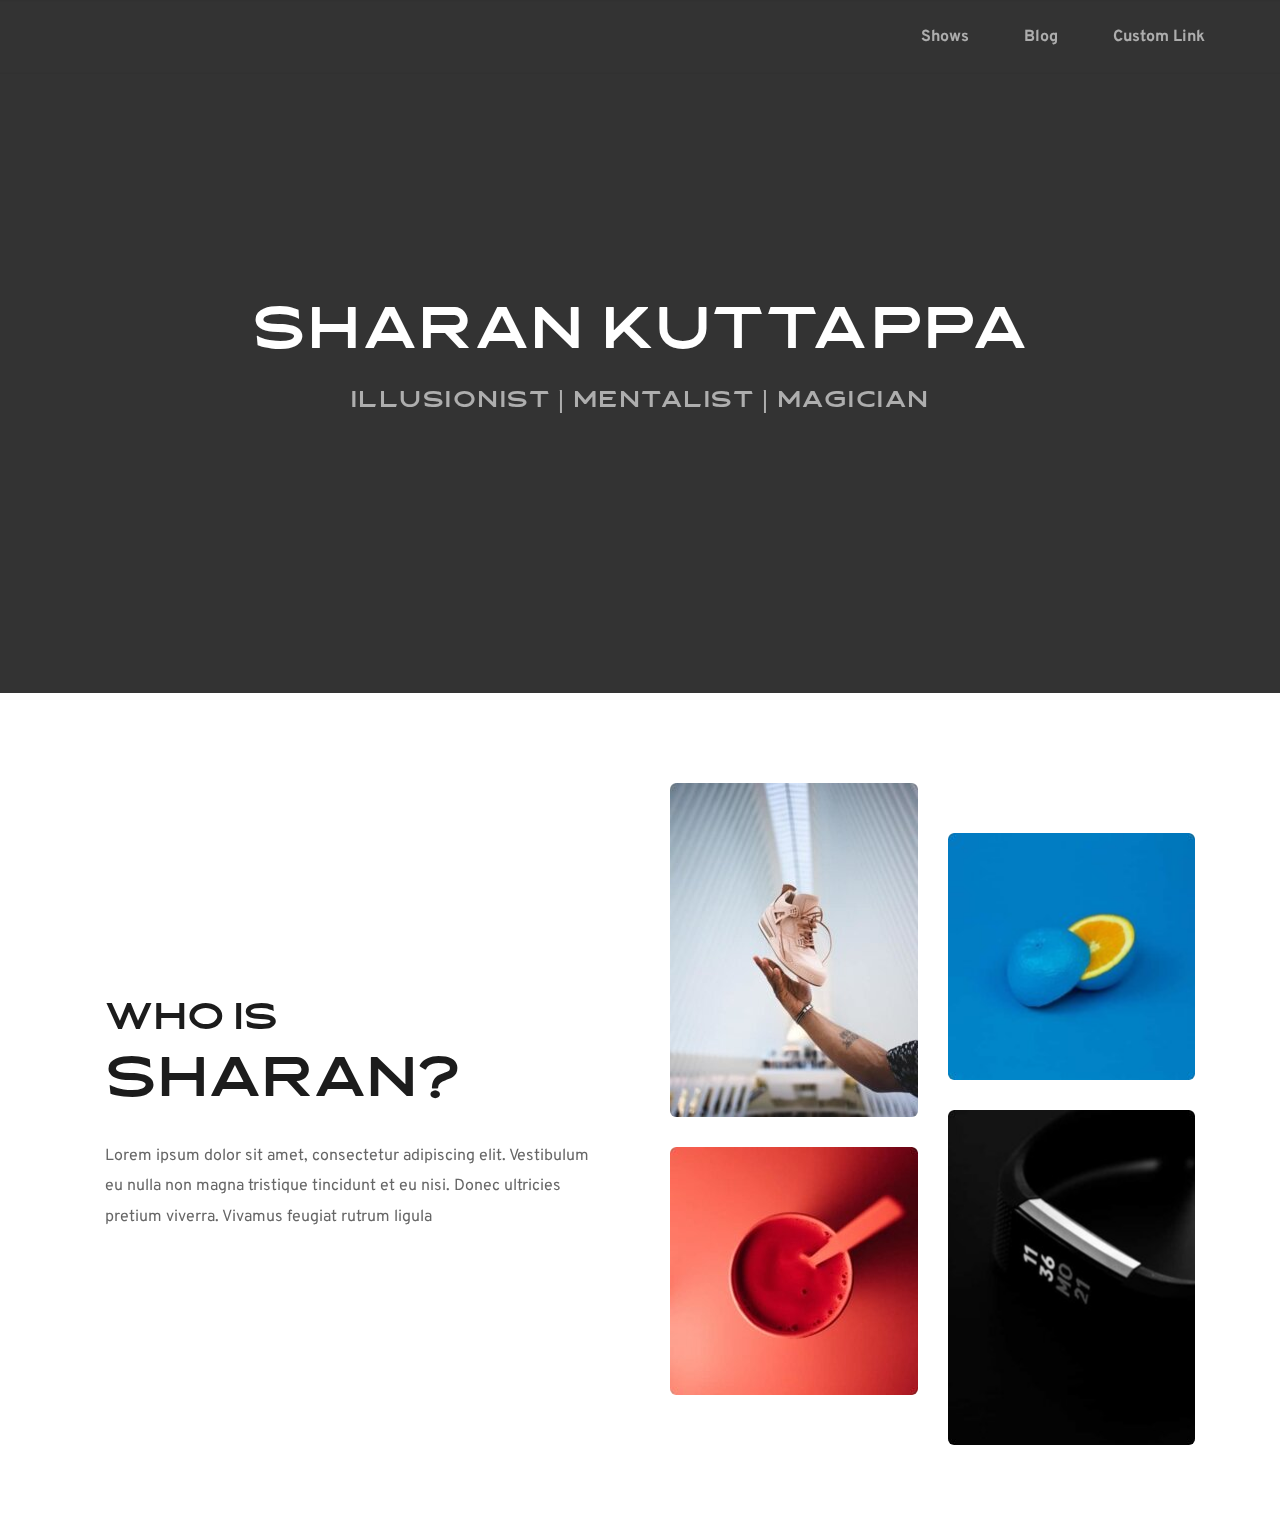
<file: index.html>
<!DOCTYPE html><html lang="en"><head><meta charset="utf-8"><link rel="icon" href="assets/fcde519aa431fc25c1beadadf0a41292.ico" sizes="16x16"><title>Sharan Kuttappa</title><meta name="description" content=""><meta property="og:title" content=""><meta property="og:description" content=""><meta property="og:url" content="https://60786c915a254f60eed72fe5--kind-tereshkova-ffe5c7.netlify.app"><meta content="summary_large_image" name="twitter:card"><!-- BRIZY ASSETS --><meta name="viewport" content="width=device-width, initial-scale=1"><link class="brz-link brz-link-google-prefetch" rel="dns-prefetch" href="//ajax.googleapis.com"><link class="brz-link brz-link-google-prefetch" rel="dns-prefetch" href="//fonts.googleapis.com"><link class="brz-link brz-link-google-preconnect" rel="preconnect" href="https://fonts.gstatic.com/" crossorigin><link class="brz-link brz-link-cdn-preconnect" rel="preconnect" href="assets/6666cd76f96956469e7be39d750cc7d9." crossorigin><style class="brz-style brz-fonts__google">.brz .brz-ff-josefin_sans {font-family: Josefin Sans,sans-serif !important;}
.brz .brz-ff-overpass {font-family: Overpass,sans-serif !important;}
.brz .brz-ff-red_hat_text {font-family: Red Hat Text,sans-serif !important;}
.brz .brz-ff-dm_serif_text {font-family: DM Serif Text,serif !important;}
.brz .brz-ff-blinker {font-family: Blinker,sans-serif !important;}
.brz .brz-ff-aleo {font-family: Aleo,serif !important;}
.brz .brz-ff-nunito {font-family: Nunito,sans-serif !important;}
.brz .brz-ff-knewave {font-family: Knewave,display !important;}
.brz .brz-ff-palanquin {font-family: Palanquin,sans-serif !important;}
.brz .brz-ff-palanquin_dark {font-family: Palanquin Dark,sans-serif !important;}
.brz .brz-ff-roboto {font-family: Roboto,sans-serif !important;}
.brz .brz-ff-oswald {font-family: Oswald,sans-serif !important;}
.brz .brz-ff-oxygen {font-family: Oxygen,sans-serif !important;}
.brz .brz-ff-playfair_display {font-family: Playfair Display,serif !important;}
.brz .brz-ff-fira_sans {font-family: Fira Sans,sans-serif !important;}
.brz .brz-ff-abril_fatface {font-family: Abril Fatface,display !important;}
.brz .brz-ff-comfortaa {font-family: Comfortaa,display !important;}
.brz .brz-ff-kaushan_script {font-family: Kaushan Script,handwriting !important;}
.brz .brz-ff-noto_serif {font-family: Noto Serif,serif !important;}
.brz .brz-ff-montserrat {font-family: Montserrat,sans-serif !important;}
.brz .brz-ff-noto_sans {font-family: Noto Sans,sans-serif !important;}
.brz .brz-ff-poppins {font-family: Poppins,sans-serif !important;}
.brz .brz-ff-crimson_text {font-family: Crimson Text,serif !important;}
.brz .brz-ff-lato {font-family: Lato,sans-serif !important;}</style><style class="brz-style brz-fonts__upload">.brz .brz-ff-mipxvpwycywufjhhbgsseslsdfbwotibxpqf {font-family: "mipxvpwycywufjhhbgsseslsdfbwotibxpqf" !important;}</style><link class="brz-link brz-link-google" type="text/css" rel="stylesheet" href="https://fonts.googleapis.com/css?family=Josefin Sans:100,200,300,regular,500,600,700,100italic,200italic,300italic,italic,500italic,600italic,700italic|Overpass:100,100italic,200,200italic,300,300italic,regular,italic,600,600italic,700,700italic,800,800italic,900,900italic|Red Hat Text:regular,italic,500,500italic,700,700italic|DM Serif Text:regular,italic|Blinker:100,200,300,regular,600,700,800,900|Aleo:300,300italic,regular,italic,700,700italic|Nunito:200,200italic,300,300italic,regular,italic,600,600italic,700,700italic,800,800italic,900,900italic|Knewave:regular|Palanquin:100,200,300,regular,500,600,700|Palanquin Dark:regular,500,600,700|Roboto:100,100italic,300,300italic,regular,italic,500,500italic,700,700italic,900,900italic|Oswald:200,300,regular,500,600,700|Oxygen:300,regular,700|Playfair Display:regular,italic,700,700italic,900,900italic|Fira Sans:100,100italic,200,200italic,300,300italic,regular,italic,500,500italic,600,600italic,700,700italic,800,800italic,900,900italic|Abril Fatface:regular|Comfortaa:300,regular,500,600,700|Kaushan Script:regular|Noto Serif:regular,italic,700,700italic|Montserrat:100,100italic,200,200italic,300,300italic,regular,italic,500,500italic,600,600italic,700,700italic,800,800italic,900,900italic|Noto Sans:regular,italic,700,700italic|Poppins:100,100italic,200,200italic,300,300italic,regular,italic,500,500italic,600,600italic,700,700italic,800,800italic,900,900italic|Crimson Text:regular,italic,600,600italic,700,700italic|Lato:100,100italic,300,300italic,regular,italic,700,700italic,900,900italic&subset=arabic,bengali,cyrillic,cyrillic-ext,devanagari,greek,greek-ext,gujarati,hebrew,khmer,korean,latin-ext,tamil,telugu,thai,vietnamese&display=swap" /><link class="brz-link brz-link-upload" type="text/css" rel="stylesheet" href="assets/608add3cbdb70f5ef09ca4db65985742.css" /><link class="brz-link brz-link-preview-lib" href="assets/b5ce5f0117c397988811b584d401e643.css" rel="stylesheet"/><link class="brz-link brz-link-preview-lib-pro" href="assets/287e9c1013bc7749970b29c059937f82.css" rel="stylesheet"/><link class="brz-link brz-link-preview-pro" href="assets/bad47163f5de5843f920efef465374e2.css" rel="stylesheet"/><style class="brz-style"></style><style class="brz-style">@media (min-width:991px) {.brz .brz-css-lotuo {display: block;}}
@media (max-width:991px) and (min-width:768px) {.brz .brz-css-lotuo {display: block;}}
@media (max-width:767px) {.brz .brz-css-lotuo {display: block;}}
.brz .brz-css-ekdxa {padding: 10px 0px 10px 0px;margin: 0;}
.brz .brz-css-ekdxa > .brz-bg {border: 0px solid rgba(102,115,141,0);border-radius: 0;}
.brz .brz-css-ekdxa > .brz-bg > .brz-bg-image {background-image: none;}
.brz .brz-css-ekdxa > .brz-bg > .brz-bg-color {background-color: rgba(255,255,255,1);background-image: none;}
.brz .brz-css-ekdxa > .brz-bg > .brz-bg-shape__top {background-image: none;background-size: 100% 100px;height: 100px;transform: rotateX(0deg) rotateY(0deg);z-index: auto;}
.brz .brz-css-ekdxa > .brz-bg > .brz-bg-shape__bottom {background-image: none;background-size: 100% 100px;height: 100px;transform: rotateX(-180deg) rotateY(-180deg);z-index: auto;}
@media (max-width:991px) and (min-width:768px) {.brz .brz-css-ekdxa {padding: 10px 0px 10px 0px;margin: 0;}
	.brz .brz-css-ekdxa > .brz-bg {border: 0px solid rgba(102,115,141,0);border-radius: 0;}
	.brz .brz-css-ekdxa > .brz-bg > .brz-bg-image {background-image: none;}
	.brz .brz-css-ekdxa > .brz-bg > .brz-bg-color {background-color: rgba(255,255,255,1);background-image: none;}
	.brz .brz-css-ekdxa > .brz-bg > .brz-bg-shape__top {background-image: none;background-size: 100% 100px;height: 100px;transform: rotateX(0deg) rotateY(0deg);z-index: auto;}
	.brz .brz-css-ekdxa > .brz-bg > .brz-bg-shape__bottom {background-image: none;background-size: 100% 100px;height: 100px;transform: rotateX(-180deg) rotateY(-180deg);z-index: auto;}}
@media (max-width:767px) {.brz .brz-css-ekdxa {padding: 10px 0px 10px 0px;margin: 0;}
	.brz .brz-css-ekdxa > .brz-bg {border: 0px solid rgba(102,115,141,0);border-radius: 0;}
	.brz .brz-css-ekdxa > .brz-bg > .brz-bg-image {background-image: none;}
	.brz .brz-css-ekdxa > .brz-bg > .brz-bg-color {background-color: rgba(255,255,255,1);background-image: none;}
	.brz .brz-css-ekdxa > .brz-bg > .brz-bg-shape__top {background-image: none;background-size: 100% 100px;height: 100px;transform: rotateX(0deg) rotateY(0deg);z-index: auto;}
	.brz .brz-css-ekdxa > .brz-bg > .brz-bg-shape__bottom {background-image: none;background-size: 100% 100px;height: 100px;transform: rotateX(-180deg) rotateY(-180deg);z-index: auto;}}
.brz .brz-css-rfrbd {border: 0px solid transparent;}
@media (min-width:991px) {.brz .brz-css-rfrbd {max-width: calc(1 * var(--brz-section-container-max-width,1170px));}}
@media (max-width:991px) and (min-width:768px) {.brz .brz-css-rfrbd {border: 0px solid transparent;}}
@media (max-width:991px) and (min-width:768px) {.brz .brz-css-rfrbd {max-width: 100%;}}
@media (max-width:767px) {.brz .brz-css-rfrbd {border: 0px solid transparent;}}
@media (max-width:767px) {.brz .brz-css-rfrbd {max-width: 100%;}}
.brz .brz-css-jzdqs {margin: 0;z-index: auto;align-items: flex-start;}
.brz .brz-css-jzdqs > .brz-bg {border: 0px solid rgba(102,115,141,0);border-radius: 0;max-width: 100%;}
.brz .brz-css-jzdqs > .brz-bg > .brz-bg-image {background-image: none;display: block;}
.brz .brz-css-jzdqs > .brz-bg > .brz-bg-color {background-color: rgba(0,0,0,0);background-image: none;}
.brz .brz-css-jzdqs > .brz-bg > .brz-bg-map {display: none;}
.brz .brz-css-jzdqs > .brz-bg > .brz-bg-video {display: none;}
.brz .brz-css-jzdqs > .brz-row {border: 0px solid transparent;}
@media (min-width:991px) {.brz .brz-css-jzdqs {min-height: auto;display: flex;}
	.brz .brz-css-jzdqs > .brz-bg {transition-duration: .5s;transition-property: filter,box-shadow,background,border-radius,border-color;}
	.brz .brz-css-jzdqs > .brz-bg > .brz-bg-image {transition-duration: .5s;transition-property: filter,box-shadow,background,border-radius,border-color;}
	.brz .brz-css-jzdqs > .brz-bg > .brz-bg-color {transition-duration: .5s;transition-property: filter,box-shadow,background,border-radius,border-color;}
	.brz .brz-css-jzdqs > .brz-bg > .brz-bg-video {transition-duration: .5s;transition-property: filter,box-shadow,background,border-radius,border-color;}
	.brz .brz-css-jzdqs > .brz-row {transition-duration: .5s;transition-property: filter,box-shadow,background,border-radius,border-color;}}
@media (max-width:991px) and (min-width:768px) {.brz .brz-css-jzdqs {margin: 0;z-index: auto;align-items: flex-start;}
	.brz .brz-css-jzdqs > .brz-bg {border: 0px solid rgba(102,115,141,0);border-radius: 0;max-width: 100%;}
	.brz .brz-css-jzdqs > .brz-bg > .brz-bg-image {background-image: none;display: block;}
	.brz .brz-css-jzdqs > .brz-bg > .brz-bg-color {background-color: rgba(0,0,0,0);background-image: none;}
	.brz .brz-css-jzdqs > .brz-bg > .brz-bg-map {display: none;}
	.brz .brz-css-jzdqs > .brz-bg > .brz-bg-video {display: none;}
	.brz .brz-css-jzdqs > .brz-row {border: 0px solid transparent;}}
@media (max-width:991px) and (min-width:768px) {.brz .brz-css-jzdqs {min-height: auto;display: flex;}
	.brz .brz-css-jzdqs > .brz-bg {transition-duration: .5s;transition-property: filter,box-shadow,background,border-radius,border-color;}
	.brz .brz-css-jzdqs > .brz-bg > .brz-bg-image {transition-duration: .5s;transition-property: filter,box-shadow,background,border-radius,border-color;}
	.brz .brz-css-jzdqs > .brz-bg > .brz-bg-color {transition-duration: .5s;transition-property: filter,box-shadow,background,border-radius,border-color;}
	.brz .brz-css-jzdqs > .brz-bg > .brz-bg-video {transition-duration: .5s;transition-property: filter,box-shadow,background,border-radius,border-color;}
	.brz .brz-css-jzdqs > .brz-row {flex-direction: row;flex-wrap: wrap;justify-content: flex-start;transition-duration: .5s;transition-property: filter,box-shadow,background,border-radius,border-color;}}
@media (max-width:767px) {.brz .brz-css-jzdqs {margin: 0;z-index: auto;align-items: flex-start;}
	.brz .brz-css-jzdqs > .brz-bg {border: 0px solid rgba(102,115,141,0);border-radius: 0;max-width: 100%;}
	.brz .brz-css-jzdqs > .brz-bg > .brz-bg-image {background-image: none;display: block;}
	.brz .brz-css-jzdqs > .brz-bg > .brz-bg-color {background-color: rgba(0,0,0,0);background-image: none;}
	.brz .brz-css-jzdqs > .brz-bg > .brz-bg-map {display: none;}
	.brz .brz-css-jzdqs > .brz-bg > .brz-bg-video {display: none;}
	.brz .brz-css-jzdqs > .brz-row {border: 0px solid transparent;}}
@media (max-width:767px) {.brz .brz-css-jzdqs {min-height: auto;display: flex;}
	.brz .brz-css-jzdqs > .brz-bg {transition-duration: .5s;transition-property: filter,box-shadow,background,border-radius,border-color;}
	.brz .brz-css-jzdqs > .brz-bg > .brz-bg-image {transition-duration: .5s;transition-property: filter,box-shadow,background,border-radius,border-color;}
	.brz .brz-css-jzdqs > .brz-bg > .brz-bg-color {transition-duration: .5s;transition-property: filter,box-shadow,background,border-radius,border-color;}
	.brz .brz-css-jzdqs > .brz-bg > .brz-bg-video {transition-duration: .5s;transition-property: filter,box-shadow,background,border-radius,border-color;}
	.brz .brz-css-jzdqs > .brz-row {flex-direction: row;flex-wrap: wrap;justify-content: flex-start;transition-duration: .5s;transition-property: filter,box-shadow,background,border-radius,border-color;}}
.brz .brz-css-hgujp {padding: 10px;max-width: 100%;}
@media (max-width:991px) and (min-width:768px) {.brz .brz-css-hgujp {padding: 0;max-width: 100%;}}
@media (max-width:767px) {.brz .brz-css-hgujp {padding: 0;max-width: 100%;}}
.brz .brz-css-nscop {z-index: auto;flex: 1 1 50%;max-width: 50%;justify-content: flex-start;}
.brz .brz-css-nscop > .brz-bg {border: 0px solid rgba(102,115,141,0);border-radius: 0;margin: 0;}
.brz .brz-css-nscop > .brz-bg > .brz-bg-image {background-image: none;}
.brz .brz-css-nscop > .brz-bg > .brz-bg-color {background-color: rgba(0,0,0,0);background-image: none;}
@media (min-width:991px) {.brz .brz-css-nscop > .brz-bg {transition-duration: .5s;transition-property: filter,box-shadow,background,border-radius,border-color;}
	.brz .brz-css-nscop > .brz-bg > .brz-bg-image {transition-duration: .5s;transition-property: filter,box-shadow,background,border-radius,border-color;}
	.brz .brz-css-nscop > .brz-bg > .brz-bg-color {transition-duration: .5s;transition-property: filter,box-shadow,background,border-radius,border-color;}}
@media (max-width:991px) and (min-width:768px) {.brz .brz-css-nscop {z-index: auto;flex: 1 1 50%;max-width: 50%;justify-content: flex-start;}
	.brz .brz-css-nscop > .brz-bg {border: 0px solid rgba(102,115,141,0);border-radius: 0;margin: 0;}
	.brz .brz-css-nscop > .brz-bg > .brz-bg-image {background-image: none;}
	.brz .brz-css-nscop > .brz-bg > .brz-bg-color {background-color: rgba(0,0,0,0);background-image: none;}}
@media (max-width:991px) and (min-width:768px) {.brz .brz-css-nscop > .brz-bg {transition-duration: .5s;transition-property: filter,box-shadow,background,border-radius,border-color;}
	.brz .brz-css-nscop > .brz-bg > .brz-bg-image {transition-duration: .5s;transition-property: filter,box-shadow,background,border-radius,border-color;}
	.brz .brz-css-nscop > .brz-bg > .brz-bg-color {transition-duration: .5s;transition-property: filter,box-shadow,background,border-radius,border-color;}}
@media (max-width:767px) {.brz .brz-css-nscop {z-index: auto;flex: 1 1 100%;max-width: 100%;justify-content: flex-start;}
	.brz .brz-css-nscop > .brz-bg {border: 0px solid rgba(102,115,141,0);border-radius: 0;margin: 10px 0px 10px 0px;}
	.brz .brz-css-nscop > .brz-bg > .brz-bg-image {background-image: none;}
	.brz .brz-css-nscop > .brz-bg > .brz-bg-color {background-color: rgba(0,0,0,0);background-image: none;}}
@media (max-width:767px) {.brz .brz-css-nscop > .brz-bg {transition-duration: .5s;transition-property: filter,box-shadow,background,border-radius,border-color;}
	.brz .brz-css-nscop > .brz-bg > .brz-bg-image {transition-duration: .5s;transition-property: filter,box-shadow,background,border-radius,border-color;}
	.brz .brz-css-nscop > .brz-bg > .brz-bg-color {transition-duration: .5s;transition-property: filter,box-shadow,background,border-radius,border-color;}}
.brz .brz-css-qlqfs {z-index: auto;margin: 0;border: 0px solid transparent;padding: 5px 15px 5px 15px;}
@media (min-width:991px) {.brz .brz-css-qlqfs {display: flex;transition-duration: .5s;transition-property: filter,box-shadow,background,border-radius,border-color;}}
@media (max-width:991px) and (min-width:768px) {.brz .brz-css-qlqfs {z-index: auto;margin: 0;border: 0px solid transparent;padding: 5px 15px 5px 15px;}}
@media (max-width:991px) and (min-width:768px) {.brz .brz-css-qlqfs {display: flex;transition-duration: .5s;transition-property: filter,box-shadow,background,border-radius,border-color;}}
@media (max-width:767px) {.brz .brz-css-qlqfs {z-index: auto;margin: 10px 0px 10px 0px;border: 0px solid transparent;padding: 0;}}
@media (max-width:767px) {.brz .brz-css-qlqfs {display: flex;transition-duration: .5s;transition-property: filter,box-shadow,background,border-radius,border-color;}}
.brz .brz-css-usasx {padding: 0;margin: 10px 0px 10px 0px;justify-content: center;position: relative;}
@media (min-width:991px) {.brz .brz-css-usasx {display: flex;z-index: auto;position: relative;}}
@media (max-width:991px) and (min-width:768px) {.brz .brz-css-usasx {padding: 0;margin: 10px 0px 10px 0px;justify-content: center;position: relative;}}
@media (max-width:991px) and (min-width:768px) {.brz .brz-css-usasx {display: flex;z-index: auto;position: relative;}}
@media (max-width:767px) {.brz .brz-css-usasx {padding: 0;margin: 10px 0px 10px 0px;justify-content: center;position: relative;}}
@media (max-width:767px) {.brz .brz-css-usasx {display: flex;z-index: auto;position: relative;}}
.brz .brz-css-ztvpf {width: 100%;}
@media (max-width:991px) and (min-width:768px) {.brz .brz-css-ztvpf {width: 100%;}}
@media (max-width:767px) {.brz .brz-css-ztvpf {width: 100%;}}
@media (min-width:991px) {.brz .brz-css-omyfw .brz-mm-menu__icon {display: none;font-size: 18px;color: rgba(51,51,51,1);}
	.brz .brz-css-omyfw .brz-menu {display: flex;}}
@media (max-width:991px) and (min-width:768px) {.brz .brz-css-omyfw .brz-mm-menu__icon {display: flex;font-size: 18px;color: rgba(51,51,51,1);}
	.brz .brz-css-omyfw .brz-menu {display: none;}}
@media (max-width:767px) {.brz .brz-css-omyfw .brz-mm-menu__icon {display: flex;font-size: 18px;color: rgba(51,51,51,1);}
	.brz .brz-css-omyfw .brz-menu {display: none;}}
.brz .brz-css-pfrdz {font-family: Overpass,sans-serif;color: rgba(0,0,0,1);}
.brz .brz-css-pfrdz .brz-menu__ul:not(.brz-mm-listview) {display: flex;flex-wrap: wrap;justify-content: inherit;align-items: center;max-width: none;margin: 0px -5px 0px -5px;}
.brz .brz-css-pfrdz .brz-menu__ul > .brz-menu__item > .brz-a {color: rgba(0,0,0,1);background-color: rgba(255,255,255,0);padding: 0px 5px 0px 5px;}
.brz .brz-css-pfrdz .brz-menu__ul > .brz-menu__item.brz-menu__item--opened > .brz-a {color: rgba(0,0,0,1);background-color: rgba(255,255,255,0);}
.brz .brz-css-pfrdz .brz-menu__ul > .brz-menu__item.brz-menu__item--opened {color: rgba(0,0,0,1);background-color: rgba(255,255,255,0);border: 0px solid rgba(85,85,85,1);}
.brz .brz-css-pfrdz .brz-menu__ul > .brz-menu__item.brz-menu__item--current {color: rgba(0,0,0,1);background-color: transparent;}
.brz .brz-css-pfrdz .brz-menu__ul > .brz-menu__item.brz-menu__item--current > .brz-a {color: rgba(0,0,0,1);background-color: transparent;}
.brz .brz-css-pfrdz .brz-menu__item__icon {margin-right: 15px;}
.brz .brz-css-pfrdz .brz-menu__ul > .brz-menu__item {background-color: transparent;border: 0px solid rgba(85,85,85,1);}
.brz .brz-css-pfrdz .brz-mm-menu__item {font-family: Overpass,sans-serif;color: rgba(255,255,255,1);border-color: rgba(85,85,85,1);}
.brz .brz-css-pfrdz.brz-mm-menu .brz-mm-menu__item .brz-mm-listitem__text {padding: 10px 20px 10px 20px;}
.brz .brz-css-pfrdz .brz-mm-menu__item:hover > .brz-mm-listitem__text {color: rgba(255,255,255,1);}
.brz .brz-css-pfrdz .brz-mm-navbar {color: rgba(255,255,255,1);}
.brz .brz-css-pfrdz .brz-mm-menu__item.brz-mm-listitem_opened {color: rgba(255,255,255,1);}
.brz .brz-css-pfrdz.brz-mm-menu.brz-mm-menu_theme-dark .brz-mm-panels, .brz .brz-css-pfrdz .brz-mm-panels > .brz-mm-panel {background-color: rgba(51,51,51,1);}
.brz .brz-css-pfrdz.brz-mm-menu.brz-mm-menu_theme-dark .brz-mm-navbar.brz-mm-listitem .brz-mm-listitem_opened > .brz-mm-listitem__text:after {border-color: rgba(85,85,85,1);}
.brz .brz-css-pfrdz .brz-mm-listitem {border-color: rgba(85,85,85,1);}
.brz .brz-css-pfrdz .brz-mm-menu__item.brz-mm-menu__item--current {color: rgba(255,255,255,1);}
.brz .brz-css-pfrdz .brz-mm-menu__item.brz-mm-menu__item--current:hover > .brz-mm-listitem__text {color: rgba(255,255,255,1);}
.brz .brz-css-pfrdz .brz-menu__sub-menu {font-family: Overpass,sans-serif;color: rgba(255,255,255,1);border-radius: 0;}
.brz .brz-css-pfrdz .brz-menu__sub-menu .brz-a:hover {color: rgba(255,255,255,1);}
.brz .brz-css-pfrdz .brz-menu__sub-item__icon {margin-right: 15px;font-size: 12px;}
.brz .brz-css-pfrdz .brz-menu__item-dropdown .brz-menu__item--current {background-color: undefined;}
.brz .brz-css-pfrdz .brz-menu__item-dropdown .brz-menu__item--current:hover {background-color: undefined;}
.brz .brz-css-pfrdz .brz-menu__item-dropdown .brz-menu__item {background-color: rgba(51,51,51,1);}
.brz .brz-css-pfrdz .brz-menu__item-dropdown .brz-menu__item:hover {background-color: rgba(51,51,51,1);}
.brz .brz-css-pfrdz .brz-menu__dropdown .brz-menu__item-dropdown .brz-a:after {border-color: rgba(255,255,255,1);}
.brz .brz-css-pfrdz .brz-menu__dropdown > .brz-menu__item {border-bottom: 1px solid rgba(85,85,85,1);}
@media (min-width:991px) {.brz .brz-css-pfrdz {font-size: 15px;font-weight: 700;line-height: 1.6;letter-spacing: 0px;}
	.brz .brz-css-pfrdz .brz-menu__item__icon {font-size: 12px;}
	.brz .brz-css-pfrdz .brz-menu__ul > .brz-menu__item {padding-top: 0px;padding-bottom: 0px;margin-right: 5px;margin-left: 5px;}
	.brz .brz-css-pfrdz .brz-mm-menu__item {font-size: 15px;font-weight: 700;line-height: 1.6;letter-spacing: 0px;}
	.brz .brz-css-pfrdz .brz-mm-menu__item .brz-a {justify-content: flex-start;}
	.brz .brz-css-pfrdz .brz-mm-menu__item__icon {margin-right: 15px;font-size: 12px;}
	.brz .brz-css-pfrdz .brz-mm-navbar {font-family: Overpass,sans-serif;font-size: 15px;font-weight: 700;line-height: 1.6;letter-spacing: 0px;border-color: rgba(85,85,85,1);}
	.brz .brz-css-pfrdz.brz-mm-menu .brz-mm-listitem_vertical .brz-mm-btn_next {height: calc(24px + 10px + 10px);padding-right: 20px;}
	.brz .brz-css-pfrdz .brz-menu__sub-menu {font-size: 15px;font-weight: 700;line-height: 1.6;letter-spacing: 0px;}
	.brz .brz-css-pfrdz .brz-menu__dropdown {position: absolute;top: 0;width: 305px;}
	.brz .brz-css-pfrdz .brz-menu__dropdown-left {left: calc(100% + 5px);}
	.brz .brz-css-pfrdz .brz-menu__dropdown-right {right: calc(100% + 5px);}
	.brz .brz-css-pfrdz .brz-menu__dropdown-left:before {left: -5px;}
	.brz .brz-css-pfrdz .brz-menu__dropdown-right:before {right: -5px;}
	.brz .brz-css-pfrdz > .brz-menu__ul > .brz-menu__item-dropdown > .brz-menu__dropdown {top: calc(100% + 5px);width: 300px;}
	.brz .brz-css-pfrdz > .brz-menu__ul > .brz-menu__item-dropdown > .brz-menu__dropdown-left {left: 0;}
	.brz .brz-css-pfrdz > .brz-menu__ul > .brz-menu__item-dropdown > .brz-menu__dropdown-right {right: 0;}
	.brz .brz-css-pfrdz > .brz-menu__ul > .brz-menu__item-dropdown > .brz-menu__dropdown-left:before {top: -5px;left: 0;}
	.brz .brz-css-pfrdz > .brz-menu__ul > .brz-menu__item-dropdown > .brz-menu__dropdown-right:before {top: -5px;right: 0;}
	.brz .brz-css-pfrdz .brz-mega-menu__dropdown {display: none;}}
@media (max-width:991px) and (min-width:768px) {.brz .brz-css-pfrdz {color: rgba(0,0,0,1);}
	.brz .brz-css-pfrdz .brz-menu__ul:not(.brz-mm-listview) {display: flex;flex-wrap: wrap;justify-content: inherit;align-items: center;max-width: none;margin: 0px -5px 0px -5px;}
	.brz .brz-css-pfrdz .brz-menu__ul > .brz-menu__item > .brz-a {color: rgba(0,0,0,1);background-color: rgba(255,255,255,0);padding: 0px 5px 0px 5px;}
	.brz .brz-css-pfrdz .brz-menu__ul > .brz-menu__item.brz-menu__item--opened > .brz-a {color: rgba(0,0,0,1);background-color: rgba(255,255,255,0);}
	.brz .brz-css-pfrdz .brz-menu__ul > .brz-menu__item.brz-menu__item--opened {color: rgba(0,0,0,1);background-color: rgba(255,255,255,0);border: 0px solid rgba(85,85,85,1);}
	.brz .brz-css-pfrdz .brz-menu__ul > .brz-menu__item.brz-menu__item--current {color: rgba(0,0,0,1);background-color: transparent;}
	.brz .brz-css-pfrdz .brz-menu__ul > .brz-menu__item.brz-menu__item--current > .brz-a {color: rgba(0,0,0,1);background-color: transparent;}
	.brz .brz-css-pfrdz .brz-menu__item__icon {margin-right: 15px;}
	.brz .brz-css-pfrdz .brz-menu__ul > .brz-menu__item {background-color: transparent;border: 0px solid rgba(85,85,85,1);}
	.brz .brz-css-pfrdz .brz-mm-menu__item {color: rgba(255,255,255,1);border-color: rgba(85,85,85,1);}
	.brz .brz-css-pfrdz.brz-mm-menu .brz-mm-menu__item .brz-mm-listitem__text {padding: 10px 20px 10px 20px;}
	.brz .brz-css-pfrdz .brz-mm-menu__item:hover > .brz-mm-listitem__text {color: rgba(255,255,255,1);}
	.brz .brz-css-pfrdz .brz-mm-navbar {color: rgba(255,255,255,1);}
	.brz .brz-css-pfrdz .brz-mm-menu__item.brz-mm-listitem_opened {color: rgba(255,255,255,1);}
	.brz .brz-css-pfrdz.brz-mm-menu.brz-mm-menu_theme-dark .brz-mm-panels, .brz .brz-css-pfrdz .brz-mm-panels > .brz-mm-panel {background-color: rgba(51,51,51,1);}
	.brz .brz-css-pfrdz.brz-mm-menu.brz-mm-menu_theme-dark .brz-mm-navbar.brz-mm-listitem .brz-mm-listitem_opened > .brz-mm-listitem__text:after {border-color: rgba(85,85,85,1);}
	.brz .brz-css-pfrdz .brz-mm-listitem {border-color: rgba(85,85,85,1);}
	.brz .brz-css-pfrdz .brz-mm-menu__item.brz-mm-menu__item--current {color: rgba(255,255,255,1);}
	.brz .brz-css-pfrdz .brz-mm-menu__item.brz-mm-menu__item--current:hover > .brz-mm-listitem__text {color: rgba(255,255,255,1);}
	.brz .brz-css-pfrdz .brz-menu__sub-menu {color: rgba(255,255,255,1);border-radius: 0;}
	.brz .brz-css-pfrdz .brz-menu__sub-menu .brz-a:hover {color: rgba(255,255,255,1);}
	.brz .brz-css-pfrdz .brz-menu__sub-item__icon {margin-right: 15px;font-size: 12px;}
	.brz .brz-css-pfrdz .brz-menu__item-dropdown .brz-menu__item--current {background-color: undefined;}
	.brz .brz-css-pfrdz .brz-menu__item-dropdown .brz-menu__item--current:hover {background-color: undefined;}
	.brz .brz-css-pfrdz .brz-menu__item-dropdown .brz-menu__item {background-color: rgba(51,51,51,1);}
	.brz .brz-css-pfrdz .brz-menu__item-dropdown .brz-menu__item:hover {background-color: rgba(51,51,51,1);}
	.brz .brz-css-pfrdz .brz-menu__dropdown .brz-menu__item-dropdown .brz-a:after {border-color: rgba(255,255,255,1);}
	.brz .brz-css-pfrdz .brz-menu__dropdown > .brz-menu__item {border-bottom: 1px solid rgba(85,85,85,1);}}
@media (max-width:991px) and (min-width:768px) {.brz .brz-css-pfrdz {font-size: 17px;font-weight: 700;line-height: 1.6;letter-spacing: 0px;}
	.brz .brz-css-pfrdz .brz-menu__item__icon {font-size: 12px;}
	.brz .brz-css-pfrdz .brz-menu__ul > .brz-menu__item {padding-top: 0px;padding-bottom: 0px;margin-right: 5px;margin-left: 5px;}
	.brz .brz-css-pfrdz .brz-mm-menu__item {font-size: 17px;font-weight: 700;line-height: 1.6;letter-spacing: 0px;}
	.brz .brz-css-pfrdz .brz-mm-menu__item .brz-a {justify-content: flex-start;}
	.brz .brz-css-pfrdz .brz-mm-menu__item__icon {margin-right: 15px;font-size: 12px;}
	.brz .brz-css-pfrdz .brz-mm-navbar {font-size: 17px;font-weight: 700;line-height: 1.6;letter-spacing: 0px;border-color: rgba(85,85,85,1);}
	.brz .brz-css-pfrdz.brz-mm-menu .brz-mm-listitem_vertical .brz-mm-btn_next {height: calc(27.2px + 10px + 10px);padding-right: 20px;}
	.brz .brz-css-pfrdz .brz-menu__sub-menu {font-size: 17px;font-weight: 700;line-height: 1.6;letter-spacing: 0px;}
	.brz .brz-css-pfrdz .brz-menu__dropdown {position: absolute;top: 0;width: 305px;}
	.brz .brz-css-pfrdz > .brz-menu__ul > .brz-menu__item-dropdown > .brz-menu__dropdown {top: calc(100% + 5px);width: 300px;}
	.brz .brz-css-pfrdz > .brz-menu__ul > .brz-menu__item-dropdown > .brz-menu__dropdown-left {left: 0;}
	.brz .brz-css-pfrdz > .brz-menu__ul > .brz-menu__item-dropdown > .brz-menu__dropdown-right {right: 0;}
	.brz .brz-css-pfrdz > .brz-menu__ul > .brz-menu__item-dropdown > .brz-menu__dropdown-left:before {top: -5px;left: 0;}
	.brz .brz-css-pfrdz > .brz-menu__ul > .brz-menu__item-dropdown > .brz-menu__dropdown-right:before {top: -5px;right: 0;}
	.brz .brz-css-pfrdz .brz-menu__dropdown .brz-menu__item-dropdown > .brz-a:after {border-right-style: solid;border-left-style: none;}
	.brz .brz-css-pfrdz .brz-menu__dropdown .brz-menu__item-dropdown .brz-menu__dropdown {position: relative;top: auto;left: auto;transform: translate(0,0);height: 0;overflow: hidden;}
	.brz .brz-css-pfrdz .brz-menu__dropdown .brz-menu__item--opened > .brz-menu__dropdown {height: auto;width: 100%;left: auto;right: auto;}
	.brz .brz-css-pfrdz.brz-menu__preview .brz-menu__dropdown .brz-menu__item:hover > .brz-menu__sub-menu {height: auto;width: 100%;left: auto;right: auto;}
	.brz .brz-css-pfrdz .brz-mega-menu__dropdown {display: none;}}
@media (max-width:767px) {.brz .brz-css-pfrdz {color: rgba(0,0,0,1);}
	.brz .brz-css-pfrdz .brz-menu__ul:not(.brz-mm-listview) {display: flex;flex-wrap: wrap;justify-content: inherit;align-items: center;max-width: none;margin: 0px -5px 0px -5px;}
	.brz .brz-css-pfrdz .brz-menu__ul > .brz-menu__item > .brz-a {color: rgba(0,0,0,1);background-color: rgba(255,255,255,0);padding: 0px 5px 0px 5px;}
	.brz .brz-css-pfrdz .brz-menu__ul > .brz-menu__item.brz-menu__item--opened > .brz-a {color: rgba(0,0,0,1);background-color: rgba(255,255,255,0);}
	.brz .brz-css-pfrdz .brz-menu__ul > .brz-menu__item.brz-menu__item--opened {color: rgba(0,0,0,1);background-color: rgba(255,255,255,0);border: 0px solid rgba(85,85,85,1);}
	.brz .brz-css-pfrdz .brz-menu__ul > .brz-menu__item.brz-menu__item--current {color: rgba(0,0,0,1);background-color: transparent;}
	.brz .brz-css-pfrdz .brz-menu__ul > .brz-menu__item.brz-menu__item--current > .brz-a {color: rgba(0,0,0,1);background-color: transparent;}
	.brz .brz-css-pfrdz .brz-menu__item__icon {margin-right: 15px;}
	.brz .brz-css-pfrdz .brz-menu__ul > .brz-menu__item {background-color: transparent;border: 0px solid rgba(85,85,85,1);}
	.brz .brz-css-pfrdz .brz-mm-menu__item {color: rgba(255,255,255,1);border-color: rgba(85,85,85,1);}
	.brz .brz-css-pfrdz.brz-mm-menu .brz-mm-menu__item .brz-mm-listitem__text {padding: 10px 20px 10px 20px;}
	.brz .brz-css-pfrdz .brz-mm-menu__item:hover > .brz-mm-listitem__text {color: rgba(255,255,255,1);}
	.brz .brz-css-pfrdz .brz-mm-navbar {color: rgba(255,255,255,1);}
	.brz .brz-css-pfrdz .brz-mm-menu__item.brz-mm-listitem_opened {color: rgba(255,255,255,1);}
	.brz .brz-css-pfrdz.brz-mm-menu.brz-mm-menu_theme-dark .brz-mm-panels, .brz .brz-css-pfrdz .brz-mm-panels > .brz-mm-panel {background-color: rgba(51,51,51,1);}
	.brz .brz-css-pfrdz.brz-mm-menu.brz-mm-menu_theme-dark .brz-mm-navbar.brz-mm-listitem .brz-mm-listitem_opened > .brz-mm-listitem__text:after {border-color: rgba(85,85,85,1);}
	.brz .brz-css-pfrdz .brz-mm-listitem {border-color: rgba(85,85,85,1);}
	.brz .brz-css-pfrdz .brz-mm-menu__item.brz-mm-menu__item--current {color: rgba(255,255,255,1);}
	.brz .brz-css-pfrdz .brz-mm-menu__item.brz-mm-menu__item--current:hover > .brz-mm-listitem__text {color: rgba(255,255,255,1);}
	.brz .brz-css-pfrdz .brz-menu__sub-menu {color: rgba(255,255,255,1);border-radius: 0;}
	.brz .brz-css-pfrdz .brz-menu__sub-menu .brz-a:hover {color: rgba(255,255,255,1);}
	.brz .brz-css-pfrdz .brz-menu__sub-item__icon {margin-right: 15px;font-size: 12px;}
	.brz .brz-css-pfrdz .brz-menu__item-dropdown .brz-menu__item--current {background-color: undefined;}
	.brz .brz-css-pfrdz .brz-menu__item-dropdown .brz-menu__item--current:hover {background-color: undefined;}
	.brz .brz-css-pfrdz .brz-menu__item-dropdown .brz-menu__item {background-color: rgba(51,51,51,1);}
	.brz .brz-css-pfrdz .brz-menu__item-dropdown .brz-menu__item:hover {background-color: rgba(51,51,51,1);}
	.brz .brz-css-pfrdz .brz-menu__dropdown .brz-menu__item-dropdown .brz-a:after {border-color: rgba(255,255,255,1);}
	.brz .brz-css-pfrdz .brz-menu__dropdown > .brz-menu__item {border-bottom: 1px solid rgba(85,85,85,1);}}
@media (max-width:767px) {.brz .brz-css-pfrdz {font-size: 15px;font-weight: 700;line-height: 1.6;letter-spacing: 0px;}
	.brz .brz-css-pfrdz .brz-menu__item__icon {font-size: 12px;}
	.brz .brz-css-pfrdz .brz-menu__ul > .brz-menu__item {padding-top: 0px;padding-bottom: 0px;margin-right: 5px;margin-left: 5px;}
	.brz .brz-css-pfrdz .brz-mm-menu__item {font-size: 15px;font-weight: 700;line-height: 1.6;letter-spacing: 0px;}
	.brz .brz-css-pfrdz .brz-mm-menu__item .brz-a {justify-content: flex-start;}
	.brz .brz-css-pfrdz .brz-mm-menu__item__icon {margin-right: 15px;font-size: 12px;}
	.brz .brz-css-pfrdz .brz-mm-navbar {font-size: 15px;font-weight: 700;line-height: 1.6;letter-spacing: 0px;border-color: rgba(85,85,85,1);}
	.brz .brz-css-pfrdz.brz-mm-menu .brz-mm-listitem_vertical .brz-mm-btn_next {height: calc(24px + 10px + 10px);padding-right: 20px;}
	.brz .brz-css-pfrdz .brz-menu__sub-menu {font-size: 15px;font-weight: 700;line-height: 1.6;letter-spacing: 0px;}
	.brz .brz-css-pfrdz .brz-menu__dropdown {position: absolute;top: 0;width: 305px;}
	.brz .brz-css-pfrdz > .brz-menu__ul > .brz-menu__item-dropdown > .brz-menu__dropdown {top: calc(100% + 5px);width: 300px;}
	.brz .brz-css-pfrdz > .brz-menu__ul > .brz-menu__item-dropdown > .brz-menu__dropdown-left {left: 0;}
	.brz .brz-css-pfrdz > .brz-menu__ul > .brz-menu__item-dropdown > .brz-menu__dropdown-right {right: 0;}
	.brz .brz-css-pfrdz > .brz-menu__ul > .brz-menu__item-dropdown > .brz-menu__dropdown-left:before {top: -5px;left: 0;}
	.brz .brz-css-pfrdz > .brz-menu__ul > .brz-menu__item-dropdown > .brz-menu__dropdown-right:before {top: -5px;right: 0;}
	.brz .brz-css-pfrdz .brz-menu__dropdown .brz-menu__item-dropdown > .brz-a:after {border-right-style: solid;border-left-style: none;}
	.brz .brz-css-pfrdz .brz-menu__dropdown .brz-menu__item-dropdown .brz-menu__dropdown {position: relative;top: auto;left: auto;transform: translate(0,0);height: 0;overflow: hidden;}
	.brz .brz-css-pfrdz .brz-menu__dropdown .brz-menu__item--opened > .brz-menu__dropdown {height: auto;width: 100%;left: auto;right: auto;}
	.brz .brz-css-pfrdz.brz-menu__preview .brz-menu__dropdown .brz-menu__item:hover > .brz-menu__sub-menu {height: auto;width: 100%;left: auto;right: auto;}
	.brz .brz-css-pfrdz .brz-mega-menu__dropdown {display: block;}}
.brz .brz-css-eihnr {padding: 75px 0px 75px 0px;margin: 0;}
.brz .brz-css-eihnr > .brz-bg {border: 0px solid rgba(102,115,141,0);border-radius: 0;}
.brz .brz-css-eihnr > .brz-bg > .brz-bg-image {background-image: none;}
.brz .brz-css-eihnr > .brz-bg > .brz-bg-color {background-color: rgba(0,0,0,0);background-image: none;}
.brz .brz-css-eihnr > .brz-bg > .brz-bg-shape__top {background-image: none;background-size: 100% 100px;height: 100px;transform: rotateX(0deg) rotateY(0deg);z-index: auto;}
.brz .brz-css-eihnr > .brz-bg > .brz-bg-shape__bottom {background-image: none;background-size: 100% 100px;height: 100px;transform: rotateX(-180deg) rotateY(-180deg);z-index: auto;}
@media (max-width:991px) and (min-width:768px) {.brz .brz-css-eihnr {padding: 50px 15px 50px 15px;margin: 0;}
	.brz .brz-css-eihnr > .brz-bg {border: 0px solid rgba(102,115,141,0);border-radius: 0;}
	.brz .brz-css-eihnr > .brz-bg > .brz-bg-image {background-image: none;}
	.brz .brz-css-eihnr > .brz-bg > .brz-bg-color {background-color: rgba(0,0,0,0);background-image: none;}
	.brz .brz-css-eihnr > .brz-bg > .brz-bg-shape__top {background-image: none;background-size: 100% 100px;height: 100px;transform: rotateX(0deg) rotateY(0deg);z-index: auto;}
	.brz .brz-css-eihnr > .brz-bg > .brz-bg-shape__bottom {background-image: none;background-size: 100% 100px;height: 100px;transform: rotateX(-180deg) rotateY(-180deg);z-index: auto;}}
@media (max-width:767px) {.brz .brz-css-eihnr {padding: 25px 15px 25px 15px;margin: 0;}
	.brz .brz-css-eihnr > .brz-bg {border: 0px solid rgba(102,115,141,0);border-radius: 0;}
	.brz .brz-css-eihnr > .brz-bg > .brz-bg-image {background-image: none;}
	.brz .brz-css-eihnr > .brz-bg > .brz-bg-color {background-color: rgba(0,0,0,0);background-image: none;}
	.brz .brz-css-eihnr > .brz-bg > .brz-bg-shape__top {background-image: none;background-size: 100% 100px;height: 100px;transform: rotateX(0deg) rotateY(0deg);z-index: auto;}
	.brz .brz-css-eihnr > .brz-bg > .brz-bg-shape__bottom {background-image: none;background-size: 100% 100px;height: 100px;transform: rotateX(-180deg) rotateY(-180deg);z-index: auto;}}
.brz .brz-css-xyutu {border: 0px solid transparent;}
@media (min-width:991px) {.brz .brz-css-xyutu {max-width: calc(1 * var(--brz-section-container-max-width,1170px));}}
@media (max-width:991px) and (min-width:768px) {.brz .brz-css-xyutu {border: 0px solid transparent;}}
@media (max-width:991px) and (min-width:768px) {.brz .brz-css-xyutu {max-width: 100%;}}
@media (max-width:767px) {.brz .brz-css-xyutu {border: 0px solid transparent;}}
@media (max-width:767px) {.brz .brz-css-xyutu {max-width: 100%;}}
.brz .brz-css-ljtpv {z-index: auto;margin: 0;}
.brz .brz-css-ljtpv .brz-section__content {min-height: auto;display: flex;}
.brz .brz-css-ljtpv .brz-container {justify-content: center;}
.brz .brz-css-ljtpv > .slick-slider > .brz-slick-slider__dots {color: rgba(0,0,0,1);}
.brz .brz-css-ljtpv > .slick-slider > .brz-slick-slider__arrow {color: rgba(0,0,0,.7);}
@media (min-width:991px) {.brz .brz-css-ljtpv {display: block;}}
@media (min-width:991px) {.brz .brz-css-ljtpv > .slick-slider > .brz-slick-slider__arrow:hover {color: rgba(0,0,0,1);}}
@media (max-width:991px) and (min-width:768px) {.brz .brz-css-ljtpv {z-index: auto;margin: 0;}
	.brz .brz-css-ljtpv .brz-section__content {min-height: auto;display: flex;}
	.brz .brz-css-ljtpv .brz-container {justify-content: center;}
	.brz .brz-css-ljtpv > .slick-slider > .brz-slick-slider__dots {color: rgba(0,0,0,1);}
	.brz .brz-css-ljtpv > .slick-slider > .brz-slick-slider__arrow {color: rgba(0,0,0,.7);}}
@media (max-width:991px) and (min-width:768px) {.brz .brz-css-ljtpv {display: block;}}
@media (max-width:767px) {.brz .brz-css-ljtpv {z-index: auto;margin: 0;}
	.brz .brz-css-ljtpv .brz-section__content {min-height: auto;display: flex;}
	.brz .brz-css-ljtpv .brz-container {justify-content: center;}
	.brz .brz-css-ljtpv > .slick-slider > .brz-slick-slider__dots {color: rgba(0,0,0,1);}
	.brz .brz-css-ljtpv > .slick-slider > .brz-slick-slider__arrow {color: rgba(0,0,0,.7);}}
@media (max-width:767px) {.brz .brz-css-ljtpv {display: block;}}
.brz .brz-css-nlrhl {padding: 75px 0px 75px 0px;}
.brz .brz-css-nlrhl > .brz-bg {border: 0px solid rgba(102,115,141,0);border-radius: 0;}
.brz .brz-css-nlrhl > .brz-bg > .brz-bg-image {background-image: none;display: block;}
.brz .brz-css-nlrhl > .brz-bg > .brz-bg-color {background-color: rgba(0,0,0,0);background-image: none;}
.brz .brz-css-nlrhl > .brz-bg > .brz-bg-map {display: none;}
.brz .brz-css-nlrhl > .brz-bg > .brz-bg-video {display: none;}
.brz .brz-css-nlrhl > .brz-bg > .brz-bg-shape__top {background-image: none;background-size: 100% 100px;height: 100px;transform: rotateX(0deg) rotateY(0deg);z-index: auto;}
.brz .brz-css-nlrhl > .brz-bg > .brz-bg-shape__bottom {background-image: none;background-size: 100% 100px;height: 100px;transform: rotateX(-180deg) rotateY(-180deg);z-index: auto;}
@media (min-width:991px) {.brz .brz-css-nlrhl > .brz-bg > .brz-bg-image {background-attachment: scroll;}}
@media (max-width:991px) and (min-width:768px) {.brz .brz-css-nlrhl {padding: 50px 15px 50px 15px;}
	.brz .brz-css-nlrhl > .brz-bg {border: 0px solid rgba(102,115,141,0);border-radius: 0;}
	.brz .brz-css-nlrhl > .brz-bg > .brz-bg-image {background-image: none;display: block;}
	.brz .brz-css-nlrhl > .brz-bg > .brz-bg-color {background-color: rgba(0,0,0,0);background-image: none;}
	.brz .brz-css-nlrhl > .brz-bg > .brz-bg-map {display: none;}
	.brz .brz-css-nlrhl > .brz-bg > .brz-bg-video {display: none;}
	.brz .brz-css-nlrhl > .brz-bg > .brz-bg-shape__top {background-image: none;background-size: 100% 100px;height: 100px;transform: rotateX(0deg) rotateY(0deg);z-index: auto;}
	.brz .brz-css-nlrhl > .brz-bg > .brz-bg-shape__bottom {background-image: none;background-size: 100% 100px;height: 100px;transform: rotateX(-180deg) rotateY(-180deg);z-index: auto;}}
@media (max-width:767px) {.brz .brz-css-nlrhl {padding: 25px 15px 25px 15px;}
	.brz .brz-css-nlrhl > .brz-bg {border: 0px solid rgba(102,115,141,0);border-radius: 0;}
	.brz .brz-css-nlrhl > .brz-bg > .brz-bg-image {background-image: none;display: block;}
	.brz .brz-css-nlrhl > .brz-bg > .brz-bg-color {background-color: rgba(0,0,0,0);background-image: none;}
	.brz .brz-css-nlrhl > .brz-bg > .brz-bg-map {display: none;}
	.brz .brz-css-nlrhl > .brz-bg > .brz-bg-video {display: none;}
	.brz .brz-css-nlrhl > .brz-bg > .brz-bg-shape__top {background-image: none;background-size: 100% 100px;height: 100px;transform: rotateX(0deg) rotateY(0deg);z-index: auto;}
	.brz .brz-css-nlrhl > .brz-bg > .brz-bg-shape__bottom {background-image: none;background-size: 100% 100px;height: 100px;transform: rotateX(-180deg) rotateY(-180deg);z-index: auto;}}
.brz .brz-css-mqsrp {border: 0px solid transparent;}
@media (min-width:991px) {.brz .brz-css-mqsrp {max-width: calc(1 * var(--brz-section-container-max-width,1170px));}}
@media (max-width:991px) and (min-width:768px) {.brz .brz-css-mqsrp {border: 0px solid transparent;}}
@media (max-width:991px) and (min-width:768px) {.brz .brz-css-mqsrp {max-width: 100%;}}
@media (max-width:767px) {.brz .brz-css-mqsrp {border: 0px solid transparent;}}
@media (max-width:767px) {.brz .brz-css-mqsrp {max-width: 100%;}}
.brz .brz-css-jttea {animation-name: none;animation-duration: 1000ms;animation-delay: 1000ms;}
@media (max-width:991px) and (min-width:768px) {.brz .brz-css-jttea {animation-name: none;animation-duration: 1000ms;animation-delay: 1000ms;}}
@media (max-width:767px) {.brz .brz-css-jttea {animation-name: none;animation-duration: 1000ms;animation-delay: 1000ms;}}
.brz .brz-css-lniyh {max-width: 100%;height: auto;border: 0px solid rgba(102,115,141,0);border-radius: 0px;}
@media (min-width:991px) {.brz .brz-css-lniyh {transition-duration: .5s;transition-property: border,box-shadow,filter;}
	.brz .brz-css-lniyh:after {transition-duration: .5s;transition-property: border,box-shadow,filter;}
	.brz .brz-css-lniyh .brz-picture {transition-duration: .5s;transition-property: border,box-shadow,filter;}}
@media (max-width:991px) and (min-width:768px) {.brz .brz-css-lniyh {max-width: 100%;height: auto;border: 0px solid rgba(102,115,141,0);border-radius: 0px;}}
@media (max-width:991px) and (min-width:768px) {.brz .brz-css-lniyh {transition-duration: .5s;transition-property: border,box-shadow,filter;}
	.brz .brz-css-lniyh:after {transition-duration: .5s;transition-property: border,box-shadow,filter;}
	.brz .brz-css-lniyh .brz-picture {transition-duration: .5s;transition-property: border,box-shadow,filter;}}
@media (max-width:767px) {.brz .brz-css-lniyh {max-width: 96%;height: auto;border: 0px solid rgba(102,115,141,0);border-radius: 0px;}}
@media (max-width:767px) {.brz .brz-css-lniyh {transition-duration: .5s;transition-property: border,box-shadow,filter;}
	.brz .brz-css-lniyh:after {transition-duration: .5s;transition-property: border,box-shadow,filter;}
	.brz .brz-css-lniyh .brz-picture {transition-duration: .5s;transition-property: border,box-shadow,filter;}}
.brz .brz-css-mdftz {padding-top: 135.1152%;}
@media (max-width:991px) and (min-width:768px) {.brz .brz-css-mdftz {padding-top: 144.5705%;}}
@media (max-width:767px) {.brz .brz-css-mdftz {padding-top: 135.1146%;}}
.brz .brz-css-yvdzw {height: 50px;}
@media (max-width:991px) and (min-width:768px) {.brz .brz-css-yvdzw {height: 50px;}}
@media (max-width:767px) {.brz .brz-css-yvdzw {height: 50px;}}
.brz .brz-css-evvdh {max-width: 100%;height: auto;border: 0px solid rgba(102,115,141,0);border-radius: 0px;}
@media (min-width:991px) {.brz .brz-css-evvdh {transition-duration: .5s;transition-property: border,box-shadow,filter;}
	.brz .brz-css-evvdh:after {transition-duration: .5s;transition-property: border,box-shadow,filter;}
	.brz .brz-css-evvdh .brz-picture {transition-duration: .5s;transition-property: border,box-shadow,filter;}}
@media (max-width:991px) and (min-width:768px) {.brz .brz-css-evvdh {max-width: 100%;height: auto;border: 0px solid rgba(102,115,141,0);border-radius: 0px;}}
@media (max-width:991px) and (min-width:768px) {.brz .brz-css-evvdh {transition-duration: .5s;transition-property: border,box-shadow,filter;}
	.brz .brz-css-evvdh:after {transition-duration: .5s;transition-property: border,box-shadow,filter;}
	.brz .brz-css-evvdh .brz-picture {transition-duration: .5s;transition-property: border,box-shadow,filter;}}
@media (max-width:767px) {.brz .brz-css-evvdh {max-width: 96%;height: auto;border: 0px solid rgba(102,115,141,0);border-radius: 0px;}}
@media (max-width:767px) {.brz .brz-css-evvdh {transition-duration: .5s;transition-property: border,box-shadow,filter;}
	.brz .brz-css-evvdh:after {transition-duration: .5s;transition-property: border,box-shadow,filter;}
	.brz .brz-css-evvdh .brz-picture {transition-duration: .5s;transition-property: border,box-shadow,filter;}}
.brz .brz-css-epqsm {padding-top: 100%;}
@media (max-width:991px) and (min-width:768px) {.brz .brz-css-epqsm {padding-top: 100%;}}
@media (max-width:767px) {.brz .brz-css-epqsm {padding-top: 100%;}}
.brz .brz-css-wknfe {max-width: 100%;height: auto;border: 0px solid rgba(102,115,141,0);border-radius: 0px;}
@media (min-width:991px) {.brz .brz-css-wknfe {transition-duration: .5s;transition-property: border,box-shadow,filter;}
	.brz .brz-css-wknfe:after {transition-duration: .5s;transition-property: border,box-shadow,filter;}
	.brz .brz-css-wknfe .brz-picture {transition-duration: .5s;transition-property: border,box-shadow,filter;}}
@media (max-width:991px) and (min-width:768px) {.brz .brz-css-wknfe {max-width: 100%;height: auto;border: 0px solid rgba(102,115,141,0);border-radius: 0px;}}
@media (max-width:991px) and (min-width:768px) {.brz .brz-css-wknfe {transition-duration: .5s;transition-property: border,box-shadow,filter;}
	.brz .brz-css-wknfe:after {transition-duration: .5s;transition-property: border,box-shadow,filter;}
	.brz .brz-css-wknfe .brz-picture {transition-duration: .5s;transition-property: border,box-shadow,filter;}}
@media (max-width:767px) {.brz .brz-css-wknfe {max-width: 96%;height: auto;border: 0px solid rgba(102,115,141,0);border-radius: 0px;}}
@media (max-width:767px) {.brz .brz-css-wknfe {transition-duration: .5s;transition-property: border,box-shadow,filter;}
	.brz .brz-css-wknfe:after {transition-duration: .5s;transition-property: border,box-shadow,filter;}
	.brz .brz-css-wknfe .brz-picture {transition-duration: .5s;transition-property: border,box-shadow,filter;}}
.brz .brz-css-pdzxc {padding-top: 100%;}
@media (max-width:991px) and (min-width:768px) {.brz .brz-css-pdzxc {padding-top: 100%;}}
@media (max-width:767px) {.brz .brz-css-pdzxc {padding-top: 100%;}}
.brz .brz-css-mtvxs {max-width: 100%;height: auto;border: 0px solid rgba(102,115,141,0);border-radius: 0px;}
@media (min-width:991px) {.brz .brz-css-mtvxs {transition-duration: .5s;transition-property: border,box-shadow,filter;}
	.brz .brz-css-mtvxs:after {transition-duration: .5s;transition-property: border,box-shadow,filter;}
	.brz .brz-css-mtvxs .brz-picture {transition-duration: .5s;transition-property: border,box-shadow,filter;}}
@media (max-width:991px) and (min-width:768px) {.brz .brz-css-mtvxs {max-width: 100%;height: auto;border: 0px solid rgba(102,115,141,0);border-radius: 0px;}}
@media (max-width:991px) and (min-width:768px) {.brz .brz-css-mtvxs {transition-duration: .5s;transition-property: border,box-shadow,filter;}
	.brz .brz-css-mtvxs:after {transition-duration: .5s;transition-property: border,box-shadow,filter;}
	.brz .brz-css-mtvxs .brz-picture {transition-duration: .5s;transition-property: border,box-shadow,filter;}}
@media (max-width:767px) {.brz .brz-css-mtvxs {max-width: 96%;height: auto;border: 0px solid rgba(102,115,141,0);border-radius: 0px;}}
@media (max-width:767px) {.brz .brz-css-mtvxs {transition-duration: .5s;transition-property: border,box-shadow,filter;}
	.brz .brz-css-mtvxs:after {transition-duration: .5s;transition-property: border,box-shadow,filter;}
	.brz .brz-css-mtvxs .brz-picture {transition-duration: .5s;transition-property: border,box-shadow,filter;}}
.brz .brz-css-phnrg {padding-top: 135.1152%;}
@media (max-width:991px) and (min-width:768px) {.brz .brz-css-phnrg {padding-top: 135.116%;}}
@media (max-width:767px) {.brz .brz-css-phnrg {padding-top: 135.1146%;}}
.brz .brz-css-wxyls {padding: 0;}
@media (max-width:991px) and (min-width:768px) {.brz .brz-css-wxyls {padding: 0;}}
@media (max-width:767px) {.brz .brz-css-wxyls {padding: 0;}}
.brz .brz-css-rzxyh {margin: 0;}
@media (max-width:991px) and (min-width:768px) {.brz .brz-css-rzxyh {margin: 0;}}
@media (max-width:767px) {.brz .brz-css-rzxyh {margin: 0;}}
.brz .brz-css-rfqmc {padding: 0;}
@media (max-width:991px) and (min-width:768px) {.brz .brz-css-rfqmc {padding: 0;}}
@media (max-width:767px) {.brz .brz-css-rfqmc {padding: 0;}}
.brz .brz-css-wmxhn {flex: 1 1 26.4%;max-width: 26.4%;justify-content: center;}
@media (max-width:991px) and (min-width:768px) {.brz .brz-css-wmxhn {flex: 1 1 24.6%;max-width: 24.6%;justify-content: center;}}
@media (max-width:767px) {.brz .brz-css-wmxhn {flex: 1 1 48.4%;max-width: 48.4%;justify-content: center;}}
.brz .brz-css-fdonc {padding: 0px 15px 0px 15px;}
@media (max-width:991px) and (min-width:768px) {.brz .brz-css-fdonc {padding: 5px 15px 5px 15px;}}
@media (max-width:767px) {.brz .brz-css-fdonc {padding: 0;}}
.brz .brz-css-ixpne {margin-top: 0px !important;margin-bottom: 0px !important;text-align: left;font-family: "mipxvpwycywufjhhbgsseslsdfbwotibxpqf";font-size: 20px;line-height: 1.9;font-weight: 400;letter-spacing: 0px;}
@media (max-width:991px) and (min-width:768px) {.brz .brz-css-ixpne {margin-top: 0px !important;margin-bottom: 0px !important;text-align: left;font-size: 15px;line-height: 1.6;font-weight: 400;letter-spacing: 0px;}}
@media (max-width:767px) {.brz .brz-css-ixpne {margin-top: 0px !important;margin-bottom: 0px !important;text-align: left;font-size: 15px;line-height: 1.6;font-weight: 400;letter-spacing: 0px;}}
.brz .brz-css-hygng {flex: 1 1 73.6%;max-width: 73.6%;justify-content: center;}
@media (max-width:991px) and (min-width:768px) {.brz .brz-css-hygng {flex: 1 1 74.4%;max-width: 74.4%;justify-content: center;}}
@media (max-width:767px) {.brz .brz-css-hygng {flex: 1 1 51.6%;max-width: 51.6%;justify-content: center;}}
.brz .brz-css-sondi {padding: 0px 15px 0px 15px;}
@media (max-width:991px) and (min-width:768px) {.brz .brz-css-sondi {padding: 5px 15px 5px 15px;}}
@media (max-width:767px) {.brz .brz-css-sondi {padding: 0;}}
.brz .brz-css-rkbew {justify-content: flex-end;}
@media (max-width:991px) and (min-width:768px) {.brz .brz-css-rkbew {justify-content: flex-end;}}
@media (max-width:767px) {.brz .brz-css-rkbew {justify-content: flex-end;}}
@media (min-width:991px) {.brz .brz-css-vifog .brz-mm-menu__icon {display: none;font-size: 25px;color: rgba(28,28,28,1);}
	.brz .brz-css-vifog .brz-menu {display: flex;}}
@media (max-width:991px) and (min-width:768px) {.brz .brz-css-vifog .brz-mm-menu__icon {display: none;font-size: 25px;color: rgba(28,28,28,1);}
	.brz .brz-css-vifog .brz-menu {display: flex;}}
@media (max-width:767px) {.brz .brz-css-vifog .brz-mm-menu__icon {display: flex;font-size: 25px;color: rgba(28,28,28,1);}
	.brz .brz-css-vifog .brz-menu {display: none;}}
.brz .brz-css-bamau {color: rgba(28,28,28,1);}
.brz .brz-css-bamau .brz-menu__ul:not(.brz-mm-listview) {margin: 0px -22.5px 0px -22.5px;}
.brz .brz-css-bamau .brz-menu__ul > .brz-menu__item > .brz-a {color: rgba(28,28,28,1);}
.brz .brz-css-bamau .brz-menu__ul > .brz-menu__item.brz-menu__item--opened > .brz-a {color: rgba(5,202,182,1);}
.brz .brz-css-bamau .brz-menu__ul > .brz-menu__item.brz-menu__item--opened {color: rgba(5,202,182,1);}
.brz .brz-css-bamau .brz-menu__ul > .brz-menu__item.brz-menu__item--current {color: rgba(28,28,28,1);}
.brz .brz-css-bamau .brz-menu__ul > .brz-menu__item.brz-menu__item--current > .brz-a {color: rgba(28,28,28,1);}
.brz .brz-css-bamau .brz-mm-menu__item {border-color: rgba(255,255,255,.08);}
.brz .brz-css-bamau .brz-mm-menu__item:hover > .brz-mm-listitem__text {color: rgba(5,202,182,1);}
.brz .brz-css-bamau.brz-mm-menu.brz-mm-menu_theme-dark .brz-mm-panels, .brz .brz-css-bamau .brz-mm-panels > .brz-mm-panel {background-color: rgba(28,28,28,1);}
.brz .brz-css-bamau.brz-mm-menu.brz-mm-menu_theme-dark .brz-mm-navbar.brz-mm-listitem .brz-mm-listitem_opened > .brz-mm-listitem__text:after {border-color: rgba(255,255,255,.08);}
.brz .brz-css-bamau .brz-mm-listitem {border-color: rgba(255,255,255,.08);}
.brz .brz-css-bamau .brz-menu__sub-menu {color: rgba(28,28,28,1);}
.brz .brz-css-bamau .brz-menu__sub-menu .brz-a:hover {color: rgba(5,202,182,1);}
.brz .brz-css-bamau .brz-menu__item-dropdown .brz-menu__item {background-color: rgba(255,255,255,1);}
.brz .brz-css-bamau .brz-menu__item-dropdown .brz-menu__item:hover {background-color: rgba(255,255,255,1);}
.brz .brz-css-bamau .brz-menu__dropdown .brz-menu__item-dropdown .brz-a:after {border-color: rgba(28,28,28,1);}
.brz .brz-css-bamau .brz-menu__dropdown > .brz-menu__item {border-bottom: 1px solid rgba(0,0,0,.08);}
@media (min-width:991px) {.brz .brz-css-bamau {font-size: 16px;line-height: 1.5;}
	.brz .brz-css-bamau .brz-menu__ul > .brz-menu__item {padding-top: 0px;padding-bottom: 0px;margin-right: 22.5px;margin-left: 22.5px;}
	.brz .brz-css-bamau .brz-mm-menu__item {font-size: 16px;line-height: 1.5;}
	.brz .brz-css-bamau .brz-mm-navbar {font-size: 16px;line-height: 1.5;border-color: rgba(255,255,255,.08);}
	.brz .brz-css-bamau .brz-menu__sub-menu {font-size: 16px;line-height: 1.5;}}
@media (min-width:991px) {.brz .brz-css-bamau:hover {color: rgba(5,202,182,1);}
	.brz .brz-css-bamau .brz-menu__ul > .brz-menu__item > .brz-a:hover {color: rgba(5,202,182,1);}}
@media (max-width:991px) and (min-width:768px) {.brz .brz-css-bamau {color: rgba(28,28,28,1);}
	.brz .brz-css-bamau .brz-menu__ul:not(.brz-mm-listview) {margin: 0px -10px 0px -10px;}
	.brz .brz-css-bamau .brz-menu__ul > .brz-menu__item > .brz-a {color: rgba(28,28,28,1);}
	.brz .brz-css-bamau .brz-menu__ul > .brz-menu__item.brz-menu__item--opened > .brz-a {color: rgba(28,28,28,1);}
	.brz .brz-css-bamau .brz-menu__ul > .brz-menu__item.brz-menu__item--opened {color: rgba(28,28,28,1);}
	.brz .brz-css-bamau .brz-menu__ul > .brz-menu__item.brz-menu__item--current {color: rgba(28,28,28,1);}
	.brz .brz-css-bamau .brz-menu__ul > .brz-menu__item.brz-menu__item--current > .brz-a {color: rgba(28,28,28,1);}
	.brz .brz-css-bamau .brz-mm-menu__item {border-color: rgba(255,255,255,.08);}
	.brz .brz-css-bamau .brz-mm-menu__item:hover > .brz-mm-listitem__text {color: rgba(5,202,182,1);}
	.brz .brz-css-bamau.brz-mm-menu.brz-mm-menu_theme-dark .brz-mm-panels, .brz .brz-css-bamau .brz-mm-panels > .brz-mm-panel {background-color: rgba(28,28,28,1);}
	.brz .brz-css-bamau.brz-mm-menu.brz-mm-menu_theme-dark .brz-mm-navbar.brz-mm-listitem .brz-mm-listitem_opened > .brz-mm-listitem__text:after {border-color: rgba(255,255,255,.08);}
	.brz .brz-css-bamau .brz-mm-listitem {border-color: rgba(255,255,255,.08);}
	.brz .brz-css-bamau .brz-menu__sub-menu {color: rgba(28,28,28,1);}
	.brz .brz-css-bamau .brz-menu__sub-menu .brz-a:hover {color: rgba(5,202,182,1);}
	.brz .brz-css-bamau .brz-menu__item-dropdown .brz-menu__item {background-color: rgba(255,255,255,1);}
	.brz .brz-css-bamau .brz-menu__item-dropdown .brz-menu__item:hover {background-color: rgba(255,255,255,1);}
	.brz .brz-css-bamau .brz-menu__dropdown .brz-menu__item-dropdown .brz-a:after {border-color: rgba(28,28,28,1);}
	.brz .brz-css-bamau .brz-menu__dropdown > .brz-menu__item {border-bottom: 1px solid rgba(0,0,0,.08);}}
@media (max-width:991px) and (min-width:768px) {.brz .brz-css-bamau {font-size: 15px;line-height: 1.6;}
	.brz .brz-css-bamau .brz-menu__ul > .brz-menu__item {padding-top: 0px;padding-bottom: 0px;margin-right: 10px;margin-left: 10px;}
	.brz .brz-css-bamau .brz-mm-menu__item {font-size: 17px;line-height: 1.6;}
	.brz .brz-css-bamau .brz-mm-navbar {font-size: 17px;line-height: 1.6;border-color: rgba(255,255,255,.08);}
	.brz .brz-css-bamau .brz-menu__sub-menu {font-size: 15px;line-height: 1.5;}}
@media (max-width:767px) {.brz .brz-css-bamau {color: rgba(28,28,28,1);}
	.brz .brz-css-bamau .brz-menu__ul:not(.brz-mm-listview) {margin: 0px -10px 0px -10px;}
	.brz .brz-css-bamau .brz-menu__ul > .brz-menu__item > .brz-a {color: rgba(28,28,28,1);}
	.brz .brz-css-bamau .brz-menu__ul > .brz-menu__item.brz-menu__item--opened > .brz-a {color: rgba(28,28,28,1);}
	.brz .brz-css-bamau .brz-menu__ul > .brz-menu__item.brz-menu__item--opened {color: rgba(28,28,28,1);}
	.brz .brz-css-bamau .brz-menu__ul > .brz-menu__item.brz-menu__item--current {color: rgba(28,28,28,1);}
	.brz .brz-css-bamau .brz-menu__ul > .brz-menu__item.brz-menu__item--current > .brz-a {color: rgba(28,28,28,1);}
	.brz .brz-css-bamau .brz-mm-menu__item {border-color: rgba(255,255,255,.08);}
	.brz .brz-css-bamau .brz-mm-menu__item:hover > .brz-mm-listitem__text {color: rgba(5,202,182,1);}
	.brz .brz-css-bamau.brz-mm-menu.brz-mm-menu_theme-dark .brz-mm-panels, .brz .brz-css-bamau .brz-mm-panels > .brz-mm-panel {background-color: rgba(28,28,28,1);}
	.brz .brz-css-bamau.brz-mm-menu.brz-mm-menu_theme-dark .brz-mm-navbar.brz-mm-listitem .brz-mm-listitem_opened > .brz-mm-listitem__text:after {border-color: rgba(255,255,255,.08);}
	.brz .brz-css-bamau .brz-mm-listitem {border-color: rgba(255,255,255,.08);}
	.brz .brz-css-bamau .brz-menu__sub-menu {color: rgba(28,28,28,1);}
	.brz .brz-css-bamau .brz-menu__sub-menu .brz-a:hover {color: rgba(5,202,182,1);}
	.brz .brz-css-bamau .brz-menu__item-dropdown .brz-menu__item {background-color: rgba(255,255,255,1);}
	.brz .brz-css-bamau .brz-menu__item-dropdown .brz-menu__item:hover {background-color: rgba(255,255,255,1);}
	.brz .brz-css-bamau .brz-menu__dropdown .brz-menu__item-dropdown .brz-a:after {border-color: rgba(28,28,28,1);}
	.brz .brz-css-bamau .brz-menu__dropdown > .brz-menu__item {border-bottom: 1px solid rgba(0,0,0,.08);}}
@media (max-width:767px) {.brz .brz-css-bamau {font-size: 15px;line-height: 1.6;}
	.brz .brz-css-bamau .brz-menu__ul > .brz-menu__item {padding-top: 0px;padding-bottom: 0px;margin-right: 10px;margin-left: 10px;}
	.brz .brz-css-bamau .brz-mm-menu__item {font-size: 15px;line-height: 1.6;}
	.brz .brz-css-bamau .brz-mm-navbar {font-size: 15px;line-height: 1.6;border-color: rgba(255,255,255,.08);}
	.brz .brz-css-bamau .brz-menu__sub-menu {font-size: 16px;line-height: 1.5;}}
.brz .brz-css-iqrga {padding: 15px 0px 15px 0px;}
.brz .brz-css-iqrga > .brz-bg:after {box-shadow: inset 0 5px 5px -5px rgba(0,0,0,.1),inset 0 -5px 5px -5px rgba(0,0,0,.1);display: block;}
.brz .brz-css-iqrga > .brz-bg > .brz-bg-color {background-color: rgba(255,255,255,0);}
@media (max-width:991px) and (min-width:768px) {.brz .brz-css-iqrga {padding: 15px;}
	.brz .brz-css-iqrga > .brz-bg:after {box-shadow: inset 0 5px 5px -5px rgba(0,0,0,.1),inset 0 -5px 5px -5px rgba(0,0,0,.1);display: block;}
	.brz .brz-css-iqrga > .brz-bg > .brz-bg-color {background-color: rgba(255,255,255,0);}}
@media (max-width:767px) {.brz .brz-css-iqrga {padding: 15px;}
	.brz .brz-css-iqrga > .brz-bg:after {box-shadow: inset 0 5px 5px -5px rgba(0,0,0,.1),inset 0 -5px 5px -5px rgba(0,0,0,.1);display: block;}
	.brz .brz-css-iqrga > .brz-bg > .brz-bg-color {background-color: rgba(255,255,255,0);}}
.brz .brz-css-mltiy {padding: 0;}
@media (max-width:991px) and (min-width:768px) {.brz .brz-css-mltiy {padding: 0;}}
@media (max-width:767px) {.brz .brz-css-mltiy {padding: 0;}}
.brz .brz-css-qhnln {flex: 1 1 100%;max-width: 100%;justify-content: center;}
@media (max-width:991px) and (min-width:768px) {.brz .brz-css-qhnln {flex: 1 1 74.4%;max-width: 74.4%;justify-content: center;}}
@media (max-width:767px) {.brz .brz-css-qhnln {flex: 1 1 51.6%;max-width: 51.6%;justify-content: center;}}
.brz .brz-css-whehh {padding: 0px 15px 0px 15px;}
@media (max-width:991px) and (min-width:768px) {.brz .brz-css-whehh {padding: 5px 15px 5px 15px;}}
@media (max-width:767px) {.brz .brz-css-whehh {padding: 0;}}
.brz .brz-css-fezxg {justify-content: flex-end;}
@media (max-width:991px) and (min-width:768px) {.brz .brz-css-fezxg {justify-content: flex-end;}}
@media (max-width:767px) {.brz .brz-css-fezxg {justify-content: flex-end;}}
@media (min-width:991px) {.brz .brz-css-vlnkv .brz-mm-menu__icon {display: none;font-size: 25px;color: rgba(28,28,28,1);}
	.brz .brz-css-vlnkv .brz-menu {display: flex;}}
@media (max-width:991px) and (min-width:768px) {.brz .brz-css-vlnkv .brz-mm-menu__icon {display: none;font-size: 25px;color: rgba(28,28,28,1);}
	.brz .brz-css-vlnkv .brz-menu {display: flex;}}
@media (max-width:767px) {.brz .brz-css-vlnkv .brz-mm-menu__icon {display: flex;font-size: 25px;color: rgba(28,28,28,1);}
	.brz .brz-css-vlnkv .brz-menu {display: none;}}
.brz .brz-css-gqmst {color: rgba(255,255,255,.6);}
.brz .brz-css-gqmst .brz-menu__ul:not(.brz-mm-listview) {margin: 0px -22.5px 0px -22.5px;}
.brz .brz-css-gqmst .brz-menu__ul > .brz-menu__item > .brz-a {color: rgba(255,255,255,.6);}
.brz .brz-css-gqmst .brz-menu__ul > .brz-menu__item.brz-menu__item--opened > .brz-a {color: rgba(255,255,255,1);}
.brz .brz-css-gqmst .brz-menu__ul > .brz-menu__item.brz-menu__item--opened {color: rgba(255,255,255,1);}
.brz .brz-css-gqmst .brz-menu__ul > .brz-menu__item.brz-menu__item--current {color: rgba(255,255,255,.6);border: 0px solid rgba(95,44,44,0);}
.brz .brz-css-gqmst .brz-menu__ul > .brz-menu__item.brz-menu__item--current > .brz-a {color: rgba(255,255,255,.6);}
.brz .brz-css-gqmst .brz-mm-menu__item {border-color: rgba(255,255,255,.08);}
.brz .brz-css-gqmst .brz-mm-menu__item:hover > .brz-mm-listitem__text {color: rgba(5,202,182,1);}
.brz .brz-css-gqmst.brz-mm-menu.brz-mm-menu_theme-dark .brz-mm-panels, .brz .brz-css-gqmst .brz-mm-panels > .brz-mm-panel {background-color: rgba(28,28,28,1);}
.brz .brz-css-gqmst.brz-mm-menu.brz-mm-menu_theme-dark .brz-mm-navbar.brz-mm-listitem .brz-mm-listitem_opened > .brz-mm-listitem__text:after {border-color: rgba(255,255,255,.08);}
.brz .brz-css-gqmst .brz-mm-listitem {border-color: rgba(255,255,255,.08);}
.brz .brz-css-gqmst .brz-menu__sub-menu {color: rgba(28,28,28,1);}
.brz .brz-css-gqmst .brz-menu__sub-menu .brz-a:hover {color: rgba(5,202,182,1);}
.brz .brz-css-gqmst .brz-menu__item-dropdown .brz-menu__item {background-color: rgba(255,255,255,1);}
.brz .brz-css-gqmst .brz-menu__item-dropdown .brz-menu__item:hover {background-color: rgba(255,255,255,1);}
.brz .brz-css-gqmst .brz-menu__dropdown .brz-menu__item-dropdown .brz-a:after {border-color: rgba(28,28,28,1);}
.brz .brz-css-gqmst .brz-menu__dropdown > .brz-menu__item {border-bottom: 1px solid rgba(0,0,0,.08);}
@media (min-width:991px) {.brz .brz-css-gqmst {font-size: 16px;line-height: 1.5;}
	.brz .brz-css-gqmst .brz-menu__ul > .brz-menu__item {padding-top: 0px;padding-bottom: 0px;margin-right: 22.5px;margin-left: 22.5px;}
	.brz .brz-css-gqmst .brz-mm-menu__item {font-size: 16px;line-height: 1.5;}
	.brz .brz-css-gqmst .brz-mm-navbar {font-size: 16px;line-height: 1.5;border-color: rgba(255,255,255,.08);}
	.brz .brz-css-gqmst .brz-menu__sub-menu {font-size: 16px;line-height: 1.5;}}
@media (min-width:991px) {.brz .brz-css-gqmst:hover {color: rgba(255,255,255,1);}
	.brz .brz-css-gqmst .brz-menu__ul > .brz-menu__item > .brz-a:hover {color: rgba(255,255,255,1);}}
@media (max-width:991px) and (min-width:768px) {.brz .brz-css-gqmst {color: rgba(255,255,255,.6);}
	.brz .brz-css-gqmst .brz-menu__ul:not(.brz-mm-listview) {margin: 0px -10px 0px -10px;}
	.brz .brz-css-gqmst .brz-menu__ul > .brz-menu__item > .brz-a {color: rgba(255,255,255,.6);}
	.brz .brz-css-gqmst .brz-menu__ul > .brz-menu__item.brz-menu__item--opened > .brz-a {color: rgba(255,255,255,.6);}
	.brz .brz-css-gqmst .brz-menu__ul > .brz-menu__item.brz-menu__item--opened {color: rgba(255,255,255,.6);}
	.brz .brz-css-gqmst .brz-menu__ul > .brz-menu__item.brz-menu__item--current {color: rgba(255,255,255,.6);border: 0px solid rgba(95,44,44,0);}
	.brz .brz-css-gqmst .brz-menu__ul > .brz-menu__item.brz-menu__item--current > .brz-a {color: rgba(255,255,255,.6);}
	.brz .brz-css-gqmst .brz-mm-menu__item {border-color: rgba(255,255,255,.08);}
	.brz .brz-css-gqmst .brz-mm-menu__item:hover > .brz-mm-listitem__text {color: rgba(5,202,182,1);}
	.brz .brz-css-gqmst.brz-mm-menu.brz-mm-menu_theme-dark .brz-mm-panels, .brz .brz-css-gqmst .brz-mm-panels > .brz-mm-panel {background-color: rgba(28,28,28,1);}
	.brz .brz-css-gqmst.brz-mm-menu.brz-mm-menu_theme-dark .brz-mm-navbar.brz-mm-listitem .brz-mm-listitem_opened > .brz-mm-listitem__text:after {border-color: rgba(255,255,255,.08);}
	.brz .brz-css-gqmst .brz-mm-listitem {border-color: rgba(255,255,255,.08);}
	.brz .brz-css-gqmst .brz-menu__sub-menu {color: rgba(28,28,28,1);}
	.brz .brz-css-gqmst .brz-menu__sub-menu .brz-a:hover {color: rgba(5,202,182,1);}
	.brz .brz-css-gqmst .brz-menu__item-dropdown .brz-menu__item {background-color: rgba(255,255,255,1);}
	.brz .brz-css-gqmst .brz-menu__item-dropdown .brz-menu__item:hover {background-color: rgba(255,255,255,1);}
	.brz .brz-css-gqmst .brz-menu__dropdown .brz-menu__item-dropdown .brz-a:after {border-color: rgba(28,28,28,1);}
	.brz .brz-css-gqmst .brz-menu__dropdown > .brz-menu__item {border-bottom: 1px solid rgba(0,0,0,.08);}}
@media (max-width:991px) and (min-width:768px) {.brz .brz-css-gqmst {font-size: 15px;line-height: 1.6;}
	.brz .brz-css-gqmst .brz-menu__ul > .brz-menu__item {padding-top: 0px;padding-bottom: 0px;margin-right: 10px;margin-left: 10px;}
	.brz .brz-css-gqmst .brz-mm-menu__item {font-size: 17px;line-height: 1.6;}
	.brz .brz-css-gqmst .brz-mm-navbar {font-size: 17px;line-height: 1.6;border-color: rgba(255,255,255,.08);}
	.brz .brz-css-gqmst .brz-menu__sub-menu {font-size: 15px;line-height: 1.5;}}
@media (max-width:767px) {.brz .brz-css-gqmst {color: rgba(255,255,255,.6);}
	.brz .brz-css-gqmst .brz-menu__ul:not(.brz-mm-listview) {margin: 0px -10px 0px -10px;}
	.brz .brz-css-gqmst .brz-menu__ul > .brz-menu__item > .brz-a {color: rgba(255,255,255,.6);}
	.brz .brz-css-gqmst .brz-menu__ul > .brz-menu__item.brz-menu__item--opened > .brz-a {color: rgba(255,255,255,.6);}
	.brz .brz-css-gqmst .brz-menu__ul > .brz-menu__item.brz-menu__item--opened {color: rgba(255,255,255,.6);}
	.brz .brz-css-gqmst .brz-menu__ul > .brz-menu__item.brz-menu__item--current {color: rgba(255,255,255,.6);border: 0px solid rgba(95,44,44,0);}
	.brz .brz-css-gqmst .brz-menu__ul > .brz-menu__item.brz-menu__item--current > .brz-a {color: rgba(255,255,255,.6);}
	.brz .brz-css-gqmst .brz-mm-menu__item {border-color: rgba(255,255,255,.08);}
	.brz .brz-css-gqmst .brz-mm-menu__item:hover > .brz-mm-listitem__text {color: rgba(5,202,182,1);}
	.brz .brz-css-gqmst.brz-mm-menu.brz-mm-menu_theme-dark .brz-mm-panels, .brz .brz-css-gqmst .brz-mm-panels > .brz-mm-panel {background-color: rgba(28,28,28,1);}
	.brz .brz-css-gqmst.brz-mm-menu.brz-mm-menu_theme-dark .brz-mm-navbar.brz-mm-listitem .brz-mm-listitem_opened > .brz-mm-listitem__text:after {border-color: rgba(255,255,255,.08);}
	.brz .brz-css-gqmst .brz-mm-listitem {border-color: rgba(255,255,255,.08);}
	.brz .brz-css-gqmst .brz-menu__sub-menu {color: rgba(28,28,28,1);}
	.brz .brz-css-gqmst .brz-menu__sub-menu .brz-a:hover {color: rgba(5,202,182,1);}
	.brz .brz-css-gqmst .brz-menu__item-dropdown .brz-menu__item {background-color: rgba(255,255,255,1);}
	.brz .brz-css-gqmst .brz-menu__item-dropdown .brz-menu__item:hover {background-color: rgba(255,255,255,1);}
	.brz .brz-css-gqmst .brz-menu__dropdown .brz-menu__item-dropdown .brz-a:after {border-color: rgba(28,28,28,1);}
	.brz .brz-css-gqmst .brz-menu__dropdown > .brz-menu__item {border-bottom: 1px solid rgba(0,0,0,.08);}}
@media (max-width:767px) {.brz .brz-css-gqmst {font-size: 15px;line-height: 1.6;}
	.brz .brz-css-gqmst .brz-menu__ul > .brz-menu__item {padding-top: 0px;padding-bottom: 0px;margin-right: 10px;margin-left: 10px;}
	.brz .brz-css-gqmst .brz-mm-menu__item {font-size: 15px;line-height: 1.6;}
	.brz .brz-css-gqmst .brz-mm-navbar {font-size: 15px;line-height: 1.6;border-color: rgba(255,255,255,.08);}
	.brz .brz-css-gqmst .brz-menu__sub-menu {font-size: 16px;line-height: 1.5;}}
.brz .brz-css-nmflj {margin: -76px 0px 0px 0px;}
@media (max-width:991px) and (min-width:768px) {.brz .brz-css-nmflj {margin: 0;}}
@media (max-width:767px) {.brz .brz-css-nmflj {margin: 0;}}
.brz .brz-css-bppfl {padding: 290px 0px 260px 0px;}
.brz .brz-css-bppfl > .brz-bg > .brz-bg-image {filter: brightness(200%) hue-rotate(0deg) saturate(0%) contrast(200%);display: none;}
.brz .brz-css-bppfl > .brz-bg > .brz-bg-color {background-color: rgba(0,0,0,.8);}
.brz .brz-css-bppfl > .brz-bg > .brz-bg-map {filter: brightness(200%) hue-rotate(0deg) saturate(0%) contrast(200%);}
.brz .brz-css-bppfl > .brz-bg > .brz-bg-video {filter: brightness(200%) hue-rotate(0deg) saturate(0%) contrast(200%);display: block;}
@media (max-width:991px) and (min-width:768px) {.brz .brz-css-bppfl {padding: 50px 15px 50px 15px;}
	.brz .brz-css-bppfl > .brz-bg > .brz-bg-image {filter: brightness(200%) hue-rotate(0deg) saturate(0%) contrast(200%);display: block;}
	.brz .brz-css-bppfl > .brz-bg > .brz-bg-color {background-color: rgba(0,0,0,.8);}
	.brz .brz-css-bppfl > .brz-bg > .brz-bg-map {filter: brightness(200%) hue-rotate(0deg) saturate(0%) contrast(200%);}
	.brz .brz-css-bppfl > .brz-bg > .brz-bg-video {filter: brightness(200%) hue-rotate(0deg) saturate(0%) contrast(200%);display: none;}}
@media (max-width:767px) {.brz .brz-css-bppfl {padding: 25px 15px 25px 15px;}
	.brz .brz-css-bppfl > .brz-bg > .brz-bg-image {filter: brightness(200%) hue-rotate(0deg) saturate(0%) contrast(200%);display: block;}
	.brz .brz-css-bppfl > .brz-bg > .brz-bg-color {background-color: rgba(0,0,0,.8);}
	.brz .brz-css-bppfl > .brz-bg > .brz-bg-map {filter: brightness(200%) hue-rotate(0deg) saturate(0%) contrast(200%);}
	.brz .brz-css-bppfl > .brz-bg > .brz-bg-video {filter: brightness(200%) hue-rotate(0deg) saturate(0%) contrast(200%);display: none;}}
.brz .brz-css-laxop {animation-name: fadeInDownBig;animation-duration: 1600ms;animation-delay: 0ms;}
@media (max-width:991px) and (min-width:768px) {.brz .brz-css-laxop {animation-name: none;animation-duration: 1000ms;animation-delay: 1000ms;}}
@media (max-width:767px) {.brz .brz-css-laxop {animation-name: none;animation-duration: 1000ms;animation-delay: 1000ms;}}
.brz .brz-css-rvalw {color: rgba(102,102,102,1);margin-top: 0px !important;margin-bottom: 0px !important;text-align: center;font-family: "mipxvpwycywufjhhbgsseslsdfbwotibxpqf";font-size: 56px;line-height: 1.3;font-weight: 400;letter-spacing: 1.5px;}
@media (max-width:991px) and (min-width:768px) {.brz .brz-css-rvalw {color: rgba(102,102,102,1);margin-top: 0px !important;margin-bottom: 0px !important;text-align: center;font-size: 15px;line-height: 1.6;font-weight: 400;letter-spacing: 0px;}}
@media (max-width:767px) {.brz .brz-css-rvalw {color: rgba(102,102,102,1);margin-top: 0px !important;margin-bottom: 0px !important;text-align: center;font-size: 15px;line-height: 1.6;font-weight: 400;letter-spacing: 0px;}}
.brz .brz-css-kuoma {margin: 0px 0px 10px 0px;}
@media (max-width:991px) and (min-width:768px) {.brz .brz-css-kuoma {margin: 10px 0px 10px 0px;}}
@media (max-width:767px) {.brz .brz-css-kuoma {margin: 10px 0px 10px 0px;}}
.brz .brz-css-dqeef {animation-name: fadeInUpBig;animation-duration: 1300ms;animation-delay: 100ms;}
@media (max-width:991px) and (min-width:768px) {.brz .brz-css-dqeef {animation-name: none;animation-duration: 1000ms;animation-delay: 1000ms;}}
@media (max-width:767px) {.brz .brz-css-dqeef {animation-name: none;animation-duration: 1000ms;animation-delay: 1000ms;}}
.brz .brz-css-eokcx {margin-top: 0px !important;margin-bottom: 0px !important;text-align: center;font-family: "mipxvpwycywufjhhbgsseslsdfbwotibxpqf";font-size: 22px;line-height: 1.9;font-weight: 400;letter-spacing: 1.5px;}
@media (max-width:991px) and (min-width:768px) {.brz .brz-css-eokcx {margin-top: 0px !important;margin-bottom: 0px !important;text-align: center;font-size: 15px;line-height: 1.6;font-weight: 400;letter-spacing: 0px;}}
@media (max-width:767px) {.brz .brz-css-eokcx {margin-top: 0px !important;margin-bottom: 0px !important;text-align: center;font-size: 15px;line-height: 1.6;font-weight: 400;letter-spacing: 0px;}}
.brz .brz-css-aqdqc {padding: 70px 0px 70px 0px;}
@media (max-width:991px) and (min-width:768px) {.brz .brz-css-aqdqc {padding: 50px 15px 50px 15px;}}
@media (max-width:767px) {.brz .brz-css-aqdqc {padding: 25px 15px 25px 15px;}}
@media (max-width:991px) and (min-width:768px) {.brz .brz-css-zhkbq > .brz-row {flex-direction: row;flex-wrap: wrap;justify-content: flex-start;}}
@media (max-width:767px) {.brz .brz-css-zhkbq > .brz-row {flex-direction: row-reverse;flex-wrap: wrap-reverse;justify-content: flex-end;}}
.brz .brz-css-asoln {justify-content: center;}
@media (max-width:991px) and (min-width:768px) {.brz .brz-css-asoln {justify-content: center;}}
@media (max-width:767px) {.brz .brz-css-asoln {justify-content: center;}}
.brz .brz-css-mkvpo {padding: 5px 50px 5px 50px;}
@media (max-width:991px) and (min-width:768px) {.brz .brz-css-mkvpo {padding: 5px 20px 5px 30px;}}
@media (max-width:767px) {.brz .brz-css-mkvpo {padding: 0px 20px 0px 20px;}}
.brz .brz-css-wjiuu {padding: 0px 100px 0px 0px;margin: 10px 0px 10px 0px;}
@media (max-width:991px) and (min-width:768px) {.brz .brz-css-wjiuu {padding: 0;margin: 0;}}
@media (max-width:767px) {.brz .brz-css-wjiuu {padding: 0;margin: 10px 0px 10px 0px;}}
.brz .brz-css-hgsnl {margin-top: 0px !important;margin-bottom: 0px !important;text-align: left;font-family: "mipxvpwycywufjhhbgsseslsdfbwotibxpqf";font-size: 36px;line-height: 1.4;font-weight: 400;letter-spacing: 0px;}
@media (max-width:991px) and (min-width:768px) {.brz .brz-css-hgsnl {margin-top: 0px !important;margin-bottom: 0px !important;text-align: left;font-size: 30px;line-height: 1.2;font-weight: 700;letter-spacing: -1px;}}
@media (max-width:767px) {.brz .brz-css-hgsnl {margin-top: 0px !important;margin-bottom: 0px !important;text-align: left;font-size: 28px;line-height: 1.3;font-weight: 700;letter-spacing: -1px;}}
.brz .brz-css-dhmsv {margin-top: 0px !important;margin-bottom: 0px !important;text-align: left;font-family: "mipxvpwycywufjhhbgsseslsdfbwotibxpqf";font-size: 54px;line-height: 1.4;font-weight: 400;letter-spacing: 0px;}
@media (max-width:991px) and (min-width:768px) {.brz .brz-css-dhmsv {margin-top: 0px !important;margin-bottom: 0px !important;text-align: left;font-size: 30px;line-height: 1.2;font-weight: 700;letter-spacing: -1px;}}
@media (max-width:767px) {.brz .brz-css-dhmsv {margin-top: 0px !important;margin-bottom: 0px !important;text-align: left;font-size: 28px;line-height: 1.3;font-weight: 700;letter-spacing: -1px;}}
.brz .brz-css-xdanj {margin-top: 0px !important;margin-bottom: 0px !important;text-align: left;font-family: Overpass,sans-serif;font-size: 16px;line-height: 1.9;font-weight: 400;letter-spacing: 0px;}
@media (max-width:991px) and (min-width:768px) {.brz .brz-css-xdanj {margin-top: 0px !important;margin-bottom: 0px !important;text-align: left;font-size: 15px;line-height: 1.6;font-weight: 400;letter-spacing: 0px;}}
@media (max-width:767px) {.brz .brz-css-xdanj {margin-top: 0px !important;margin-bottom: 0px !important;text-align: left;font-size: 15px;line-height: 1.6;font-weight: 400;letter-spacing: 0px;}}
.brz .brz-css-wcngv {justify-content: center;}
@media (max-width:991px) and (min-width:768px) {.brz .brz-css-wcngv {justify-content: center;}}
@media (max-width:767px) {.brz .brz-css-wcngv {justify-content: center;}}
.brz .brz-css-minaj {flex: 1 1 50%;max-width: 50%;}
@media (max-width:991px) and (min-width:768px) {.brz .brz-css-minaj {flex: 1 1 50%;max-width: 50%;}}
@media (max-width:767px) {.brz .brz-css-minaj {flex: 1 1 50%;max-width: 50%;}}
.brz .brz-css-qocaj {padding: 5px 15px 5px 15px;}
@media (max-width:991px) and (min-width:768px) {.brz .brz-css-qocaj {padding: 5px;}}
@media (max-width:767px) {.brz .brz-css-qocaj {padding: 0;}}
.brz .brz-css-blcnr {margin: 10px 0px 10px 0px;}
@media (max-width:991px) and (min-width:768px) {.brz .brz-css-blcnr {margin: 0;}}
@media (max-width:767px) {.brz .brz-css-blcnr {margin: 10px 0px 10px 0px;}}
.brz .brz-css-gjyar {border-radius: 6px;}
@media (max-width:991px) and (min-width:768px) {.brz .brz-css-gjyar {border-radius: 6px;}}
@media (max-width:767px) {.brz .brz-css-gjyar {border-radius: 6px;}}
@media (max-width:991px) and (min-width:768px) {.brz .brz-css-ewgpb {display: none;}}
@media (max-width:767px) {.brz .brz-css-ewgpb {display: none;}}
.brz .brz-css-ngtlj {height: 10px;}
@media (max-width:991px) and (min-width:768px) {.brz .brz-css-ngtlj {height: 1px;}}
@media (max-width:767px) {.brz .brz-css-ngtlj {height: 10px;}}
.brz .brz-css-ergrz {margin: 10px 0px 10px 0px;}
@media (max-width:991px) and (min-width:768px) {.brz .brz-css-ergrz {margin: 0;}}
@media (max-width:767px) {.brz .brz-css-ergrz {margin: 10px 0px 10px 0px;}}
.brz .brz-css-sihnw {border-radius: 6px;}
@media (max-width:991px) and (min-width:768px) {.brz .brz-css-sihnw {border-radius: 6px;}}
@media (max-width:767px) {.brz .brz-css-sihnw {border-radius: 6px;}}
.brz .brz-css-xdxnj {flex: 1 1 50%;max-width: 50%;}
@media (max-width:991px) and (min-width:768px) {.brz .brz-css-xdxnj {flex: 1 1 50%;max-width: 50%;}}
@media (max-width:767px) {.brz .brz-css-xdxnj {flex: 1 1 50%;max-width: 50%;}}
.brz .brz-css-mhzhj {padding: 5px 15px 5px 15px;}
@media (max-width:991px) and (min-width:768px) {.brz .brz-css-mhzhj {padding: 5px;}}
@media (max-width:767px) {.brz .brz-css-mhzhj {padding: 0;}}
.brz .brz-css-bfhvn {height: 50px;}
@media (max-width:991px) and (min-width:768px) {.brz .brz-css-bfhvn {height: 26px;}}
@media (max-width:767px) {.brz .brz-css-bfhvn {height: 38px;}}
.brz .brz-css-vmqon {margin: 10px 0px 10px 0px;}
@media (max-width:991px) and (min-width:768px) {.brz .brz-css-vmqon {margin: 0;}}
@media (max-width:767px) {.brz .brz-css-vmqon {margin: 10px 0px 10px 0px;}}
.brz .brz-css-moplx {border-radius: 6px;}
@media (max-width:991px) and (min-width:768px) {.brz .brz-css-moplx {border-radius: 6px;}}
@media (max-width:767px) {.brz .brz-css-moplx {border-radius: 6px;}}
@media (max-width:991px) and (min-width:768px) {.brz .brz-css-tehlx {display: none;}}
@media (max-width:767px) {.brz .brz-css-tehlx {display: none;}}
.brz .brz-css-ptnus {height: 10px;}
@media (max-width:991px) and (min-width:768px) {.brz .brz-css-ptnus {height: 1px;}}
@media (max-width:767px) {.brz .brz-css-ptnus {height: 10px;}}
.brz .brz-css-crqhk {margin: 10px 0px 10px 0px;}
@media (max-width:991px) and (min-width:768px) {.brz .brz-css-crqhk {margin: 0;}}
@media (max-width:767px) {.brz .brz-css-crqhk {margin: 10px 0px 10px 0px;}}
.brz .brz-css-jeern {border-radius: 6px;}
@media (max-width:991px) and (min-width:768px) {.brz .brz-css-jeern {border-radius: 6px;}}
@media (max-width:767px) {.brz .brz-css-jeern {border-radius: 6px;}}</style><style class="brz-style brz-project__style-palette">.brz .brz-cp-color1, .brz .brz-cp-color1 {color: #a170d9;}
.brz .brz-cp-color2, .brz .brz-cp-color2 {color: #1c1c1c;}
.brz .brz-cp-color3, .brz .brz-cp-color3 {color: #05cab6;}
.brz .brz-cp-color4, .brz .brz-cp-color4 {color: #b8e6e1;}
.brz .brz-cp-color5, .brz .brz-cp-color5 {color: #f5d4d1;}
.brz .brz-cp-color6, .brz .brz-cp-color6 {color: #ebebeb;}
.brz .brz-cp-color7, .brz .brz-cp-color7 {color: #666;}
.brz .brz-cp-color8, .brz .brz-cp-color8 {color: #fff;}</style><style class="brz-style brz-project__style-fonts"></style><!-- END BRIZY ASSETS --></head><body class="brz"><div class="brz-root__container brz-reset-all"><section id="elztnectminlsnzugkdrsxxturqyqpbuzodx" data-uid="elztnectminlsnzugkdrsxxturqyqpbuzodx" class="brz-section brz-section__header brz-css-lotuo"><div class="brz-section__header--animated brz-css-lotuo"><div class="brz-section__header-sticky-item brz-css-ekdxa" data-custom-id="voitdnrczxhducxxduwhnsuoluasicmtqybd"><div class="brz-bg"><div class="brz-bg-color"></div></div><div class="brz-container brz-css-rfrbd"><div class="brz-row__container brz-css-jzdqs" data-custom-id="iofkgujgemlwpdotowtwqhdnslkkpsehjjtc"><div class="brz-row brz-css-hgujp brz-css-rfqmc"><div class="brz-columns brz-css-nscop brz-css-wmxhn" data-custom-id="onwhxtmyioqixanallrpqovivskylkfeqbkl"><div class="brz-column__items brz-css-qlqfs brz-css-fdonc"><div class="brz-css-usasx brz-wrapper"><div class="brz-rich-text brz-css-ztvpf" data-custom-id="djmoxuvwndwsseikadcqfuaxzywfmhhpffxu"><p class="brz-css-ixpne"><span class="brz-cp-color2">SHARAN KUTTAPPA </span></p></div></div></div></div><div class="brz-columns brz-css-nscop brz-css-hygng" data-custom-id="qgiehzvkscrwihatuxxcnvqhhffkbxhdgmsg"><div class="brz-column__items brz-css-qlqfs brz-css-sondi"><div class="brz-css-usasx brz-css-rkbew brz-wrapper"><div class="brz-menu__container brz-css-omyfw brz-css-vifog" data-mmenu-id="#ugrafbenkwhfpcblwtwvefphdikuuraxtdsf" data-mmenu-position="position-left" data-mmenu-title="Main Menu" data-custom-id="ugrafbenkwhfpcblwtwvefphdikuuraxtdsf"><nav class="brz-menu brz-menu__preview brz-css-pfrdz brz-css-bamau"><ul class="brz-menu__ul"><li class="brz-menu__item"><a class="brz-a" href data-brz-link-type="external"><span class="brz-span">Shows</span></a></li><li class="brz-menu__item"><a class="brz-a" href="blog" data-brz-link-type="external"><span class="brz-span">Blog</span></a></li><li class="brz-menu__item"><a class="brz-a" href data-brz-link-type="external"><span class="brz-span">Custom Link</span></a></li></ul></nav><div class="brz-mm-menu__icon"><svg id="nc_icon" xmlns="http://www.w3.org/2000/svg" viewbox="0 0 16 16" class="brz-icon-svg" data-type="editor" data-name="menu-3"><g fill="currentColor" fill-rule="nonzero"><path d="M15 7H1c-.6 0-1 .4-1 1s.4 1 1 1h14c.6 0 1-.4 1-1s-.4-1-1-1zM15 2H1c-.6 0-1 .4-1 1s.4 1 1 1h14c.6 0 1-.4 1-1s-.4-1-1-1zM15 12H1c-.6 0-1 .4-1 1s.4 1 1 1h14c.6 0 1-.4 1-1s-.4-1-1-1z"/></g></svg> </div><nav id="ugrafbenkwhfpcblwtwvefphdikuuraxtdsf" class="brz-menu brz-menu__mmenu brz-menu__preview brz-css-pfrdz brz-css-bamau"><ul class="brz-menu__ul"><li class="brz-mm-menu__item brz-mm-menu__item-empty"><a class="brz-a" href data-brz-link-type="external"><span class="brz-span">Shows</span></a></li><li class="brz-mm-menu__item brz-mm-menu__item-empty"><a class="brz-a" href="blog" data-brz-link-type="external"><span class="brz-span">Blog</span></a></li><li class="brz-mm-menu__item brz-mm-menu__item-empty"><a class="brz-a" href data-brz-link-type="external"><span class="brz-span">Custom Link</span></a></li></ul></nav></div></div></div></div></div></div></div></div></div><div class="brz-section__menu-item brz-css-eihnr brz-css-iqrga" data-custom-id="ajybzdzuftveuwshlsuratertwhahabdrdbh"><div class="brz-bg"></div><div class="brz-container brz-css-xyutu"><div class="brz-row__container brz-css-jzdqs" data-custom-id="revhbcffsokfteegussmpftzopxzxbcsqjxp"><div class="brz-row brz-css-hgujp brz-css-mltiy"><div class="brz-columns brz-css-nscop brz-css-qhnln" data-custom-id="xdztfqgvcgpytsympxyxjscdhiolhdfcsgcj"><div class="brz-column__items brz-css-qlqfs brz-css-whehh"><div class="brz-css-usasx brz-css-fezxg brz-wrapper"><div class="brz-menu__container brz-css-omyfw brz-css-vlnkv" data-mmenu-id="#sxodpxoyzxpmncaptjwdexpwqqzbuvbdtnuw" data-mmenu-position="position-left" data-mmenu-title="Main Menu" data-custom-id="sxodpxoyzxpmncaptjwdexpwqqzbuvbdtnuw"><nav class="brz-menu brz-menu__preview brz-css-pfrdz brz-css-gqmst"><ul class="brz-menu__ul"><li class="brz-menu__item"><a class="brz-a" href data-brz-link-type="external"><span class="brz-span">Shows</span></a></li><li class="brz-menu__item"><a class="brz-a" href="blog" data-brz-link-type="external"><span class="brz-span">Blog</span></a></li><li class="brz-menu__item"><a class="brz-a" href data-brz-link-type="external"><span class="brz-span">Custom Link</span></a></li></ul></nav><div class="brz-mm-menu__icon"><svg id="nc_icon" xmlns="http://www.w3.org/2000/svg" viewbox="0 0 16 16" class="brz-icon-svg" data-type="editor" data-name="menu-3"><g fill="currentColor" fill-rule="nonzero"><path d="M15 7H1c-.6 0-1 .4-1 1s.4 1 1 1h14c.6 0 1-.4 1-1s-.4-1-1-1zM15 2H1c-.6 0-1 .4-1 1s.4 1 1 1h14c.6 0 1-.4 1-1s-.4-1-1-1zM15 12H1c-.6 0-1 .4-1 1s.4 1 1 1h14c.6 0 1-.4 1-1s-.4-1-1-1z"/></g></svg> </div><nav id="sxodpxoyzxpmncaptjwdexpwqqzbuvbdtnuw" class="brz-menu brz-menu__mmenu brz-menu__preview brz-css-pfrdz brz-css-gqmst"><ul class="brz-menu__ul"><li class="brz-mm-menu__item brz-mm-menu__item-empty"><a class="brz-a" href data-brz-link-type="external"><span class="brz-span">Shows</span></a></li><li class="brz-mm-menu__item brz-mm-menu__item-empty"><a class="brz-a" href="blog" data-brz-link-type="external"><span class="brz-span">Blog</span></a></li><li class="brz-mm-menu__item brz-mm-menu__item-empty"><a class="brz-a" href data-brz-link-type="external"><span class="brz-span">Custom Link</span></a></li></ul></nav></div></div></div></div></div></div></div></div></section><section data-uid="hcdnvnteebvkngsfgxmumjarvtdfcpsregey" id="hcdnvnteebvkngsfgxmumjarvtdfcpsregey" class="brz-section brz-css-ljtpv brz-css-nmflj"><div class="brz-section__content brz-section--boxed brz-css-nlrhl brz-css-bppfl" data-custom-id="bipqzwndqlhajbbwiacallkdvnkdchqswkcj"><div class="brz-bg"><div data-type="youtube" data-key="p-A8UuT90ic" data-loop="true" data-start="0" class="brz-bg-video"><iframe src="https://www.youtube.com/embed/p-A8UuT90ic?autoplay=1&amp;controls=0&amp;start=0&amp;end=0&amp;modestbranding=1&amp;wmode=transparent&amp;enablejsapi=1&amp;loop=0&amp;rel=0" data-src="https://www.youtube.com/embed/p-A8UuT90ic?autoplay=1&amp;controls=0&amp;start=0&amp;end=0&amp;modestbranding=1&amp;wmode=transparent&amp;enablejsapi=1&amp;loop=0&amp;rel=0" class="brz-iframe intrinsic-ignore brz-bg-video__cover" loading="lazy" style="display:block"></iframe></div><div class="brz-bg-color"></div></div><div class="brz-container brz-css-mqsrp"><div data-iteration-count="1" class="brz-css-usasx brz-wrapper brz-animated brz-css-jttea brz-css-laxop"><div class="brz-rich-text brz-css-ztvpf" data-custom-id="depbwcilzviysvnltbeszxjzdbshfqvjaosy"><p class="brz-css-rvalw"><span class="brz-capitalize-on brz-cp-color8">SHARAn KUTTAPPA</span></p></div></div><div data-iteration-count="1" class="brz-css-usasx brz-css-kuoma brz-wrapper brz-animated brz-css-jttea brz-css-dqeef"><div class="brz-rich-text brz-css-ztvpf" data-custom-id="qpvshjrmqdnmrbxobcgqsfqgplabtcqgtbic"><p class="brz-css-eokcx"><span class="brz-cp-color8" style="opacity: 0.6;">illusionist | mentalist | magician</span></p></div></div></div></div></section><section data-uid="ckddlztgiyduosmuuqygweezfyezcrxlctep" id="ckddlztgiyduosmuuqygweezfyezcrxlctep" class="brz-section brz-css-ljtpv"><div class="brz-section__content brz-section--boxed brz-css-nlrhl brz-css-aqdqc" data-custom-id="bgisxwnjonmkuftvyusomwfklehrlhfpwqin"><div class="brz-container brz-css-mqsrp"><div class="brz-row__container brz-css-jzdqs brz-css-zhkbq" data-custom-id="tcodlqdfeayrtkkfvujpltiylexcngpdadyo"><div class="brz-row brz-css-hgujp brz-css-wxyls"><div class="brz-columns brz-css-nscop brz-css-asoln" data-custom-id="bockjgoiesytorvvuwlbtglanyvzzemftojl"><div class="brz-column__items brz-css-qlqfs brz-css-mkvpo"><div class="brz-css-usasx brz-css-wjiuu brz-wrapper"><div class="brz-rich-text brz-css-ztvpf" data-custom-id="ddkgvnvsmdqejrjptronjueafldmtjcmpoiw"><h2 class="brz-css-hgsnl"><span class="brz-cp-color2">Who is</span></h2><h2 class="brz-css-dhmsv"><span class="brz-cp-color2">Sharan?</span></h2></div></div><div class="brz-css-usasx brz-wrapper"><div class="brz-rich-text brz-css-ztvpf" data-custom-id="ijredwlwnagibknyaadspexmoaeihccivoww"><p class="brz-css-xdanj"><span class="brz-cp-color7">Lorem ipsum dolor sit amet, consectetur adipiscing elit. Vestibulum eu nulla non magna tristique tincidunt et eu nisi. Donec ultricies pretium viverra. Vivamus feugiat rutrum ligula</span></p></div></div></div></div><div class="brz-columns brz-css-nscop brz-css-wcngv" data-custom-id="ickhyetongqmueoydtoillidnetnqrmxyrxl"><div class="brz-column__items brz-css-qlqfs"><div class="brz-row__container brz-css-jzdqs" data-custom-id="ybyixxiekjveybnfvquwrcmawymlgiepivxo"><div class="brz-row brz-row--inner brz-css-hgujp brz-css-wxyls"><div class="brz-columns brz-css-nscop brz-css-minaj" data-custom-id="ihacykhgtgmylyejhpcmlhqipzcqsmrczwyb"><div class="brz-column__items brz-css-qlqfs brz-css-qocaj"><div class="brz-css-usasx brz-css-blcnr brz-wrapper"><div class="brz-image brz-css-lniyh brz-css-gjyar"><picture class="brz-picture brz-d-block brz-p-relative brz-css-mdftz" data-custom-id="bpjugvjsrakvkjdklazoavqiionhpgkwlpzk"><source srcset="assets/img/282b1861361d2e1bdb49978f604cc3c1.jpg 1x, assets/img/dfc850fa9c7343f63095fd10970e03c9.jpg 2x" media="(min-width: 992px)"><source srcset="assets/img/9b1c786a94f213f1ce9e8f0a4041b406.jpg 1x, assets/img/ac760f51a20e85128e70af6c08b4e2d3.jpg 2x" media="(min-width: 768px)"><img class="brz-img brz-p-absolute" srcset="assets/img/b508d176237452ab845285e6a3bf6ec2.jpg 1x, assets/img/53b3ccf01b5a1c7f74f66894dbee6c31.jpg 2x" src="assets/img/282b1861361d2e1bdb49978f604cc3c1.jpg" alt draggable="false" loading="lazy"></picture></div></div><div class="brz-css-usasx brz-css-rzxyh brz-css-ewgpb brz-wrapper"><div class="brz-spacer brz-css-yvdzw brz-css-ngtlj"></div></div><div class="brz-css-usasx brz-css-ergrz brz-wrapper"><div class="brz-image brz-css-evvdh brz-css-sihnw"><picture class="brz-picture brz-d-block brz-p-relative brz-css-epqsm" data-custom-id="kfdfcrzjrignsbrkqdmjupifjsdgudxazirx"><source srcset="assets/img/62664527f12d27d1b41720e6270de9b4.jpg 1x, assets/img/8c9272d3ffa943069e8c0ce86a34daf9.jpg 2x" media="(min-width: 992px)"><source srcset="assets/img/e6f4ef84c29b41bb7b3e7f7465746a89.jpg 1x, assets/img/c172c89167c67a1177423dd870788419.jpg 2x" media="(min-width: 768px)"><img class="brz-img brz-p-absolute" srcset="assets/img/dc99a0f9fea43fe9e601375e51934d95.jpg 1x, assets/img/65bd6c6609e790bab776613771932e28.jpg 2x" src="assets/img/62664527f12d27d1b41720e6270de9b4.jpg" alt draggable="false" loading="lazy"></picture></div></div></div></div><div class="brz-columns brz-css-nscop brz-css-xdxnj" data-custom-id="cifvbmvlmhrvkgjjyhukkqjpszluzigegnfu"><div class="brz-column__items brz-css-qlqfs brz-css-mhzhj"><div class="brz-css-usasx brz-css-rzxyh brz-wrapper"><div class="brz-spacer brz-css-yvdzw brz-css-bfhvn"></div></div><div class="brz-css-usasx brz-css-vmqon brz-wrapper"><div class="brz-image brz-css-wknfe brz-css-moplx"><picture class="brz-picture brz-d-block brz-p-relative brz-css-pdzxc" data-custom-id="pqumhsequlhcxayshqcatxpirlytethhxewi"><source srcset="assets/img/22f8b9bb8125ec24e8deb7a908451ac0.jpg 1x, assets/img/e2676394f44f0695372b48d0203f07d8.jpg 2x" media="(min-width: 992px)"><source srcset="assets/img/e29e7c5efc9ed5f5ed2b59ac00f54f47.jpg 1x, assets/img/22c8cc585d6c62a780aaebf07aea9fd0.jpg 2x" media="(min-width: 768px)"><img class="brz-img brz-p-absolute" srcset="assets/img/7d7b651736f6799b586c6386e8026c0c.jpg 1x, assets/img/a99c4c9f14f36669ef8c46b66a920cbf.jpg 2x" src="assets/img/22f8b9bb8125ec24e8deb7a908451ac0.jpg" alt draggable="false" loading="lazy"></picture></div></div><div class="brz-css-usasx brz-css-rzxyh brz-css-tehlx brz-wrapper"><div class="brz-spacer brz-css-yvdzw brz-css-ptnus"></div></div><div class="brz-css-usasx brz-css-crqhk brz-wrapper"><div class="brz-image brz-css-mtvxs brz-css-jeern"><picture class="brz-picture brz-d-block brz-p-relative brz-css-phnrg" data-custom-id="hfcbxjtbsldsdcnbdsolsblmbxsimyrrolbp"><source srcset="assets/img/1ae121ace1b7e582b94b2e0f3d4a82c9.jpg 1x, assets/img/1afe87d5928473cf37265709101d87ef.jpg 2x" media="(min-width: 992px)"><source srcset="assets/img/1ce63b9cdafbe3df6f2499e535da07a8.jpg 1x, assets/img/f738f2af08ce540d08ca74073e60782e.jpg 2x" media="(min-width: 768px)"><img class="brz-img brz-p-absolute" srcset="assets/img/753acdf1c9b1a0b8eb6fd817de662365.jpg 1x, assets/img/6457c1533bdfaad0e8d8fc5f784a6d56.jpg 2x" src="assets/img/1ae121ace1b7e582b94b2e0f3d4a82c9.jpg" alt draggable="false" loading="lazy"></picture></div></div></div></div></div></div></div></div></div></div></div></div></section></div> <!-- BRIZY ASSETS --><script class="brz-script brz-script-preview-lib" src="assets/c204ba83ab62964582edd5bfa3a02e0e.js"></script><script class="brz-script brz-script-preview-lib-pro" src="assets/b5cc361fa27db9ad5aa43ef4f23a664e.js"></script><script class="brz-script brz-script-preview-pro" src="assets/14dae44f07cbe123eb798d43a6889f6f.js"></script><script class="brz-script brz-script-emit">      jQuery(document).ready(function() {        window.Brizy.emit("init.dom", jQuery(document.body));      });    </script><!-- END BRIZY ASSETS --></body></html>
</file>
<file: assets/608add3cbdb70f5ef09ca4db65985742.css>
@font-face {font-family: "mipxvpwycywufjhhbgsseslsdfbwotibxpqf";font-style: normal;font-weight: 400;src: local("mipxvpwycywufjhhbgsseslsdfbwotibxpqf"),url("../assets/fonts/c1d34de05512fc400dd54b5245b63773.ttf") format("truetype");}
</file>
<file: assets/bad47163f5de5843f920efef465374e2.css>
.brz-ow-hidden {
  overflow: hidden !important; }

.brz-ow-visible {
  overflow: visible !important; }

html {
  -webkit-box-sizing: border-box;
          box-sizing: border-box;
  scroll-behavior: auto; }

*,
*:before,
*:after {
  -webkit-box-sizing: border-box;
          box-sizing: border-box; }

@-ms-viewport {
  width: device-width; }

.brz .brz-figcaption,
.brz .brz-figure,
.brz .brz-section {
  display: block; }

body {
  margin: 0; }
  body.brz-ed {
    background-color: #f3f3f3; }
  body.brz::before, body.brz::after {
    display: none; }

.brz-iframe {
  margin: 0;
  padding: 0;
  border: 0;
  font: inherit;
  font-size: 100%;
  vertical-align: baseline; }

.brz {
  -webkit-font-smoothing: antialiased;
  -moz-osx-font-smoothing: grayscale; }
  .brz .brz-root__container.brz-reset-all {
    display: block;
    overflow: hidden;
    font-family: inherit; }

.brz .brz-hr {
  -webkit-box-sizing: content-box;
          box-sizing: content-box;
  height: 0;
  overflow: visible;
  margin: 0; }

.brz .brz-h1,
.brz .brz-h2,
.brz .brz-h3,
.brz .brz-h4,
.brz .brz-h5,
.brz .brz-h6 {
  margin-top: 0;
  margin-bottom: 0;
  padding: 0; }

.brz .brz-p {
  margin-top: 0;
  margin-bottom: 0;
  padding-top: 0;
  padding-bottom: 0; }

.brz .brz-span {
  float: none;
  margin: 0;
  padding: 0;
  font-family: inherit;
  font-size: inherit;
  font-weight: inherit;
  line-height: inherit;
  letter-spacing: inherit;
  color: inherit; }

.brz .brz-ol,
.brz .brz-ul,
.brz .brz-dl {
  margin: 0;
  list-style: none;
  padding: 0; }

.brz .brz-ol .brz-ol,
.brz .brz-ul .brz-ul,
.brz .brz-ol .brz-ul,
.brz .brz-ul .brz-ol {
  margin: 0; }

.brz .brz-dt {
  font-weight: bold; }

.brz .brz-dd {
  margin-bottom: 0.5rem;
  margin-left: 0; }

.brz .brz-blockquote {
  margin: 0 0 1rem; }

.brz .brz-dfn {
  font-style: italic; }

.brz .brz-b,
.brz .brz-strong {
  font-weight: 700; }

.brz .brz-a:not(.brz-btn) {
  color: #3dbfe8;
  text-decoration: none;
  background-color: transparent;
  -webkit-text-decoration-skip: objects;
  -webkit-box-shadow: none;
          box-shadow: none; }
  .brz .brz-a:not(.brz-btn)[href]:hover {
    color: #1aabd8;
    -webkit-box-shadow: none;
            box-shadow: none;
    cursor: pointer; }
  .brz .brz-a:not(.brz-btn):focus, .brz .brz-a:not(.brz-btn):active, .brz .brz-a:not(.brz-btn):hover {
    outline: none; }

.brz .brz-a.brz-btn[href] {
  text-decoration: none; }

.brz .brz-figure {
  margin: 0;
  min-width: auto;
  min-height: auto; }

.brz .brz-img {
  vertical-align: middle;
  border-style: none; }

.brz svg:not(:root) {
  overflow: hidden; }

.brz .brz-button,
.brz .brz-input,
.brz .brz-label,
.brz .brz-textarea {
  -ms-touch-action: manipulation;
      touch-action: manipulation; }

.brz .brz-table {
  border-collapse: collapse; }

.brz .brz-caption {
  padding-top: 0.75rem;
  padding-bottom: 0.75rem;
  color: #828b92;
  text-align: left;
  caption-side: bottom; }

.brz .brz-th {
  text-align: left; }

.brz .brz-form {
  margin: 0; }

.brz .brz-label {
  display: inline-block;
  margin-bottom: 0;
  font-weight: normal; }

.brz .brz-button:focus {
  outline: 1px dotted;
  outline: 5px auto -webkit-focus-ring-color; }

.brz .brz-input,
.brz .brz-button,
.brz .brz-select,
.brz .brz-optgroup,
.brz .brz-textarea {
  padding: 0;
  margin: 0;
  font-family: inherit;
  font-size: inherit;
  line-height: inherit;
  height: initial;
  min-height: initial; }

.brz .brz-button,
.brz .brz-input {
  overflow: visible; }

.brz .brz-button,
.brz .brz-select {
  text-transform: none; }

.brz .brz-button {
  -webkit-appearance: button; }

.brz .brz-button::-moz-focus-inner {
  padding: 0;
  border-style: none; }

.brz .brz-input[type="radio"],
.brz .brz-input[type="checkbox"] {
  -webkit-box-sizing: border-box;
          box-sizing: border-box;
  padding: 0; }

.brz .brz-input[type="number"] {
  -moz-appearance: textfield; }

.brz .brz-input[type="date"],
.brz .brz-input[type="time"],
.brz .brz-input[type="datetime-local"],
.brz .brz-input[type="month"] {
  -webkit-appearance: listbox; }

.brz .brz-textarea {
  overflow: auto;
  resize: vertical; }

.brz .brz-fieldset {
  min-width: 0;
  padding: 0;
  margin: 0;
  border: 0; }

.brz .brz-iframe,
.brz .brz-object {
  margin-bottom: 0;
  max-width: 100%; }

.brz .brz-iframe {
  margin: 0;
  padding: 0;
  border: 0;
  font: inherit;
  font-size: 100%;
  vertical-align: baseline; }

.brz [hidden] {
  display: none !important; }

.brz .brz-reset-all {
  -ms-flex-line-pack: stretch;
      align-content: stretch;
  -webkit-box-align: stretch;
      -ms-flex-align: stretch;
          align-items: stretch;
  -ms-flex-item-align: auto;
      align-self: auto;
  -webkit-animation-delay: 0s;
          animation-delay: 0s;
  -webkit-animation-direction: normal;
          animation-direction: normal;
  -webkit-animation-duration: 0s;
          animation-duration: 0s;
  -webkit-animation-fill-mode: none;
          animation-fill-mode: none;
  -webkit-animation-iteration-count: 1;
          animation-iteration-count: 1;
  -webkit-animation-name: none;
          animation-name: none;
  -webkit-animation-play-state: running;
          animation-play-state: running;
  -webkit-animation-timing-function: ease;
          animation-timing-function: ease;
  azimuth: center;
  -webkit-backface-visibility: visible;
          backface-visibility: visible;
  background-attachment: scroll;
  background-blend-mode: normal;
  background-clip: border-box;
  background-color: transparent;
  background-image: none;
  background-origin: padding-box;
  background-position: 0% 0%;
  background-repeat: repeat;
  background-size: auto auto;
  block-size: auto;
  border-block-end-color: currentcolor;
  border-block-end-style: none;
  border-block-end-width: medium;
  border-block-start-color: currentcolor;
  border-block-start-style: none;
  border-block-start-width: medium;
  border-bottom-color: currentcolor;
  border-bottom-left-radius: 0;
  border-bottom-right-radius: 0;
  border-bottom-style: none;
  border-bottom-width: medium;
  border-collapse: separate;
  border-image-outset: 0s;
  border-image-repeat: stretch;
  border-image-slice: 100%;
  border-image-source: none;
  border-image-width: 1;
  border-inline-end-color: currentcolor;
  border-inline-end-style: none;
  border-inline-end-width: medium;
  border-inline-start-color: currentcolor;
  border-inline-start-style: none;
  border-inline-start-width: medium;
  border-left-color: currentcolor;
  border-left-style: none;
  border-left-width: medium;
  border-right-color: currentcolor;
  border-right-style: none;
  border-right-width: medium;
  border-spacing: 0;
  border-top-color: currentcolor;
  border-top-left-radius: 0;
  border-top-right-radius: 0;
  border-top-style: none;
  border-top-width: medium;
  bottom: auto;
  -webkit-box-decoration-break: slice;
          box-decoration-break: slice;
  -webkit-box-shadow: none;
          box-shadow: none;
  -webkit-box-sizing: content-box;
          box-sizing: content-box;
  -webkit-column-break-after: auto;
          break-after: auto;
  -webkit-column-break-before: auto;
          break-before: auto;
  -webkit-column-break-inside: auto;
          break-inside: auto;
  caption-side: top;
  caret-color: auto;
  clear: none;
  clip: auto;
  -webkit-clip-path: none;
          clip-path: none;
  color: initial;
  -webkit-column-count: auto;
     -moz-column-count: auto;
          column-count: auto;
  -webkit-column-fill: balance;
     -moz-column-fill: balance;
          column-fill: balance;
  -webkit-column-gap: normal;
     -moz-column-gap: normal;
          column-gap: normal;
  -webkit-column-rule-color: currentcolor;
     -moz-column-rule-color: currentcolor;
          column-rule-color: currentcolor;
  -webkit-column-rule-style: none;
     -moz-column-rule-style: none;
          column-rule-style: none;
  -webkit-column-rule-width: medium;
     -moz-column-rule-width: medium;
          column-rule-width: medium;
  -webkit-column-span: none;
     -moz-column-span: none;
          column-span: none;
  -webkit-column-width: auto;
     -moz-column-width: auto;
          column-width: auto;
  content: normal;
  counter-increment: none;
  counter-reset: none;
  cursor: auto;
  display: inline;
  empty-cells: show;
  -webkit-filter: none;
          filter: none;
  -ms-flex-preferred-size: auto;
      flex-basis: auto;
  -webkit-box-orient: horizontal;
  -webkit-box-direction: normal;
      -ms-flex-direction: row;
          flex-direction: row;
  -webkit-box-flex: 0;
      -ms-flex-positive: 0;
          flex-grow: 0;
  -ms-flex-negative: 1;
      flex-shrink: 1;
  -ms-flex-wrap: nowrap;
      flex-wrap: nowrap;
  float: none;
  font-family: initial;
  -webkit-font-feature-settings: normal;
          font-feature-settings: normal;
  -webkit-font-kerning: auto;
          font-kerning: auto;
  -webkit-font-language-override: normal;
          font-language-override: normal;
  font-size: medium;
  font-size-adjust: none;
  font-stretch: normal;
  font-style: normal;
  font-synthesis: weight style;
  font-variant: normal;
  font-variant-alternates: normal;
  font-variant-caps: normal;
  font-variant-east-asian: normal;
  -webkit-font-variant-ligatures: normal;
          font-variant-ligatures: normal;
  font-variant-numeric: normal;
  font-variant-position: normal;
  font-weight: normal;
  grid-auto-columns: auto;
  grid-auto-flow: row;
  grid-auto-rows: auto;
  grid-column-end: auto;
  grid-column-gap: 0;
  grid-column-start: auto;
  grid-row-end: auto;
  grid-row-gap: 0;
  grid-row-start: auto;
  grid-template-areas: none;
  grid-template-columns: none;
  grid-template-rows: none;
  height: auto;
  -webkit-hyphens: manual;
      -ms-hyphens: manual;
          hyphens: manual;
  image-orientation: 0deg;
  image-rendering: auto;
  image-resolution: 1dppx;
  ime-mode: auto;
  inline-size: auto;
  isolation: auto;
  -webkit-box-pack: start;
      -ms-flex-pack: start;
          justify-content: flex-start;
  left: auto;
  letter-spacing: normal;
  line-break: auto;
  line-height: normal;
  list-style-image: none;
  list-style-position: outside;
  list-style-type: disc;
  -webkit-margin-after: 0;
          margin-block-end: 0;
  -webkit-margin-before: 0;
          margin-block-start: 0;
  margin-bottom: 0;
  -webkit-margin-end: 0;
          margin-inline-end: 0;
  -webkit-margin-start: 0;
          margin-inline-start: 0;
  margin-left: 0;
  margin-right: 0;
  margin-top: 0;
  -webkit-mask-clip: border-box;
          mask-clip: border-box;
  -webkit-mask-composite: add;
          mask-composite: add;
  -webkit-mask-image: none;
          mask-image: none;
  mask-mode: match-source;
  -webkit-mask-origin: border-box;
          mask-origin: border-box;
  -webkit-mask-position: 0% 0%;
          mask-position: 0% 0%;
  -webkit-mask-repeat: repeat;
          mask-repeat: repeat;
  -webkit-mask-size: auto;
          mask-size: auto;
  mask-type: luminance;
  max-height: none;
  max-width: none;
  min-block-size: 0;
  min-height: 0;
  min-inline-size: 0;
  min-width: 0;
  mix-blend-mode: normal;
  -o-object-fit: fill;
     object-fit: fill;
  -o-object-position: 50% 50%;
     object-position: 50% 50%;
  offset-block-end: auto;
  offset-block-start: auto;
  offset-inline-end: auto;
  offset-inline-start: auto;
  opacity: 1;
  -webkit-box-ordinal-group: 1;
      -ms-flex-order: 0;
          order: 0;
  orphans: 2;
  outline-color: initial;
  outline-offset: 0;
  outline-style: none;
  outline-width: medium;
  overflow: visible;
  overflow-wrap: normal;
  overflow-x: visible;
  overflow-y: visible;
  -webkit-padding-after: 0;
          padding-block-end: 0;
  -webkit-padding-before: 0;
          padding-block-start: 0;
  padding-bottom: 0;
  -webkit-padding-end: 0;
          padding-inline-end: 0;
  -webkit-padding-start: 0;
          padding-inline-start: 0;
  padding-left: 0;
  padding-right: 0;
  padding-top: 0;
  page-break-after: auto;
  page-break-before: auto;
  page-break-inside: auto;
  -webkit-perspective: none;
          perspective: none;
  -webkit-perspective-origin: 50% 50%;
          perspective-origin: 50% 50%;
  pointer-events: auto;
  position: static;
  quotes: initial;
  resize: none;
  right: auto;
  ruby-align: space-around;
  ruby-merge: separate;
  ruby-position: over;
  scroll-behavior: auto;
  -ms-scroll-snap-coordinate: none;
      scroll-snap-coordinate: none;
  -ms-scroll-snap-destination: 0 0;
      scroll-snap-destination: 0 0;
  -ms-scroll-snap-points-x: none;
      scroll-snap-points-x: none;
  -ms-scroll-snap-points-y: none;
      scroll-snap-points-y: none;
  -ms-scroll-snap-type: none;
      scroll-snap-type: none;
  shape-image-threshold: 0;
  shape-margin: 0;
  shape-outside: none;
  -moz-tab-size: 8;
    -o-tab-size: 8;
       tab-size: 8;
  table-layout: auto;
  text-align: initial;
  -moz-text-align-last: auto;
       text-align-last: auto;
  text-combine-upright: none;
  -webkit-text-decoration-color: currentcolor;
          text-decoration-color: currentcolor;
  -webkit-text-decoration-line: none;
          text-decoration-line: none;
  -webkit-text-decoration-style: solid;
          text-decoration-style: solid;
  -webkit-text-emphasis-color: currentcolor;
          text-emphasis-color: currentcolor;
  -webkit-text-emphasis-position: over;
          text-emphasis-position: over right;
  -webkit-text-emphasis-style: none;
          text-emphasis-style: none;
  text-indent: 0;
  text-justify: auto;
  text-orientation: mixed;
  text-overflow: clip;
  text-rendering: auto;
  text-shadow: none;
  text-transform: none;
  text-underline-position: auto;
  top: auto;
  -ms-touch-action: auto;
      touch-action: auto;
  -webkit-transform: none;
          transform: none;
  transform-box: border-box;
  -webkit-transform-origin: 50% 50% 0;
          transform-origin: 50% 50% 0;
  -webkit-transform-style: flat;
          transform-style: flat;
  -webkit-transition-delay: 0s;
          transition-delay: 0s;
  -webkit-transition-duration: 0s;
          transition-duration: 0s;
  -webkit-transition-property: all;
  transition-property: all;
  -webkit-transition-timing-function: ease;
          transition-timing-function: ease;
  vertical-align: baseline;
  visibility: visible;
  white-space: normal;
  widows: 2;
  width: auto;
  will-change: auto;
  word-break: normal;
  word-spacing: normal;
  word-wrap: normal;
  -webkit-writing-mode: horizontal-tb;
      -ms-writing-mode: lr-tb;
          writing-mode: horizontal-tb;
  z-index: auto;
  -webkit-appearance: none;
  -moz-appearance: none;
  -ms-appearance: none;
  appearance: none; }

.brz .brz-h1,
.brz .brz-h2,
.brz .brz-h3,
.brz .brz-h4,
.brz .brz-h5,
.brz .brz-h6 {
  font-family: inherit;
  font-weight: 700;
  line-height: 1.2;
  color: inherit; }

.brz .brz-h1 {
  font-size: 55px;
  font-weight: 400; }

.brz .brz-h2 {
  font-size: 40px; }

.brz .brz-h3 {
  font-size: 32px; }

.brz .brz-h4 {
  font-size: 26px; }

.brz .brz-h5 {
  font-size: 19px; }

.brz .brz-h6 {
  font-size: 14px; }

.brz .brz-p {
  font-size: 14px;
  font-weight: normal; }

.brz .brz-flex-xs-row-reverse {
  -webkit-box-orient: horizontal !important;
  -webkit-box-direction: reverse !important;
      -ms-flex-direction: row-reverse !important;
          flex-direction: row-reverse !important; }

.brz .brz-flex-xs-column {
  -webkit-box-orient: vertical !important;
  -webkit-box-direction: normal !important;
      -ms-flex-direction: column !important;
          flex-direction: column !important; }

.brz .brz-flex-xs-column-reverse {
  -webkit-box-orient: vertical !important;
  -webkit-box-direction: reverse !important;
      -ms-flex-direction: column-reverse !important;
          flex-direction: column-reverse !important; }

.brz .brz-justify-content-xs-start {
  -webkit-box-pack: start !important;
      -ms-flex-pack: start !important;
          justify-content: flex-start !important; }

.brz .brz-justify-content-xs-end {
  -webkit-box-pack: end !important;
      -ms-flex-pack: end !important;
          justify-content: flex-end !important; }

.brz .brz-justify-content-xs-center {
  -webkit-box-pack: center !important;
      -ms-flex-pack: center !important;
          justify-content: center !important; }

.brz .brz-justify-content-xs-between {
  -webkit-box-pack: justify !important;
      -ms-flex-pack: justify !important;
          justify-content: space-between !important; }

.brz .brz-justify-content-xs-around {
  -ms-flex-pack: distribute !important;
      justify-content: space-around !important; }

.brz .brz-align-items-xs-start {
  -webkit-box-align: start !important;
      -ms-flex-align: start !important;
          align-items: flex-start !important; }

.brz .brz-align-items-xs-end {
  -webkit-box-align: end !important;
      -ms-flex-align: end !important;
          align-items: flex-end !important; }

.brz .brz-align-items-xs-center {
  -webkit-box-align: center !important;
      -ms-flex-align: center !important;
          align-items: center !important; }

.brz .brz-align-items-xs-baseline {
  -webkit-box-align: baseline !important;
      -ms-flex-align: baseline !important;
          align-items: baseline !important; }

.brz .brz-align-items-xs-stretch {
  -webkit-box-align: stretch !important;
      -ms-flex-align: stretch !important;
          align-items: stretch !important; }

.brz .brz-align-self-xs-start {
  -ms-flex-item-align: start !important;
      align-self: flex-start !important; }

.brz .brz-align-self-xs-end {
  -ms-flex-item-align: end !important;
      align-self: flex-end !important; }

.brz .brz-align-self-xs-center {
  -ms-flex-item-align: center !important;
      align-self: center !important; }

.brz .brz-align-self-xs-baseline {
  -ms-flex-item-align: baseline !important;
      align-self: baseline !important; }

.brz .brz-align-self-xs-stretch {
  -ms-flex-item-align: stretch !important;
      align-self: stretch !important; }

.brz .brz-flex-xs-wrap {
  -ms-flex-wrap: wrap !important;
      flex-wrap: wrap !important; }

.brz .brz-flex-xs-wrap-reverse {
  -ms-flex-wrap: wrap-reverse !important;
      flex-wrap: wrap-reverse !important; }

@media (min-width: 480px) {
  .brz .brz-flex-ms-row-reverse {
    -webkit-box-orient: horizontal !important;
    -webkit-box-direction: reverse !important;
        -ms-flex-direction: row-reverse !important;
            flex-direction: row-reverse !important; }
  .brz .brz-flex-ms-column {
    -webkit-box-orient: vertical !important;
    -webkit-box-direction: normal !important;
        -ms-flex-direction: column !important;
            flex-direction: column !important; }
  .brz .brz-flex-ms-column-reverse {
    -webkit-box-orient: vertical !important;
    -webkit-box-direction: reverse !important;
        -ms-flex-direction: column-reverse !important;
            flex-direction: column-reverse !important; }
  .brz .brz-justify-content-ms-start {
    -webkit-box-pack: start !important;
        -ms-flex-pack: start !important;
            justify-content: flex-start !important; }
  .brz .brz-justify-content-ms-end {
    -webkit-box-pack: end !important;
        -ms-flex-pack: end !important;
            justify-content: flex-end !important; }
  .brz .brz-justify-content-ms-center {
    -webkit-box-pack: center !important;
        -ms-flex-pack: center !important;
            justify-content: center !important; }
  .brz .brz-justify-content-ms-between {
    -webkit-box-pack: justify !important;
        -ms-flex-pack: justify !important;
            justify-content: space-between !important; }
  .brz .brz-justify-content-ms-around {
    -ms-flex-pack: distribute !important;
        justify-content: space-around !important; }
  .brz .brz-align-items-ms-start {
    -webkit-box-align: start !important;
        -ms-flex-align: start !important;
            align-items: flex-start !important; }
  .brz .brz-align-items-ms-end {
    -webkit-box-align: end !important;
        -ms-flex-align: end !important;
            align-items: flex-end !important; }
  .brz .brz-align-items-ms-center {
    -webkit-box-align: center !important;
        -ms-flex-align: center !important;
            align-items: center !important; }
  .brz .brz-align-items-ms-baseline {
    -webkit-box-align: baseline !important;
        -ms-flex-align: baseline !important;
            align-items: baseline !important; }
  .brz .brz-align-items-ms-stretch {
    -webkit-box-align: stretch !important;
        -ms-flex-align: stretch !important;
            align-items: stretch !important; }
  .brz .brz-align-self-ms-start {
    -ms-flex-item-align: start !important;
        align-self: flex-start !important; }
  .brz .brz-align-self-ms-end {
    -ms-flex-item-align: end !important;
        align-self: flex-end !important; }
  .brz .brz-align-self-ms-center {
    -ms-flex-item-align: center !important;
        align-self: center !important; }
  .brz .brz-align-self-ms-baseline {
    -ms-flex-item-align: baseline !important;
        align-self: baseline !important; }
  .brz .brz-align-self-ms-stretch {
    -ms-flex-item-align: stretch !important;
        align-self: stretch !important; }
  .brz .brz-flex-ms-wrap {
    -ms-flex-wrap: wrap !important;
        flex-wrap: wrap !important; }
  .brz .brz-flex-ms-wrap-reverse {
    -ms-flex-wrap: wrap-reverse !important;
        flex-wrap: wrap-reverse !important; } }

@media (min-width: 768px) {
  .brz .brz-flex-sm-row-reverse {
    -webkit-box-orient: horizontal !important;
    -webkit-box-direction: reverse !important;
        -ms-flex-direction: row-reverse !important;
            flex-direction: row-reverse !important; }
  .brz .brz-flex-sm-column {
    -webkit-box-orient: vertical !important;
    -webkit-box-direction: normal !important;
        -ms-flex-direction: column !important;
            flex-direction: column !important; }
  .brz .brz-flex-sm-column-reverse {
    -webkit-box-orient: vertical !important;
    -webkit-box-direction: reverse !important;
        -ms-flex-direction: column-reverse !important;
            flex-direction: column-reverse !important; }
  .brz .brz-justify-content-sm-start {
    -webkit-box-pack: start !important;
        -ms-flex-pack: start !important;
            justify-content: flex-start !important; }
  .brz .brz-justify-content-sm-end {
    -webkit-box-pack: end !important;
        -ms-flex-pack: end !important;
            justify-content: flex-end !important; }
  .brz .brz-justify-content-sm-center {
    -webkit-box-pack: center !important;
        -ms-flex-pack: center !important;
            justify-content: center !important; }
  .brz .brz-justify-content-sm-between {
    -webkit-box-pack: justify !important;
        -ms-flex-pack: justify !important;
            justify-content: space-between !important; }
  .brz .brz-justify-content-sm-around {
    -ms-flex-pack: distribute !important;
        justify-content: space-around !important; }
  .brz .brz-align-items-sm-start {
    -webkit-box-align: start !important;
        -ms-flex-align: start !important;
            align-items: flex-start !important; }
  .brz .brz-align-items-sm-end {
    -webkit-box-align: end !important;
        -ms-flex-align: end !important;
            align-items: flex-end !important; }
  .brz .brz-align-items-sm-center {
    -webkit-box-align: center !important;
        -ms-flex-align: center !important;
            align-items: center !important; }
  .brz .brz-align-items-sm-baseline {
    -webkit-box-align: baseline !important;
        -ms-flex-align: baseline !important;
            align-items: baseline !important; }
  .brz .brz-align-items-sm-stretch {
    -webkit-box-align: stretch !important;
        -ms-flex-align: stretch !important;
            align-items: stretch !important; }
  .brz .brz-align-self-sm-start {
    -ms-flex-item-align: start !important;
        align-self: flex-start !important; }
  .brz .brz-align-self-sm-end {
    -ms-flex-item-align: end !important;
        align-self: flex-end !important; }
  .brz .brz-align-self-sm-center {
    -ms-flex-item-align: center !important;
        align-self: center !important; }
  .brz .brz-align-self-sm-baseline {
    -ms-flex-item-align: baseline !important;
        align-self: baseline !important; }
  .brz .brz-align-self-sm-stretch {
    -ms-flex-item-align: stretch !important;
        align-self: stretch !important; }
  .brz .brz-flex-sm-wrap {
    -ms-flex-wrap: wrap !important;
        flex-wrap: wrap !important; }
  .brz .brz-flex-sm-wrap-reverse {
    -ms-flex-wrap: wrap-reverse !important;
        flex-wrap: wrap-reverse !important; } }

@media (min-width: 992px) {
  .brz .brz-flex-md-row-reverse {
    -webkit-box-orient: horizontal !important;
    -webkit-box-direction: reverse !important;
        -ms-flex-direction: row-reverse !important;
            flex-direction: row-reverse !important; }
  .brz .brz-flex-md-column {
    -webkit-box-orient: vertical !important;
    -webkit-box-direction: normal !important;
        -ms-flex-direction: column !important;
            flex-direction: column !important; }
  .brz .brz-flex-md-column-reverse {
    -webkit-box-orient: vertical !important;
    -webkit-box-direction: reverse !important;
        -ms-flex-direction: column-reverse !important;
            flex-direction: column-reverse !important; }
  .brz .brz-justify-content-md-start {
    -webkit-box-pack: start !important;
        -ms-flex-pack: start !important;
            justify-content: flex-start !important; }
  .brz .brz-justify-content-md-end {
    -webkit-box-pack: end !important;
        -ms-flex-pack: end !important;
            justify-content: flex-end !important; }
  .brz .brz-justify-content-md-center {
    -webkit-box-pack: center !important;
        -ms-flex-pack: center !important;
            justify-content: center !important; }
  .brz .brz-justify-content-md-between {
    -webkit-box-pack: justify !important;
        -ms-flex-pack: justify !important;
            justify-content: space-between !important; }
  .brz .brz-justify-content-md-around {
    -ms-flex-pack: distribute !important;
        justify-content: space-around !important; }
  .brz .brz-align-items-md-start {
    -webkit-box-align: start !important;
        -ms-flex-align: start !important;
            align-items: flex-start !important; }
  .brz .brz-align-items-md-end {
    -webkit-box-align: end !important;
        -ms-flex-align: end !important;
            align-items: flex-end !important; }
  .brz .brz-align-items-md-center {
    -webkit-box-align: center !important;
        -ms-flex-align: center !important;
            align-items: center !important; }
  .brz .brz-align-items-md-baseline {
    -webkit-box-align: baseline !important;
        -ms-flex-align: baseline !important;
            align-items: baseline !important; }
  .brz .brz-align-items-md-stretch {
    -webkit-box-align: stretch !important;
        -ms-flex-align: stretch !important;
            align-items: stretch !important; }
  .brz .brz-align-self-md-start {
    -ms-flex-item-align: start !important;
        align-self: flex-start !important; }
  .brz .brz-align-self-md-end {
    -ms-flex-item-align: end !important;
        align-self: flex-end !important; }
  .brz .brz-align-self-md-center {
    -ms-flex-item-align: center !important;
        align-self: center !important; }
  .brz .brz-align-self-md-baseline {
    -ms-flex-item-align: baseline !important;
        align-self: baseline !important; }
  .brz .brz-align-self-md-stretch {
    -ms-flex-item-align: stretch !important;
        align-self: stretch !important; }
  .brz .brz-flex-md-wrap {
    -ms-flex-wrap: wrap !important;
        flex-wrap: wrap !important; }
  .brz .brz-flex-md-wrap-reverse {
    -ms-flex-wrap: wrap-reverse !important;
        flex-wrap: wrap-reverse !important; } }

@media (min-width: 1200px) {
  .brz .brz-flex-lg-row-reverse {
    -webkit-box-orient: horizontal !important;
    -webkit-box-direction: reverse !important;
        -ms-flex-direction: row-reverse !important;
            flex-direction: row-reverse !important; }
  .brz .brz-flex-lg-column {
    -webkit-box-orient: vertical !important;
    -webkit-box-direction: normal !important;
        -ms-flex-direction: column !important;
            flex-direction: column !important; }
  .brz .brz-flex-lg-column-reverse {
    -webkit-box-orient: vertical !important;
    -webkit-box-direction: reverse !important;
        -ms-flex-direction: column-reverse !important;
            flex-direction: column-reverse !important; }
  .brz .brz-justify-content-lg-start {
    -webkit-box-pack: start !important;
        -ms-flex-pack: start !important;
            justify-content: flex-start !important; }
  .brz .brz-justify-content-lg-end {
    -webkit-box-pack: end !important;
        -ms-flex-pack: end !important;
            justify-content: flex-end !important; }
  .brz .brz-justify-content-lg-center {
    -webkit-box-pack: center !important;
        -ms-flex-pack: center !important;
            justify-content: center !important; }
  .brz .brz-justify-content-lg-between {
    -webkit-box-pack: justify !important;
        -ms-flex-pack: justify !important;
            justify-content: space-between !important; }
  .brz .brz-justify-content-lg-around {
    -ms-flex-pack: distribute !important;
        justify-content: space-around !important; }
  .brz .brz-align-items-lg-start {
    -webkit-box-align: start !important;
        -ms-flex-align: start !important;
            align-items: flex-start !important; }
  .brz .brz-align-items-lg-end {
    -webkit-box-align: end !important;
        -ms-flex-align: end !important;
            align-items: flex-end !important; }
  .brz .brz-align-items-lg-center {
    -webkit-box-align: center !important;
        -ms-flex-align: center !important;
            align-items: center !important; }
  .brz .brz-align-items-lg-baseline {
    -webkit-box-align: baseline !important;
        -ms-flex-align: baseline !important;
            align-items: baseline !important; }
  .brz .brz-align-items-lg-stretch {
    -webkit-box-align: stretch !important;
        -ms-flex-align: stretch !important;
            align-items: stretch !important; }
  .brz .brz-align-self-lg-start {
    -ms-flex-item-align: start !important;
        align-self: flex-start !important; }
  .brz .brz-align-self-lg-end {
    -ms-flex-item-align: end !important;
        align-self: flex-end !important; }
  .brz .brz-align-self-lg-center {
    -ms-flex-item-align: center !important;
        align-self: center !important; }
  .brz .brz-align-self-lg-baseline {
    -ms-flex-item-align: baseline !important;
        align-self: baseline !important; }
  .brz .brz-align-self-lg-stretch {
    -ms-flex-item-align: stretch !important;
        align-self: stretch !important; }
  .brz .brz-flex-lg-wrap {
    -ms-flex-wrap: wrap !important;
        flex-wrap: wrap !important; }
  .brz .brz-flex-lg-wrap-reverse {
    -ms-flex-wrap: wrap-reverse !important;
        flex-wrap: wrap-reverse !important; } }

@media (min-width: 1400px) {
  .brz .brz-flex-xl-row-reverse {
    -webkit-box-orient: horizontal !important;
    -webkit-box-direction: reverse !important;
        -ms-flex-direction: row-reverse !important;
            flex-direction: row-reverse !important; }
  .brz .brz-flex-xl-column {
    -webkit-box-orient: vertical !important;
    -webkit-box-direction: normal !important;
        -ms-flex-direction: column !important;
            flex-direction: column !important; }
  .brz .brz-flex-xl-column-reverse {
    -webkit-box-orient: vertical !important;
    -webkit-box-direction: reverse !important;
        -ms-flex-direction: column-reverse !important;
            flex-direction: column-reverse !important; }
  .brz .brz-justify-content-xl-start {
    -webkit-box-pack: start !important;
        -ms-flex-pack: start !important;
            justify-content: flex-start !important; }
  .brz .brz-justify-content-xl-end {
    -webkit-box-pack: end !important;
        -ms-flex-pack: end !important;
            justify-content: flex-end !important; }
  .brz .brz-justify-content-xl-center {
    -webkit-box-pack: center !important;
        -ms-flex-pack: center !important;
            justify-content: center !important; }
  .brz .brz-justify-content-xl-between {
    -webkit-box-pack: justify !important;
        -ms-flex-pack: justify !important;
            justify-content: space-between !important; }
  .brz .brz-justify-content-xl-around {
    -ms-flex-pack: distribute !important;
        justify-content: space-around !important; }
  .brz .brz-align-items-xl-start {
    -webkit-box-align: start !important;
        -ms-flex-align: start !important;
            align-items: flex-start !important; }
  .brz .brz-align-items-xl-end {
    -webkit-box-align: end !important;
        -ms-flex-align: end !important;
            align-items: flex-end !important; }
  .brz .brz-align-items-xl-center {
    -webkit-box-align: center !important;
        -ms-flex-align: center !important;
            align-items: center !important; }
  .brz .brz-align-items-xl-baseline {
    -webkit-box-align: baseline !important;
        -ms-flex-align: baseline !important;
            align-items: baseline !important; }
  .brz .brz-align-items-xl-stretch {
    -webkit-box-align: stretch !important;
        -ms-flex-align: stretch !important;
            align-items: stretch !important; }
  .brz .brz-align-self-xl-start {
    -ms-flex-item-align: start !important;
        align-self: flex-start !important; }
  .brz .brz-align-self-xl-end {
    -ms-flex-item-align: end !important;
        align-self: flex-end !important; }
  .brz .brz-align-self-xl-center {
    -ms-flex-item-align: center !important;
        align-self: center !important; }
  .brz .brz-align-self-xl-baseline {
    -ms-flex-item-align: baseline !important;
        align-self: baseline !important; }
  .brz .brz-align-self-xl-stretch {
    -ms-flex-item-align: stretch !important;
        align-self: stretch !important; }
  .brz .brz-flex-xl-wrap {
    -ms-flex-wrap: wrap !important;
        flex-wrap: wrap !important; }
  .brz .brz-flex-xl-wrap-reverse {
    -ms-flex-wrap: wrap-reverse !important;
        flex-wrap: wrap-reverse !important; } }

.brz .brz-d-block {
  display: block !important; }

.brz .brz-d-inline-block {
  display: inline-block !important; }

.brz .brz-d-inline {
  display: inline !important; }

.brz .brz-d-none {
  display: none !important; }

.brz .brz-d-table {
  width: 100%;
  display: table;
  position: relative; }

.brz .brz-d-table-cell {
  display: table-cell; }

.brz .brz-blocked {
  pointer-events: none; }

.brz .brz-d-xs-flex {
  display: -webkit-box;
  display: -ms-flexbox;
  display: flex;
  min-width: 0; }

.brz .brz-d-xs-inline-flex {
  display: -webkit-inline-box;
  display: -ms-inline-flexbox;
  display: inline-flex; }

@media (min-width: 480px) {
  .brz .brz-d-ms-flex {
    display: -webkit-box;
    display: -ms-flexbox;
    display: flex;
    min-width: 0; }
  .brz .brz-d-ms-inline-flex {
    display: -webkit-inline-box;
    display: -ms-inline-flexbox;
    display: inline-flex; } }

@media (min-width: 768px) {
  .brz .brz-d-sm-flex {
    display: -webkit-box;
    display: -ms-flexbox;
    display: flex;
    min-width: 0; }
  .brz .brz-d-sm-inline-flex {
    display: -webkit-inline-box;
    display: -ms-inline-flexbox;
    display: inline-flex; } }

@media (min-width: 992px) {
  .brz .brz-d-md-flex {
    display: -webkit-box;
    display: -ms-flexbox;
    display: flex;
    min-width: 0; }
  .brz .brz-d-md-inline-flex {
    display: -webkit-inline-box;
    display: -ms-inline-flexbox;
    display: inline-flex; } }

@media (min-width: 1200px) {
  .brz .brz-d-lg-flex {
    display: -webkit-box;
    display: -ms-flexbox;
    display: flex;
    min-width: 0; }
  .brz .brz-d-lg-inline-flex {
    display: -webkit-inline-box;
    display: -ms-inline-flexbox;
    display: inline-flex; } }

@media (min-width: 1400px) {
  .brz .brz-d-xl-flex {
    display: -webkit-box;
    display: -ms-flexbox;
    display: flex;
    min-width: 0; }
  .brz .brz-d-xl-inline-flex {
    display: -webkit-inline-box;
    display: -ms-inline-flexbox;
    display: inline-flex; } }

.brz .brz-p-relative {
  position: relative !important; }

.brz .brz-p-absolute {
  position: absolute !important; }

.brz .brz-p-fixed {
  position: fixed !important; }

.brz .brz-invisible {
  visibility: hidden !important; }

.brz .brz-visible {
  visibility: visible !important; }

.brz .brz-hidden {
  display: none !important; }

.brz .brz-visible-print-block {
  display: none !important; }
  @media print {
    .brz .brz-visible-print-block {
      display: block !important; } }

.brz .brz-visible-print-inline {
  display: none !important; }
  @media print {
    .brz .brz-visible-print-inline {
      display: inline !important; } }

.brz .brz-visible-print-inline-block {
  display: none !important; }
  @media print {
    .brz .brz-visible-print-inline-block {
      display: inline-block !important; } }

@media print {
  .brz .brz-hidden-print {
    display: none !important; } }

.brz .brz-ow-hidden {
  overflow: hidden !important; }

.brz .brz-ow-visible {
  overflow: visible !important; }

.brz .brz-pointer-events-none {
  pointer-events: none !important; }

.brz .brz-pointer-events-auto {
  pointer-events: auto !important; }

.brz .brz-fw-100 {
  font-weight: 100 !important; }

.brz .brz-fw-200 {
  font-weight: 200 !important; }

.brz .brz-fw-300 {
  font-weight: 300 !important; }

.brz .brz-fw-400 {
  font-weight: 400 !important; }

.brz .brz-fw-500 {
  font-weight: 500 !important; }

.brz .brz-fw-600 {
  font-weight: 600 !important; }

.brz .brz-fw-700 {
  font-weight: 700 !important; }

.brz .brz-fw-800 {
  font-weight: 800 !important; }

.brz .brz-fw-900 {
  font-weight: 900 !important; }

.brz .brz-typography-inherit {
  font-family: inherit;
  font-size: inherit;
  font-weight: inherit;
  line-height: inherit; }

.brz .brz--required {
  color: #ff0e0e;
  padding-left: 5px; }

.brz .brz-animated {
  opacity: 0;
  -webkit-animation-fill-mode: backwards;
          animation-fill-mode: backwards; }
  .brz .brz-animated:not(.brz-animate) {
    -webkit-animation-name: none;
            animation-name: none; }
  .brz .brz-animated.brz-animate-opacity {
    opacity: 1; }

.brz .brz-icon-svg {
  display: inline-block;
  width: 1em;
  height: 1em;
  stroke: none;
  max-width: none;
  position: relative;
  fill: currentColor;
  color: currentColor; }
  .brz .brz-icon-svg use {
    /* change 'inherit' to a color value if you want to add a secondary color to Nucleo icons */
    fill: inherit; }
  .brz .brz-icon-svg path {
    -webkit-transition: none;
    transition: none; }
  .brz .brz-icon-svg.grid-16 {
    height: 16px;
    width: 16px; }
  .brz .brz-icon-svg.grid-24 {
    height: 24px;
    width: 24px; }
  .brz .brz-icon-svg.glyph {
    fill: currentColor;
    stroke: none; }
  .brz .brz-icon-svg.outline {
    stroke: currentColor;
    fill: none; }
    .brz .brz-icon-svg.outline.stroke-2 {
      stroke-width: 2px; }

.brz .brz-section {
  position: relative;
  margin: 0;
  padding: 0;
  overflow: visible; }
  .brz .brz-section__content {
    position: relative;
    -webkit-box-orient: vertical;
    -webkit-box-direction: normal;
        -ms-flex-direction: column;
            flex-direction: column;
    width: 100%; }
    .brz .brz-section__content > .brz-bg {
      -ms-flex-wrap: wrap;
          flex-wrap: wrap;
      -webkit-box-align: inherit;
          -ms-flex-align: inherit;
              align-items: inherit;
      width: 100%;
      height: 100%; }
    .brz .brz-section__content > .brz-bg > .brz-bg-content {
      height: 100%;
      -webkit-box-orient: vertical;
      -webkit-box-direction: normal;
          -ms-flex-direction: column;
              flex-direction: column;
      -ms-flex-wrap: wrap;
          flex-wrap: wrap;
      -webkit-box-pack: justify;
          -ms-flex-pack: justify;
              justify-content: space-between; }
    .brz .brz-section__content .brz-container__wrap {
      -webkit-box-flex: 1;
          -ms-flex: 1;
              flex: 1; }
    .brz .brz-section__content > .brz-container {
      position: relative;
      -webkit-box-flex: 1;
          -ms-flex: 1;
              flex: 1; }
  .brz .brz-section > .brz-slick-slider > .slick-list > .slick-track > .slick-slide {
    -webkit-box-flex: 1;
        -ms-flex: 1;
            flex: 1; }
  .brz .brz-section > .brz-slick-slider .brz-section__content {
    height: 100%; }
  .brz .brz-section > .brz-slick-slider:not(.slick-initialized) {
    overflow: hidden; }
    .brz .brz-section > .brz-slick-slider:not(.slick-initialized) > .brz-section__content:not(:first-child) {
      display: none; }

.brz .brz-section__header > .brz-section__menu-item {
  position: relative;
  z-index: 1055; }

.brz .brz-section__header--animated {
  position: fixed;
  z-index: 1056;
  top: 0;
  left: 0;
  width: 100%;
  -webkit-transform: translate3d(0, -100%, 0);
          transform: translate3d(0, -100%, 0);
  opacity: 0;
  -webkit-transition: none;
  transition: none; }
  .brz .brz-section__header--animated-opened {
    -webkit-transform: translate3d(0, 0, 0);
            transform: translate3d(0, 0, 0);
    opacity: 1;
    -webkit-transition: opacity 0.2s linear, -webkit-transform 0.2s linear;
    transition: opacity 0.2s linear, -webkit-transform 0.2s linear;
    transition: transform 0.2s linear, opacity 0.2s linear;
    transition: transform 0.2s linear, opacity 0.2s linear, -webkit-transform 0.2s linear; }
  .brz .brz-section__header--animated-closed {
    -webkit-transition: opacity 0.2s linear, -webkit-transform 0.2s linear;
    transition: opacity 0.2s linear, -webkit-transform 0.2s linear;
    transition: transform 0.2s linear, opacity 0.2s linear;
    transition: transform 0.2s linear, opacity 0.2s linear, -webkit-transform 0.2s linear; }

.brz .brz-section__header--fixed {
  position: relative;
  z-index: 1055; }
  .brz .brz-section__header--fixed-opened {
    position: fixed;
    z-index: 1056;
    top: 0;
    left: 0;
    width: 100%; }

.brz .brz-section__header--fixed > .brz-section__menu-item, .brz .brz-section__header-sticky-item {
  position: relative; }

.brz .brz-section__menu-item > .brz-bg:after,
.brz .brz-section__header-sticky-item > .brz-bg:after,
.brz .brz-footer > .brz-bg:after {
  content: "";
  display: none;
  position: absolute;
  top: 0;
  left: 0;
  right: 0;
  bottom: 0; }

.brz .brz-footer {
  position: relative;
  -webkit-box-orient: vertical;
  -webkit-box-direction: normal;
      -ms-flex-direction: column;
          flex-direction: column; }
  .brz .brz-footer > .brz-container {
    position: relative;
    -webkit-box-pack: center;
        -ms-flex-pack: center;
            justify-content: center;
    -webkit-box-flex: 1;
        -ms-flex: 1;
            flex: 1; }

.brz .brz-popup__inner {
  height: 100%; }

.brz .brz-footer {
  position: relative; }
  .brz .brz-footer__bg {
    display: -webkit-box;
    display: -ms-flexbox;
    display: flex;
    -ms-flex-wrap: wrap;
        flex-wrap: wrap;
    -webkit-box-orient: vertical;
    -webkit-box-direction: normal;
        -ms-flex-direction: column;
            flex-direction: column; }
  .brz .brz-footer__bg > .brz-bg-content {
    display: -webkit-box;
    display: -ms-flexbox;
    display: flex;
    -webkit-box-orient: vertical;
    -webkit-box-direction: normal;
        -ms-flex-direction: column;
            flex-direction: column;
    -webkit-box-align: center;
        -ms-flex-align: center;
            align-items: center;
    -webkit-box-pack: justify;
        -ms-flex-pack: justify;
            justify-content: space-between;
    height: 100%;
    width: 100%; }
  .brz .brz-footer .brz-container__wrap {
    -webkit-box-flex: 1;
        -ms-flex: 1;
            flex: 1; }

.brz .brz-story {
  background-color: #222;
  min-height: 100vh; }
  .brz .brz-story .brz-container {
    font-size: 436px; }
  .brz .brz-story .brz-ed-box__resizer {
    font-size: initial; }
  .brz .brz-story > .brz-slick-slider .brz-slick-slider__arrow {
    padding: 20px;
    border-radius: 50%;
    position: absolute;
    background-color: #c9c9c9;
    top: 50%;
    opacity: 0.4;
    z-index: 3;
    -webkit-transition: all 0.2s;
    transition: all 0.2s; }
    .brz .brz-story > .brz-slick-slider .brz-slick-slider__arrow .brz-icon-svg {
      width: 20px;
      height: 20px; }
  .brz .brz-story > .brz-slick-slider .brz-slick-slider__arrow-prev {
    left: 20px; }
  .brz .brz-story > .brz-slick-slider .brz-slick-slider__arrow-next,
  .brz .brz-story > .brz-slick-slider .brz-slick-slider__arrow-replay {
    right: 20px; }
  .brz .brz-story > .brz-slick-slider .brz-slick-slider__arrow-next.slick-disabled,
  .brz .brz-story > .brz-slick-slider .brz-slick-slider__arrow-prev.slick-disabled,
  .brz .brz-story > .brz-slick-slider .brz-slick-slider__arrow-replay {
    display: none !important;
    opacity: 0; }
  .brz .brz-story > .brz-slick-slider .brz-slick-slider__arrow-replay.slick-disabled {
    display: block !important;
    opacity: 0.4; }
  .brz .brz-story > .brz-slick-slider .brz-slick-slider__arrow:hover {
    opacity: 1; }
  .brz .brz-story > .brz-slick-slider > .slick-list > .slick-track > .slick-slide {
    -webkit-transition: all 0.2s;
    transition: all 0.2s;
    -webkit-transform: scale(0.9);
            transform: scale(0.9);
    opacity: 0.4;
    overflow: hidden;
    -webkit-box-flex: 1;
        -ms-flex: 1;
            flex: 1; }
    .brz .brz-story > .brz-slick-slider > .slick-list > .slick-track > .slick-slide .brz-slick-slider__inner-arrow {
      display: none; }
    .brz .brz-story > .brz-slick-slider > .slick-list > .slick-track > .slick-slide > div:not(.brz-container) {
      font-size: 0; }
  .brz .brz-story > .brz-slick-slider > .slick-list > .slick-track > .slick-current {
    opacity: 1;
    -webkit-transition: all 0.2s;
    transition: all 0.2s;
    -webkit-transform: scale(1);
            transform: scale(1); }

.brz:not(.brz-ed) .brz-story .brz-container {
  font-size: 45vh; }

.brz:not(.brz-ed) .brz-story .brz-wrapper {
  pointer-events: none; }

.brz:not(.brz-ed) .brz-story a.brz-a,
.brz:not(.brz-ed) .brz-story .brz-map,
.brz:not(.brz-ed) .brz-story .brz-video,
.brz:not(.brz-ed) .brz-story .brz-story-linked,
.brz:not(.brz-ed) .brz-story .brz-forms2 {
  pointer-events: initial; }

.brz:not(.brz-ed) .brz-story > .brz-slick-slider:not(.slick-initialized) {
  display: -webkit-box;
  display: -ms-flexbox;
  display: flex;
  -ms-flex-wrap: wrap;
      flex-wrap: wrap;
  -webkit-box-align: center;
      -ms-flex-align: center;
          align-items: center;
  -webkit-box-pack: center;
      -ms-flex-pack: center;
          justify-content: center; }
  .brz:not(.brz-ed) .brz-story > .brz-slick-slider:not(.slick-initialized) > .brz-section__content {
    height: 75vh;
    max-width: 45vh;
    min-width: 320px;
    min-height: 533px;
    max-height: 100%;
    -webkit-transform: translateZ(0);
            transform: translateZ(0); }

.brz:not(.brz-ed) .brz-story > .brz-slick-slider {
  padding-top: 80px; }

.brz:not(.brz-ed) .brz-story > .slick-slider > .slick-list > .slick-track > .slick-slide {
  height: 75vh;
  max-width: 45vh;
  min-width: 320px;
  min-height: 533px;
  max-height: 100%; }

.brz:not(.brz-ed) .brz-story > .slick-slider > .brz-slick-slider__dots {
  display: -webkit-box;
  display: -ms-flexbox;
  display: flex;
  width: 100%;
  max-width: 740px;
  bottom: -70px;
  margin: 15px auto 0; }
  .brz:not(.brz-ed) .brz-story > .slick-slider > .brz-slick-slider__dots > li {
    padding: 15px 0;
    display: block;
    width: 30%;
    cursor: pointer;
    margin-right: 4px;
    float: left;
    color: rgba(255, 255, 255, 0.4); }
    .brz:not(.brz-ed) .brz-story > .slick-slider > .brz-slick-slider__dots > li > button {
      width: 100%;
      height: 4px;
      display: block;
      border-radius: 100px;
      -webkit-transition: all 0.2s;
      transition: all 0.2s; }
  .brz:not(.brz-ed) .brz-story > .slick-slider > .brz-slick-slider__dots > li.slick-active > button {
    background-color: #fff; }
  .brz:not(.brz-ed) .brz-story > .slick-slider > .brz-slick-slider__dots > li:last-child {
    margin-right: 0; }

@media (max-width: 767px) {
  .brz:not(.brz-ed) .brz-story {
    min-height: auto; }
    .brz:not(.brz-ed) .brz-story .brz-container {
      font-size: 100vw; }
    .brz:not(.brz-ed) .brz-story > .brz-slick-slider:not(.slick-initialized) {
      display: -webkit-box;
      display: -ms-flexbox;
      display: flex;
      -ms-flex-wrap: wrap;
          flex-wrap: wrap;
      -webkit-box-align: center;
          -ms-flex-align: center;
              align-items: center;
      -webkit-box-pack: center;
          -ms-flex-pack: center;
              justify-content: center; }
      .brz:not(.brz-ed) .brz-story > .brz-slick-slider:not(.slick-initialized) > .brz-section__content {
        height: 100vh;
        min-width: 320px;
        min-height: 533px;
        max-width: 100vw;
        max-height: 100%; }
    .brz:not(.brz-ed) .brz-story > .brz-slick-slider {
      padding-top: 0; }
    .brz:not(.brz-ed) .brz-story .slick-slider .brz-slick-slider__arrow {
      display: none !important; }
    .brz:not(.brz-ed) .brz-story .slick-slider > .slick-list > .slick-track > .slick-slide {
      height: 100vh;
      min-width: 320px;
      min-height: 533px;
      max-width: 100vw;
      max-height: 100%;
      opacity: 1;
      display: -webkit-box;
      display: -ms-flexbox;
      display: flex;
      -webkit-box-pack: center;
          -ms-flex-pack: center;
              justify-content: center;
      -webkit-transform: translateZ(0);
              transform: translateZ(0); }
      .brz:not(.brz-ed) .brz-story .slick-slider > .slick-list > .slick-track > .slick-slide > div {
        width: 100%; }
      .brz:not(.brz-ed) .brz-story .slick-slider > .slick-list > .slick-track > .slick-slide .brz-slick-slider__inner-arrow {
        background-color: transparent;
        height: 100%;
        max-height: 100vh;
        top: 0;
        width: 50%;
        display: block;
        position: absolute; }
      .brz:not(.brz-ed) .brz-story .slick-slider > .slick-list > .slick-track > .slick-slide .brz-slick-slider__inner-arrow-next {
        right: 0; }
      .brz:not(.brz-ed) .brz-story .slick-slider > .slick-list > .slick-track > .slick-slide .brz-slick-slider__inner-arrow-prev {
        left: 0; }
    .brz:not(.brz-ed) .brz-story .slick-slider > .brz-slick-slider__dots {
      margin-top: 0;
      position: absolute;
      padding: 0 15px;
      -webkit-box-pack: center;
          -ms-flex-pack: center;
              justify-content: center;
      top: 0;
      height: 30px; } }

@media (max-height: 711px) and (min-width: 767px) {
  .brz:not(.brz-ed) .brz-story .brz-container {
    font-size: 320px; } }

.brz _:-ms-lang(x)::-ms-backdrop,
.brz .brz-container,
.brz .brz-section__content .brz-container__wrap {
  -ms-flex: auto !important;
  flex: auto !important; }

.brz .brz-container,
.brz .brz-container__wrap {
  margin-left: auto;
  margin-right: auto;
  width: 100%; }

.brz .brz-container {
  display: -webkit-box;
  display: -ms-flexbox;
  display: flex;
  -webkit-box-orient: vertical;
  -webkit-box-direction: normal;
      -ms-flex-direction: column;
          flex-direction: column;
  width: var(--brz-section-container-width, 100%); }

.brz .brz-container__wrap {
  display: -webkit-box;
  display: -ms-flexbox;
  display: flex;
  -ms-flex-wrap: wrap;
      flex-wrap: wrap; }

.brz .brz-row {
  position: relative;
  display: -webkit-box;
  display: -ms-flexbox;
  display: flex;
  -ms-flex-wrap: wrap;
      flex-wrap: wrap;
  text-align: left;
  -ms-flex-preferred-size: 100%;
      flex-basis: 100%;
  max-width: 100%;
  width: 100%; }
  .brz .brz-row__container {
    position: relative;
    text-align: center;
    -webkit-box-pack: center;
        -ms-flex-pack: center;
            justify-content: center; }
    .brz .brz-row__container .brz-link-container {
      position: absolute;
      height: 100%;
      width: 100%;
      top: 0;
      left: 0; }
    .brz .brz-row__container > .brz-bg {
      left: auto; }

.brz .brz-columns {
  display: -webkit-box;
  display: -ms-flexbox;
  display: flex;
  position: relative;
  -webkit-box-orient: vertical;
  -webkit-box-direction: normal;
      -ms-flex-direction: column;
          flex-direction: column;
  min-height: 1px;
  -ms-flex-preferred-size: 100%;
      flex-basis: 100%;
  will-change: flex, max-width; }
  .brz .brz-columns .brz-container-link {
    position: absolute;
    height: 100%;
    width: 100%;
    top: 0;
    left: 0; }
  .brz .brz-columns > .brz-bg {
    width: auto;
    height: auto;
    top: 0;
    right: 0;
    bottom: 0;
    left: 0; }

.brz .brz-column__items {
  -webkit-box-orient: vertical;
  -webkit-box-direction: normal;
      -ms-flex-direction: column;
          flex-direction: column;
  -webkit-box-flex: 0;
      -ms-flex: 0 1 auto;
          flex: 0 1 auto; }
  .brz .brz-column__items > div:not(.brz-ed-sortable--empty) {
    -webkit-box-flex: 0;
        -ms-flex: 0 1 auto;
            flex: 0 1 auto;
    min-width: 0; }

.brz .brz-wrapper {
  -ms-flex-wrap: wrap;
      flex-wrap: wrap;
  min-width: 0;
  min-height: 1px; }

.brz .brz-wrapper-clone > div {
  -webkit-box-flex: 1;
      -ms-flex: 1 0 100%;
          flex: 1 0 100%;
  min-width: 0;
  -webkit-box-align: center;
      -ms-flex-align: center;
          align-items: center; }

.brz .brz-wrapper-clone__item {
  position: relative;
  min-height: 1px;
  -ms-flex-preferred-size: auto;
      flex-basis: auto; }

.brz .brz-bg {
  overflow: hidden; }

.brz .brz-bg,
.brz .brz-bg-color,
.brz .brz-bg-image,
.brz .brz-bg-video,
.brz .brz-bg-map {
  position: absolute;
  top: 0;
  left: 0;
  width: 100%;
  height: 100%; }

.brz .brz-bg-image {
  background-repeat: no-repeat;
  background-size: cover; }

.brz .brz-bg-shape {
  width: 100%;
  height: 100px;
  position: absolute;
  left: 0;
  right: 0;
  background-repeat: no-repeat;
  pointer-events: none; }
  .brz .brz-bg-shape__top {
    top: 0; }
  .brz .brz-bg-shape__bottom {
    bottom: 0;
    -webkit-transform: rotateX(180deg);
            transform: rotateX(180deg); }

.brz .brz-bg-image-parallax {
  width: 100%;
  background-size: cover !important;
  background-position: 50% 50%;
  left: 0;
  top: -50vh;
  height: 100vh;
  -webkit-transition: all 0s ease !important;
  transition: all 0s ease !important;
  -webkit-transform-origin: center center 0;
          transform-origin: center center 0;
  -webkit-transform-style: preserve-3d;
          transform-style: preserve-3d; }

.brz .brz-iframe.brz-bg-video__cover,
.brz .brz-iframe.brz-bg-map__cover {
  position: absolute;
  top: 0;
  left: 0;
  width: 100%;
  height: 100%;
  border: none;
  max-width: none;
  background-repeat: no-repeat;
  background-size: cover; }

.brz .brz-btn {
  display: -webkit-inline-box;
  display: -ms-inline-flexbox;
  display: inline-flex;
  -webkit-box-pack: center;
      -ms-flex-pack: center;
          justify-content: center;
  -webkit-box-align: center;
      -ms-flex-align: center;
          align-items: center;
  border: 1px solid #ccc;
  -webkit-transition: background 0.3s ease, color 0.3s ease, border-color 0.3s ease;
  transition: background 0.3s ease, color 0.3s ease, border-color 0.3s ease;
  text-align: center;
  vertical-align: middle;
  -ms-touch-action: manipulation;
      touch-action: manipulation;
  color: #fff;
  cursor: pointer;
  -webkit-user-select: none;
     -moz-user-select: none;
      -ms-user-select: none;
          user-select: none;
  -webkit-user-drag: none;
  background-image: none;
  white-space: nowrap;
  font-weight: 400;
  -webkit-backface-visibility: hidden;
          backface-visibility: hidden;
  text-decoration: none;
  outline: none; }
  .brz .brz-btn .brz-ed-box__resizer {
    height: auto;
    font-size: inherit; }
  .brz .brz-btn:hover, .brz .brz-btn:focus, .brz .brz-btn.focus {
    text-decoration: none; }
  .brz .brz-btn:focus {
    text-decoration: none; }
  .brz .brz-btn .brz-span {
    display: block; }
  .brz .brz-btn .brz-btn--story-container {
    width: 100%;
    display: -webkit-box;
    display: -ms-flexbox;
    display: flex;
    -webkit-box-pack: center;
        -ms-flex-pack: center;
            justify-content: center;
    -webkit-box-align: center;
        -ms-flex-align: center;
            align-items: center; }

.brz .buttons {
  margin: -10px;
  -webkit-box-align: center;
      -ms-flex-align: center;
          align-items: center; }
  .brz .buttons .brz-wrapper-clone__item {
    padding: 10px; }

.brz .brz-icon {
  display: -webkit-inline-box;
  display: -ms-inline-flexbox;
  display: inline-flex;
  -webkit-box-pack: center;
      -ms-flex-pack: center;
          justify-content: center;
  -webkit-box-align: center;
      -ms-flex-align: center;
          align-items: center;
  vertical-align: middle;
  max-width: 100%;
  -webkit-transition: background 0.3s ease, color 0.3s ease, border-color 0.3s ease;
  transition: background 0.3s ease, color 0.3s ease, border-color 0.3s ease; }

.brz .brz-story .brz-icon .brz-icon-svg {
  width: 100%;
  height: 100%; }

.brz .brz-list {
  margin: -6px;
  -webkit-box-align: center;
      -ms-flex-align: center;
          align-items: center; }
  .brz .brz-list .brz-list__item {
    padding: 6px; }

.brz .brz-countdown {
  display: -webkit-box;
  display: -ms-flexbox;
  display: flex; }
  .brz .brz-countdown__item {
    -webkit-box-flex: 1;
        -ms-flex: 1 0 25%;
            flex: 1 0 25%;
    text-align: center;
    padding-left: 15px;
    padding-right: 15px;
    word-break: break-word;
    word-wrap: break-word; }
  .brz .brz-countdown__number {
    font-size: 1em;
    margin-bottom: 15px; }
  .brz .brz-countdown .brz-ed-box__resizer {
    display: -webkit-inline-box;
    display: -ms-inline-flexbox;
    display: inline-flex;
    width: 100%; }

.brz .brz-countdown2 {
  display: -webkit-box;
  display: -ms-flexbox;
  display: flex;
  -webkit-box-orient: vertical;
  -webkit-box-direction: normal;
      -ms-flex-direction: column;
          flex-direction: column; }
  .brz .brz-countdown2__item {
    display: -webkit-box;
    display: -ms-flexbox;
    display: flex;
    width: 100%;
    text-align: center;
    word-break: break-word;
    word-wrap: break-word;
    -ms-flex-wrap: wrap;
        flex-wrap: wrap;
    -webkit-box-align: center;
        -ms-flex-align: center;
            align-items: center;
    -webkit-box-pack: center;
        -ms-flex-pack: center;
            justify-content: center;
    -webkit-box-orient: vertical;
    -webkit-box-direction: normal;
        -ms-flex-direction: column;
            flex-direction: column; }
    .brz .brz-countdown2__item:first-child {
      margin-left: 0 !important; }
    .brz .brz-countdown2__item:last-child {
      margin-right: 0 !important; }
  .brz .brz-countdown2__number {
    font-size: 1em; }
  .brz .brz-countdown2__label {
    text-transform: capitalize; }
  .brz .brz-countdown2 .brz-countdown2-parts {
    display: -webkit-inline-box;
    display: -ms-inline-flexbox;
    display: inline-flex;
    width: 100%; }
  .brz .brz-countdown2 .brz-countdown2-message {
    display: none;
    min-height: 55px;
    width: 100%;
    margin-top: 15px;
    padding: 17px 30px;
    padding-bottom: 0;
    text-align: center; }

.brz .brz-countdown2-style1 {
  -webkit-box-orient: vertical;
  -webkit-box-direction: normal;
      -ms-flex-direction: column;
          flex-direction: column; }

.brz .brz-countdown2-style2 .brz-countdown2__item {
  -webkit-box-orient: horizontal;
  -webkit-box-direction: normal;
      -ms-flex-direction: row;
          flex-direction: row; }

.brz .brz-countdown2-style2 .brz-countdown2__label {
  margin-left: 5px; }

.brz .brz-countdown2-style3 .brz-countdown2-parts {
  -webkit-box-align: center;
      -ms-flex-align: center;
          align-items: center; }

.brz .brz-countdown2-style3 .brz-countdown2__item .brz-countdown2__label {
  display: none; }

.brz .brz-countdown2_custom {
  height: auto !important;
  margin: 0 !important; }

.brz .brz-spacer {
  width: 100%; }

.brz .brz-icon-text {
  display: -webkit-box;
  display: -ms-flexbox;
  display: flex;
  width: 100%;
  text-align: left;
  -webkit-box-align: stretch;
      -ms-flex-align: stretch;
          align-items: stretch;
  -ms-flex-wrap: nowrap;
      flex-wrap: nowrap; }
  .brz .brz-icon-text .brz-text__editor,
  .brz .brz-icon-text .brz-text-btn {
    width: 100%; }
  .brz .brz-icon-text .brz-text__editor {
    white-space: pre-wrap; }
  .brz .brz-icon-text .brz-wrapper-clone {
    overflow-wrap: break-word;
    word-wrap: break-word;
    word-break: break-word; }
  .brz .brz-icon-text .brz-icon__container {
    min-width: auto; }
    .brz .brz-icon-text .brz-icon__container .brz-ed-box__resizer {
      height: -webkit-fit-content;
      height: -moz-fit-content;
      height: fit-content; }

.brz .brz-line {
  position: relative;
  line-height: 1;
  font-size: 0;
  padding-top: 7px;
  padding-bottom: 7px;
  display: inline-block; }
  .brz .brz-line .brz-hr {
    border-right-width: 0;
    border-bottom-width: 0;
    border-left-width: 0;
    background: none;
    width: 100%; }

.brz .brz-map {
  position: relative;
  width: 100%;
  display: inline-block;
  vertical-align: middle; }
  .brz .brz-map::before {
    content: "";
    width: 100%;
    height: 100%;
    position: absolute;
    top: 0;
    left: 0;
    z-index: 2;
    display: block;
    pointer-events: none; }
  .brz .brz-map .brz-map-content {
    overflow: hidden;
    position: relative;
    height: 100%;
    width: 100%; }
  .brz .brz-map .brz-iframe {
    position: absolute;
    top: 0;
    left: 0;
    width: 100%;
    height: 100%;
    border: none; }

.brz .brz-video {
  position: relative;
  width: 100%;
  display: inline-block;
  vertical-align: middle; }
  .brz .brz-video:before {
    content: "";
    width: 100%;
    height: 100%;
    position: absolute;
    top: 0;
    left: 0;
    z-index: 2;
    display: block;
    pointer-events: none; }
  .brz .brz-video .brz-video-content {
    overflow: hidden;
    position: relative;
    width: 100%;
    height: 100%; }
  .brz .brz-video .brz-iframe,
  .brz .brz-video .brz-video__cover {
    position: absolute;
    top: 0;
    left: 0;
    width: 100%;
    height: 100%;
    border: none; }
  .brz .brz-video .brz-iframe {
    height: 101%;
    width: 101%; }
  .brz .brz-video .brz-video__cover {
    display: -webkit-box;
    display: -ms-flexbox;
    display: flex;
    -webkit-box-align: center;
        -ms-flex-align: center;
            align-items: center;
    -webkit-box-pack: center;
        -ms-flex-pack: center;
            justify-content: center; }
    .brz .brz-video .brz-video__cover:before {
      content: "";
      display: block;
      position: absolute;
      top: 0;
      left: 0;
      right: 0;
      bottom: 0;
      margin: 0 auto;
      background-repeat: no-repeat; }
    .brz .brz-video .brz-video__cover .brz-video__cover-icon {
      position: relative;
      z-index: 1;
      color: #fff;
      display: -webkit-box;
      display: -ms-flexbox;
      display: flex;
      -webkit-box-align: center;
          -ms-flex-align: center;
              align-items: center;
      -webkit-box-pack: center;
          -ms-flex-pack: center;
              justify-content: center;
      border-radius: 50%;
      -webkit-transition: -webkit-transform 0.3s ease;
      transition: -webkit-transform 0.3s ease;
      transition: transform 0.3s ease;
      transition: transform 0.3s ease, -webkit-transform 0.3s ease; }
      .brz .brz-video .brz-video__cover .brz-video__cover-icon .brz-icon-svg {
        width: 100%;
        left: 2px; }
      .brz .brz-video .brz-video__cover .brz-video__cover-icon a {
        line-height: 0; }
    .brz .brz-video .brz-video__cover:hover {
      cursor: pointer; }
      .brz .brz-video .brz-video__cover:hover .brz-video__cover-icon {
        -webkit-transform: scale(1.1);
                transform: scale(1.1); }
  .brz .brz-video .brz-shortcode__placeholder {
    position: absolute;
    top: 0; }
  .brz .brz-video .brz-video-elem {
    display: -webkit-box;
    display: -ms-flexbox;
    display: flex;
    -webkit-box-pack: center;
        -ms-flex-pack: center;
            justify-content: center;
    -webkit-box-align: center;
        -ms-flex-align: center;
            align-items: center;
    width: 100%;
    z-index: 999;
    min-width: 150px; }
    .brz .brz-video .brz-video-elem video {
      position: absolute;
      left: 0;
      right: 0;
      bottom: 0;
      top: 0;
      width: 100%;
      height: 100%;
      background: #000;
      z-index: 99; }
    .brz .brz-video .brz-video-elem .brz-video-custom-video-controls {
      display: -webkit-box;
      display: -ms-flexbox;
      display: flex;
      -webkit-box-pack: center;
          -ms-flex-pack: center;
              justify-content: center;
      -webkit-box-align: center;
          -ms-flex-align: center;
              align-items: center;
      padding-left: 20px;
      padding-right: 20px;
      width: 100%;
      height: 50px;
      z-index: 999; }
    .brz .brz-video .brz-video-elem .brz-video-custom-play-pause-btn {
      display: -webkit-box;
      display: -ms-flexbox;
      display: flex;
      cursor: pointer;
      z-index: 3; }
    .brz .brz-video .brz-video-elem .brz-video-custom-current-time {
      margin-left: 25px; }
    .brz .brz-video .brz-video-elem .brz-video-custom-total-time {
      margin-left: 15px; }
    .brz .brz-video .brz-video-elem .brz-video-custom-slider {
      position: relative;
      -webkit-box-flex: 1;
          -ms-flex-positive: 1;
              flex-grow: 1;
      cursor: pointer; }
      .brz .brz-video .brz-video-elem .brz-video-custom-slider .brz-video-custom-progress {
        border-radius: inherit;
        position: absolute;
        pointer-events: none; }
      .brz .brz-video .brz-video-elem .brz-video-custom-slider:before {
        content: "";
        display: block;
        position: absolute;
        top: 0;
        left: 0;
        right: 0;
        bottom: 0;
        margin: 0 auto;
        background-repeat: no-repeat;
        opacity: 0.35; }
    .brz .brz-video .brz-video-elem .brz-video-custom-controls {
      display: -webkit-box;
      display: -ms-flexbox;
      display: flex;
      -webkit-box-flex: 1;
          -ms-flex-positive: 1;
              flex-grow: 1;
      -webkit-box-pack: justify;
          -ms-flex-pack: justify;
              justify-content: space-between;
      -webkit-box-align: center;
          -ms-flex-align: center;
              align-items: center;
      z-index: 3; }
      .brz .brz-video .brz-video-elem .brz-video-custom-controls .brz-video-custom-slider {
        margin-left: 16px;
        margin-right: 16px;
        border-radius: 5px;
        height: 8px;
        overflow: hidden; }
        .brz .brz-video .brz-video-elem .brz-video-custom-controls .brz-video-custom-slider .brz-video-custom-progress {
          height: 100%; }
      .brz .brz-video .brz-video-elem .brz-video-custom-controls span {
        cursor: default; }
    .brz .brz-video .brz-video-elem .brz-video-custom-controls:empty {
      display: none; }
    .brz .brz-video .brz-video-elem .brz-video-custom-volume {
      position: relative;
      display: -webkit-box;
      display: -ms-flexbox;
      display: flex;
      margin-left: 15px;
      -webkit-box-pack: center;
          -ms-flex-pack: center;
              justify-content: center;
      -webkit-box-align: center;
          -ms-flex-align: center;
              align-items: center;
      z-index: 3; }
      .brz .brz-video .brz-video-elem .brz-video-custom-volume .brz-video-custom-fullscreen-btn {
        display: -webkit-box;
        display: -ms-flexbox;
        display: flex; }
      .brz .brz-video .brz-video-elem .brz-video-custom-volume .brz-video-custom-fullscreen-icon {
        margin-right: 15px;
        cursor: pointer; }
      .brz .brz-video .brz-video-elem .brz-video-custom-volume .brz-video-custom-volume-btn {
        display: -webkit-box;
        display: -ms-flexbox;
        display: flex;
        cursor: pointer; }
      .brz .brz-video .brz-video-elem .brz-video-custom-volume .brz-video-custom-volume-controls {
        display: -webkit-box;
        display: -ms-flexbox;
        display: flex;
        width: 60px;
        height: 8px;
        margin-left: 10px;
        border-radius: 5px;
        -webkit-box-orient: vertical;
        -webkit-box-direction: normal;
            -ms-flex-direction: column;
                flex-direction: column;
        overflow: hidden; }
        .brz .brz-video .brz-video-elem .brz-video-custom-volume .brz-video-custom-volume-controls .brz-video-custom-progress {
          bottom: 0;
          height: 100%;
          width: 100%; }
  .brz .brz-video .brz-video-custom-fullScreen-window-show video {
    padding-bottom: 50px; }
  .brz .brz-video .brz-video-custom-fullScreen-window-show .brz-video-custom-video-controls {
    position: absolute;
    left: 0;
    right: 0;
    bottom: 0; }

.brz .brz-custom-video {
  min-width: 150px; }
  .brz .brz-custom-video .brz-video-content {
    overflow: hidden; }
    .brz .brz-custom-video .brz-video-content .brz-shortcode__placeholder {
      border-radius: 0 !important; }
    .brz .brz-custom-video .brz-video-content:hover .brz-shortcode__placeholder .brz-icon-svg {
      cursor: pointer; }
    .brz .brz-custom-video .brz-video-content .brz-shortcode__placeholder {
      -webkit-transition: all 0.6s ease;
      transition: all 0.6s ease; }
    .brz .brz-custom-video .brz-video-content .brz-icon-svg {
      -webkit-transition: all 0.6s ease;
      transition: all 0.6s ease; }

.brz .brz-custom-video.brz-video-on-controls-hidden .brz-video__cover,
.brz .brz-custom-video.brz-video-on-controls-hidden .brz-shortcode__placeholder,
.brz .brz-custom-video.brz-video-on-controls-hidden video {
  padding-bottom: 50px; }

.brz .brz-custom-video.brz-video-off-controls-hidden {
  background: inherit;
  padding-bottom: 0; }
  .brz .brz-custom-video.brz-video-off-controls-hidden video {
    padding-bottom: 0;
    background: inherit; }
  .brz .brz-custom-video.brz-video-off-controls-hidden .brz-shortcode__placeholder {
    top: 0;
    padding-top: 0; }
  .brz .brz-custom-video.brz-video-off-controls-hidden .brz-video__cover {
    padding-bottom: 0; }

.brz .brz-image-fix-1-1 {
  padding-top: 100%; }

.brz .brz-image-fix-2-1 {
  padding-top: 50%; }

.brz .brz-image-fix-2-3 {
  padding-top: 150%; }

.brz .brz-image-fix-3-4 {
  padding-top: 125%; }

.brz .brz-image-fix-4-3 {
  padding-top: 75%; }

.brz .brz-image-fix-9-16 {
  padding-top: 177.8%; }

.brz .brz-image-fix-16-9 {
  padding-top: 56.25%; }

.brz .brz-video-playlist {
  position: relative;
  width: 100%;
  display: inline-block;
  vertical-align: middle; }
  .brz .brz-video-playlist:before {
    content: "";
    width: 100%;
    height: 100%;
    position: absolute;
    top: 0;
    left: 0;
    z-index: 2;
    display: block;
    pointer-events: none; }
  .brz .brz-video-playlist .brz-iframe,
  .brz .brz-video-playlist .brz-video-playlist__cover {
    position: absolute;
    top: 0;
    left: 0;
    width: 100%;
    height: 100%;
    border: none; }
  .brz .brz-video-playlist .brz-video-playlist__cover {
    -webkit-box-align: center;
        -ms-flex-align: center;
            align-items: center;
    -webkit-box-pack: center;
        -ms-flex-pack: center;
            justify-content: center; }
    .brz .brz-video-playlist .brz-video-playlist__cover:before {
      content: "";
      display: block;
      position: absolute;
      top: 0;
      left: 0;
      right: 0;
      bottom: 0;
      margin: 0 auto;
      background-size: cover;
      background-repeat: no-repeat; }
    .brz .brz-video-playlist .brz-video-playlist__cover .brz-video-playlist__cover-icon {
      position: relative;
      width: 80px;
      height: 80px;
      font-size: 28px;
      -webkit-box-align: center;
          -ms-flex-align: center;
              align-items: center;
      -webkit-box-pack: center;
          -ms-flex-pack: center;
              justify-content: center;
      border-radius: 50%;
      z-index: 1;
      color: #fff;
      -webkit-transition: -webkit-transform 0.3s ease;
      transition: -webkit-transform 0.3s ease;
      transition: transform 0.3s ease;
      transition: transform 0.3s ease, -webkit-transform 0.3s ease; }
      .brz .brz-video-playlist .brz-video-playlist__cover .brz-video-playlist__cover-icon .brz-icon-svg {
        width: 100%;
        left: 2px; }
      .brz .brz-video-playlist .brz-video-playlist__cover .brz-video-playlist__cover-icon a {
        line-height: 0; }
    .brz .brz-video-playlist .brz-video-playlist__cover:hover {
      cursor: pointer; }
      .brz .brz-video-playlist .brz-video-playlist__cover:hover .brz-video-playlist__cover-icon {
        -webkit-transform: scale(1.1);
                transform: scale(1.1); }
  .brz .brz-video-playlist .brz-video-playlist-main,
  .brz .brz-video-playlist .brz-video-playlist-video-elem {
    position: relative; }
    .brz .brz-video-playlist .brz-video-playlist-main .brz-shortcode__placeholder,
    .brz .brz-video-playlist .brz-video-playlist-main .brz-img,
    .brz .brz-video-playlist .brz-video-playlist-video-elem .brz-shortcode__placeholder,
    .brz .brz-video-playlist .brz-video-playlist-video-elem .brz-img {
      position: absolute;
      left: 0;
      right: 0;
      top: 0;
      bottom: 0;
      width: 100%;
      height: 100%; }
  .brz .brz-video-playlist .brz-video-playlist-main__cover:after,
  .brz .brz-video-playlist .brz-video-playlist-video-elem:after {
    content: "";
    display: block;
    width: 100%;
    padding-top: 56.25%; }
  .brz .brz-video-playlist .brz-video-playlist-main__content {
    padding-top: 56.25%; }
  .brz .brz-video-playlist .brz-video-playlist-video-item {
    cursor: pointer; }
  .brz .brz-video-playlist .brz-video-playlist-title-video {
    word-break: break-word; }
    .brz .brz-video-playlist .brz-video-playlist-title-video .brz-span {
      display: block; }
    .brz .brz-video-playlist .brz-video-playlist-title-video .brz-span:last-child {
      margin-bottom: 0; }

.brz .brz-video-playlist-horizontal .brz-video-playlist-sidebar {
  position: absolute;
  top: 0;
  bottom: 0;
  right: 0;
  -webkit-box-orient: vertical;
  -webkit-box-direction: normal;
      -ms-flex-direction: column;
          flex-direction: column;
  max-height: 100%;
  overflow: auto; }

.brz .brz-video-playlist-horizontal .brz-video-playlist-video-item {
  cursor: pointer;
  -webkit-box-align: start;
      -ms-flex-align: start;
          align-items: flex-start;
  -ms-flex-wrap: wrap;
      flex-wrap: wrap; }
  .brz .brz-video-playlist-horizontal .brz-video-playlist-video-item .brz-video-playlist-title-video {
    margin-left: 10px; }
  .brz .brz-video-playlist-horizontal .brz-video-playlist-video-item .brz-img {
    -o-object-fit: cover;
       object-fit: cover; }

.brz .brz-video-playlist-horizontal ::-webkit-scrollbar {
  width: 8px;
  height: 95px;
  cursor: pointer; }

.brz .brz-video-playlist-horizontal ::-webkit-scrollbar-track {
  background-color: rgba(0, 0, 0, 0); }

.brz .brz-video-playlist-horizontal ::-webkit-scrollbar-thumb {
  background-color: rgba(0, 0, 0, 0.3);
  border-radius: 8px; }

.brz .brz-video-playlist-vertical .brz-video-playlist-sidebar {
  white-space: nowrap;
  overflow: auto; }

.brz .brz-video-playlist-vertical .brz-video-playlist-video-item {
  text-align: center; }

.brz .brz-video-playlist-vertical .brz-video-playlist-video-elem {
  margin-left: auto;
  margin-right: auto; }

.brz .brz-video-playlist-vertical ::-webkit-scrollbar {
  width: 6px;
  height: 8px;
  cursor: pointer; }

.brz .brz-video-playlist-vertical ::-webkit-scrollbar-track {
  background-color: rgba(0, 0, 0, 0); }

.brz .brz-video-playlist-vertical ::-webkit-scrollbar-thumb {
  background-color: rgba(0, 0, 0, 0.3); }

.brz .brz-video-playlist-vertical.brz-video-playlist-under {
  display: -webkit-box;
  display: -ms-flexbox;
  display: flex;
  -webkit-box-orient: vertical;
  -webkit-box-direction: reverse;
      -ms-flex-direction: column-reverse;
          flex-direction: column-reverse; }
  .brz .brz-video-playlist-vertical.brz-video-playlist-under .brz-video-playlist__container {
    display: -webkit-box;
    display: -ms-flexbox;
    display: flex;
    -webkit-box-orient: vertical;
    -webkit-box-direction: reverse;
        -ms-flex-direction: column-reverse;
            flex-direction: column-reverse; }

@media (max-width: 767px) {
  .brz .brz-video-playlist .brz-video-playlist-main {
    position: fixed;
    z-index: 99999;
    left: 0;
    right: 0;
    top: 0;
    bottom: 0;
    display: none;
    width: 100% !important;
    height: 100%;
    background-color: rgba(0, 0, 0, 0.3); }
  .brz .brz-video-playlist .brz-video-playlist-main__placeholder .brz-video-playlist-main__content,
  .brz .brz-video-playlist .brz-video-playlist-main__video .brz-video-playlist-main__content {
    width: 100%; }
  .brz .brz-video-playlist .brz-video-playlist-sidebar {
    position: static;
    height: auto !important;
    width: 100% !important; }
  .brz .brz-video-playlist .brz-video-playlist-modal {
    display: -webkit-box;
    display: -ms-flexbox;
    display: flex;
    -webkit-box-align: center;
        -ms-flex-align: center;
            align-items: center;
    -webkit-box-pack: center;
        -ms-flex-pack: center;
            justify-content: center;
    -ms-flex-wrap: wrap;
        flex-wrap: wrap;
    -webkit-box-orient: vertical;
    -webkit-box-direction: normal;
        -ms-flex-direction: column;
            flex-direction: column; } }

.brz .brz-audio {
  pointer-events: auto;
  min-width: -webkit-fit-content;
  min-width: -moz-fit-content;
  min-width: fit-content; }
  .brz .brz-audio .brz-custom-audio {
    position: relative;
    width: 100%;
    height: 100%;
    -webkit-box-pack: center;
        -ms-flex-pack: center;
            justify-content: center;
    -webkit-box-align: center;
        -ms-flex-align: center;
            align-items: center;
    padding-left: 20px;
    padding-right: 20px;
    z-index: 3; }
    .brz .brz-audio .brz-custom-audio .brz-audio-play-pause-btn {
      cursor: pointer;
      z-index: 3; }
    .brz .brz-audio .brz-custom-audio .brz-audio-current-time {
      margin-left: 25px; }
    .brz .brz-audio .brz-custom-audio .brz-audio-total-time {
      margin-left: 15px; }
    .brz .brz-audio .brz-custom-audio .brz-audio-slider {
      position: relative;
      -webkit-box-flex: 1;
          -ms-flex-positive: 1;
              flex-grow: 1;
      cursor: pointer; }
      .brz .brz-audio .brz-custom-audio .brz-audio-slider .brz-audio-progress {
        border-radius: inherit;
        position: absolute;
        pointer-events: none; }
      .brz .brz-audio .brz-custom-audio .brz-audio-slider:before {
        content: "";
        display: block;
        position: absolute;
        top: 0;
        left: 0;
        right: 0;
        bottom: 0;
        margin: 0 auto;
        background-repeat: no-repeat;
        opacity: 0.35; }
    .brz .brz-audio .brz-custom-audio .brz-audio-controls {
      -webkit-box-flex: 1;
          -ms-flex-positive: 1;
              flex-grow: 1;
      -webkit-box-pack: justify;
          -ms-flex-pack: justify;
              justify-content: space-between;
      -webkit-box-align: center;
          -ms-flex-align: center;
              align-items: center;
      z-index: 3; }
      .brz .brz-audio .brz-custom-audio .brz-audio-controls .brz-audio-slider {
        margin-left: 16px;
        margin-right: 16px;
        border-radius: 5px;
        height: 8px; }
        .brz .brz-audio .brz-custom-audio .brz-audio-controls .brz-audio-slider .brz-audio-progress {
          height: 100%; }
      .brz .brz-audio .brz-custom-audio .brz-audio-controls span {
        cursor: default; }
    .brz .brz-audio .brz-custom-audio .brz-audio-controls:empty {
      display: none; }
    .brz .brz-audio .brz-custom-audio .brz-audio-volume {
      position: relative;
      margin-left: 15px;
      -webkit-box-pack: center;
          -ms-flex-pack: center;
              justify-content: center;
      -webkit-box-align: center;
          -ms-flex-align: center;
              align-items: center;
      z-index: 3; }
      .brz .brz-audio .brz-custom-audio .brz-audio-volume .brz-audio-volume-btn {
        cursor: pointer; }
      .brz .brz-audio .brz-custom-audio .brz-audio-volume .brz-audio-volume-controls {
        width: 60px;
        height: 8px;
        margin-left: 10px;
        border-radius: 5px;
        -webkit-box-orient: vertical;
        -webkit-box-direction: normal;
            -ms-flex-direction: column;
                flex-direction: column; }
        .brz .brz-audio .brz-custom-audio .brz-audio-volume .brz-audio-volume-controls .brz-audio-slider {
          border-radius: 3px; }
          .brz .brz-audio .brz-custom-audio .brz-audio-volume .brz-audio-volume-controls .brz-audio-slider .brz-audio-progress {
            bottom: 0;
            height: 100%;
            width: 100%; }
  .brz .brz-audio .brz-audio__cover {
    position: absolute;
    top: 0;
    left: 0;
    width: 100%;
    height: 100%;
    -webkit-box-align: center;
        -ms-flex-align: center;
            align-items: center;
    -webkit-box-pack: center;
        -ms-flex-pack: center;
            justify-content: center;
    border: none; }
    .brz .brz-audio .brz-audio__cover:before {
      content: "";
      display: block;
      position: absolute;
      top: 0;
      left: 0;
      right: 0;
      bottom: 0;
      margin: 0 auto;
      background-repeat: no-repeat; }
    .brz .brz-audio .brz-audio__cover .brz-audio__cover-icon {
      position: relative;
      z-index: 1;
      color: #fff;
      -webkit-box-align: center;
          -ms-flex-align: center;
              align-items: center;
      -webkit-box-pack: center;
          -ms-flex-pack: center;
              justify-content: center;
      border-radius: 50%;
      -webkit-transition: -webkit-transform 0.3s ease;
      transition: -webkit-transform 0.3s ease;
      transition: transform 0.3s ease;
      transition: transform 0.3s ease, -webkit-transform 0.3s ease; }

.brz .brz-soundcloud {
  position: relative;
  font-size: 0; }
  .brz .brz-soundcloud:before {
    content: " ";
    position: absolute;
    width: 100%;
    height: 100%;
    z-index: 3;
    pointer-events: none; }
  .brz .brz-soundcloud .brz-soundCloud-content {
    overflow: hidden;
    position: relative;
    height: 100%;
    width: 100%; }
    .brz .brz-soundcloud .brz-soundCloud-content iframe {
      width: 100%; }
    .brz .brz-soundcloud .brz-soundCloud-content:before {
      content: "";
      width: 100%;
      height: 100%;
      position: absolute;
      top: 0;
      left: 0;
      z-index: 2;
      display: block;
      pointer-events: none; }

.brz .brz-embed-code {
  position: relative;
  display: inline-block;
  width: 100%;
  min-height: 20px;
  height: auto; }
  .brz .brz-embed-code:before {
    content: "";
    width: 100%;
    height: 100%;
    position: absolute;
    top: 0;
    left: 0;
    z-index: 2;
    display: block;
    pointer-events: none;
    overflow: hidden; }
  .brz .brz-embed-code .brz-shortcode__placeholder {
    height: 250px; }
  .brz .brz-embed-code img {
    max-width: 100%; }
  .brz .brz-embed-code .brz-embed-content {
    width: 100%; }

.brz .brz-rich-text {
  -webkit-font-smoothing: antialiased;
  -webkit-box-flex: 1;
      -ms-flex: 1 1 auto;
          flex: 1 1 auto;
  min-width: 0;
  overflow-wrap: break-word;
  word-wrap: break-word;
  word-break: break-word; }
  .brz .brz-rich-text .brz-ed-box__resizer {
    max-width: 100%; }
  .brz .brz-rich-text .brz-capitalize-on {
    text-transform: uppercase; }
  .brz .brz-rich-text > * {
    white-space: pre-wrap; }
  .brz .brz-rich-text i,
  .brz .brz-rich-text em {
    font-style: italic; }
  .brz .brz-rich-text ul li,
  .brz .brz-rich-text ol li {
    list-style: none;
    padding-left: 1em; }
    .brz .brz-rich-text ul li:before,
    .brz .brz-rich-text ol li:before {
      margin-left: -1em; }
  .brz .brz-rich-text ul li:before {
    position: relative;
    top: -0.1em;
    line-height: 1;
    content: "\2022";
    padding-right: 0.5em; }
  .brz .brz-rich-text ol {
    counter-reset: number; }
    .brz .brz-rich-text ol li {
      counter-increment: number; }
      .brz .brz-rich-text ol li:before {
        content: counter(number);
        line-height: 1;
        padding-right: 0.5em; }
  .brz .brz-rich-text .ql-editor {
    white-space: pre-wrap; }
  .brz .brz-rich-text .brz-text-mask,
  .brz .brz-rich-text .brz-image-gradient {
    caret-color: #000;
    color: transparent !important;
    -webkit-background-clip: text;
    background-clip: text; }
  .brz .brz-rich-text h1,
  .brz .brz-rich-text h2,
  .brz .brz-rich-text h3,
  .brz .brz-rich-text h4,
  .brz .brz-rich-text h5,
  .brz .brz-rich-text h6 {
    margin-top: 0;
    margin-bottom: 0;
    padding: 0;
    text-transform: initial;
    text-decoration: initial; }
    .brz .brz-rich-text h1:before,
    .brz .brz-rich-text h2:before,
    .brz .brz-rich-text h3:before,
    .brz .brz-rich-text h4:before,
    .brz .brz-rich-text h5:before,
    .brz .brz-rich-text h6:before {
      display: none; }
  .brz .brz-rich-text p,
  .brz .brz-rich-text span {
    margin-top: 0;
    margin-bottom: 0;
    padding-top: 0;
    padding-bottom: 0;
    text-transform: initial;
    text-decoration: initial; }
  .brz .brz-rich-text span {
    font-family: inherit;
    font-size: inherit;
    font-weight: inherit;
    line-height: inherit;
    letter-spacing: inherit; }
  .brz .brz-rich-text p {
    display: block; }
  .brz .brz-rich-text a,
  .brz .brz-rich-text em,
  .brz .brz-rich-text span {
    display: inline; }
  .brz .brz-rich-text ol,
  .brz .brz-rich-text ul,
  .brz .brz-rich-text dl {
    margin: 0;
    list-style: none;
    padding: 0; }
  .brz .brz-rich-text ol ol,
  .brz .brz-rich-text ul ul,
  .brz .brz-rich-text ol ul,
  .brz .brz-rich-text ul ol {
    margin: 0; }
  .brz .brz-rich-text a {
    text-decoration: none;
    background-color: transparent;
    -webkit-text-decoration-skip: objects; }
    .brz .brz-rich-text a[href]:hover {
      text-decoration: underline; }
  .brz .brz-rich-text strong {
    font-weight: bold; }
  .brz .brz-rich-text .link--anchor,
  .brz .brz-rich-text .link--external,
  .brz .brz-rich-text .link--popup {
    text-decoration: none; }
    .brz .brz-rich-text .link--anchor:hover,
    .brz .brz-rich-text .link--external:hover,
    .brz .brz-rich-text .link--popup:hover {
      text-decoration: underline; }
  .brz .brz-rich-text .brz-tp__dc-block:after {
    content: "";
    display: table;
    clear: both; }
  .brz .brz-rich-text .brz-tp__dc-block iframe,
  .brz .brz-rich-text .brz-tp__dc-block object,
  .brz .brz-rich-text .brz-tp__dc-block video,
  .brz .brz-rich-text .brz-tp__dc-block img {
    max-width: 100%; }

.brz .brz-text__editor {
  min-width: 10px; }
  .brz .brz-text__editor:empty:before {
    content: "\00a0\00a0"; }

.brz:not(.brz-ed) .brz-population-mask {
  background-clip: text;
  color: transparent !important; }

.brz .brz-story .brz-rich-text p {
  width: 100%; }

.brz .brz-counter {
  position: relative; }
  .brz .brz-counter .brz-counter-figures {
    text-align: center;
    display: -webkit-box;
    display: -ms-flexbox;
    display: flex; }
    .brz .brz-counter .brz-counter-figures span {
      word-break: normal;
      white-space: pre; }
  .brz .brz-counter-simple {
    width: auto !important; }
  .brz .brz-counter-radial .brz-counter-figures {
    position: absolute;
    top: 50%;
    left: 50%;
    -webkit-transform: translate(-50%, -50%);
            transform: translate(-50%, -50%); }
  .brz .brz-counter-empty .brz-counter-figures {
    display: none; }
  .brz .brz-counter-pie .brz-counter-figures {
    display: none; }
  .brz .brz-counter .brz-ed-box__resizer {
    height: auto; }
  .brz .brz-counter .brz-counter-chart {
    text-align: center;
    margin: 0 auto; }
    .brz .brz-counter .brz-counter-chart svg {
      width: 100%;
      height: 100%;
      -webkit-transform: rotate(-90deg);
              transform: rotate(-90deg);
      background: yellowgreen;
      border-radius: 50%; }
    .brz .brz-counter .brz-counter-chart.brz-counter-chart-radial svg {
      background: transparent; }
    .brz .brz-counter .brz-counter-chart.brz-counter-chart-radial .brz-counter-pie-chart {
      fill: transparent; }
    .brz .brz-counter .brz-counter-chart.brz-counter-chart-empty svg {
      background: transparent; }
    .brz .brz-counter .brz-counter-chart.brz-counter-chart-empty .brz-counter-pie-chart {
      fill: transparent; }
    .brz .brz-counter .brz-counter-chart.brz-counter-chart-empty .brz-counter-pie-chart {
      stroke-width: 32; }
    .brz .brz-counter .brz-counter-chart.brz-counter-chart-pie svg {
      background: transparent; }
    .brz .brz-counter .brz-counter-chart.brz-counter-chart-pie .brz-counter-pie-chart {
      stroke-width: 32; }

.brz .brz-progress-bar__wrapper {
  overflow: hidden; }

.brz .brz-progress-bar .brz-d-xs-flex {
  width: 100%; }

.brz .brz-progress-bar .brz-text__editor {
  -webkit-box-flex: 1;
      -ms-flex-positive: 1;
          flex-grow: 1;
  white-space: nowrap;
  overflow: hidden;
  text-overflow: ellipsis; }

.brz .brz-progress-bar.brz-without-text .brz-progress-bar__percent {
  width: 100%;
  text-align: right; }

.brz .brz-progress-bar-style1::after,
.brz .brz-progress-bar-style2 .brz-progress-bar-overlay::after {
  content: "";
  position: absolute;
  top: 0;
  left: 0;
  width: 100%;
  height: 100%;
  pointer-events: none; }

.brz .brz-progress-bar-style1,
.brz .brz-progress-bar-style2 .brz-progress-bar-overlay {
  position: relative;
  width: 100%; }

.brz .brz-progress-bar-style2 .brz-progress-bar__percent {
  position: relative;
  display: inline-block;
  padding: 4px 7px;
  margin-bottom: 10px;
  text-align: center; }

.brz .brz-shortcode__placeholder {
  display: -webkit-box;
  display: -ms-flexbox;
  display: flex;
  -webkit-box-align: center;
      -ms-flex-align: center;
          align-items: center;
  -webkit-box-pack: center;
      -ms-flex-pack: center;
          justify-content: center;
  height: 100%;
  width: 100%;
  background-color: #ececec; }
  .brz .brz-shortcode__placeholder * {
    color: #c7c8ca !important; }
  .brz .brz-shortcode__placeholder .brz-icon-svg {
    width: calc(16px + (0.075 * 100%));
    height: calc(16px + (0.075 * 100%)); }

.brz .brz-soundcloud {
  position: relative;
  font-size: 0; }
  .brz .brz-soundcloud::before {
    content: " ";
    position: absolute;
    width: 100%;
    height: 100%;
    z-index: 3;
    pointer-events: none; }
  .brz .brz-soundcloud .brz-soundCloud-content {
    overflow: hidden;
    position: relative;
    height: 100%;
    width: 100%; }
    .brz .brz-soundcloud .brz-soundCloud-content iframe {
      width: 100%; }
    .brz .brz-soundcloud .brz-soundCloud-content::before {
      content: "";
      width: 100%;
      height: 100%;
      position: absolute;
      top: 0;
      left: 0;
      z-index: 2;
      display: block;
      pointer-events: none; }

.brz .brz-slick-slider .brz-rich-text *,
.brz .brz-slick-slider .brz-icon-svg {
  -webkit-backface-visibility: hidden;
          backface-visibility: hidden; }

.brz .brz-slick-slider .brz-bg {
  width: calc(100% + 1px); }

.brz .brz-slick-slider .brz-bg-color {
  -webkit-transform: translateZ(0);
          transform: translateZ(0); }

.brz .brz-slick-slider .slick-slide > div,
.brz .brz-slick-slider .brz-section__content {
  outline: none; }

.brz .brz-slick-slider--fade .slick-slide {
  height: auto;
  visibility: hidden; }
  .brz .brz-slick-slider--fade .slick-slide.slick-active {
    visibility: visible; }

.brz .slick-initialized .slick-slide {
  display: block; }

.brz .slick-track {
  display: -webkit-box;
  display: -ms-flexbox;
  display: flex;
  -ms-flex-wrap: wrap;
      flex-wrap: wrap;
  will-change: left; }

.brz .brz-slick-slider__dots {
  position: absolute;
  bottom: 50px;
  left: 50%;
  -webkit-transform: translateX(-50%);
          transform: translateX(-50%);
  padding: 0;
  list-style: none;
  margin: 0;
  font-size: 0; }
  .brz .brz-slick-slider__dots li {
    display: inline-block;
    vertical-align: middle;
    padding-left: 5px;
    padding-right: 5px; }
    .brz .brz-slick-slider__dots li:first-child {
      padding-left: 0; }
    .brz .brz-slick-slider__dots li:last-child {
      padding-right: 0; }
  .brz .brz-slick-slider__dots button {
    cursor: pointer;
    color: inherit;
    outline: none;
    overflow: hidden;
    padding: 0;
    text-indent: -9999px;
    border: 2px solid currentColor;
    border-radius: 0;
    background-color: transparent;
    -webkit-transition: background-color linear 0.2s, -webkit-transform linear 0.2s;
    transition: background-color linear 0.2s, -webkit-transform linear 0.2s;
    transition: transform linear 0.2s, background-color linear 0.2s;
    transition: transform linear 0.2s, background-color linear 0.2s, -webkit-transform linear 0.2s; }
  .brz .brz-slick-slider__dots .slick-active button {
    background-color: currentColor;
    -webkit-transition: background-color linear 0.2s, -webkit-transform linear 0.2s;
    transition: background-color linear 0.2s, -webkit-transform linear 0.2s;
    transition: transform linear 0.2s, background-color linear 0.2s;
    transition: transform linear 0.2s, background-color linear 0.2s, -webkit-transform linear 0.2s; }
  .brz .brz-slick-slider__dots--circle button {
    width: 10px;
    height: 10px;
    border-radius: 10px; }
  .brz .brz-slick-slider__dots--diamond button {
    width: 10px;
    height: 10px;
    -webkit-transform: rotate(-45deg);
            transform: rotate(-45deg); }
  .brz .brz-slick-slider__dots--square button {
    width: 10px;
    height: 10px; }

.brz .brz-slick-slider__arrow {
  position: absolute;
  top: 50%;
  -webkit-transform: translateY(-50%);
          transform: translateY(-50%);
  z-index: 2;
  font-size: 30px;
  cursor: pointer;
  -webkit-transition: opacity linear 0.2s;
  transition: opacity linear 0.2s;
  color: #000;
  background-color: transparent;
  border: none;
  overflow: auto; }
  .brz .brz-slick-slider__arrow:hover {
    -webkit-transition: opacity linear 0.2s;
    transition: opacity linear 0.2s; }
  .brz .brz-slick-slider__arrow .brz-icon-svg {
    display: block; }
  .brz .brz-slick-slider__arrow-prev {
    -webkit-transform: translateY(-50%) rotate(-180deg);
            transform: translateY(-50%) rotate(-180deg);
    left: 30px; }
  .brz .brz-slick-slider__arrow-next {
    right: 30px; }

.brz .brz-forms {
  width: 100%; }
  .brz .brz-forms__wrap, .brz .brz-forms__fields {
    display: -webkit-box;
    display: -ms-flexbox;
    display: flex;
    -ms-flex-wrap: wrap;
        flex-wrap: wrap; }
  .brz .brz-forms__wrap {
    -webkit-box-align: end;
        -ms-flex-align: end;
            align-items: flex-end; }
  .brz .brz-forms__item {
    -webkit-box-flex: 1;
        -ms-flex-positive: 1;
            flex-grow: 1;
    -ms-flex-negative: 0;
        flex-shrink: 0; }
  .brz .brz-forms .brz-input,
  .brz .brz-forms .brz-textarea {
    display: block;
    width: 100%;
    height: auto;
    background-color: transparent;
    border: none;
    outline: none;
    color: inherit;
    font-size: inherit;
    font-family: inherit;
    letter-spacing: inherit;
    font-weight: inherit;
    line-height: inherit;
    -webkit-box-shadow: none;
            box-shadow: none; }
    .brz .brz-forms .brz-input::-webkit-input-placeholder,
    .brz .brz-forms .brz-textarea::-webkit-input-placeholder {
      color: inherit; }
    .brz .brz-forms .brz-input::-moz-placeholder,
    .brz .brz-forms .brz-textarea::-moz-placeholder {
      color: inherit; }
    .brz .brz-forms .brz-input::-ms-input-placeholder,
    .brz .brz-forms .brz-textarea::-ms-input-placeholder {
      color: inherit; }
    .brz .brz-forms .brz-input::placeholder,
    .brz .brz-forms .brz-textarea::placeholder {
      color: inherit; }
  .brz .brz-forms .brz-textarea {
    height: 100%;
    resize: none; }
  .brz .brz-forms .brz-label {
    display: block; }
  .brz .brz-forms .brz-forms__field {
    padding: 14px 24px;
    text-align: left; }
  .brz .brz-forms .brz-forms__field-label {
    border: none;
    cursor: auto; }
  .brz .brz-forms__select {
    position: relative; }
  .brz .brz-forms__select-current {
    display: -webkit-box;
    display: -ms-flexbox;
    display: flex;
    -webkit-box-align: center;
        -ms-flex-align: center;
            align-items: center;
    -webkit-box-pack: justify;
        -ms-flex-pack: justify;
            justify-content: space-between; }
    .brz .brz-forms__select-current .brz-span {
      width: 100%;
      cursor: pointer; }
  .brz .brz-forms__select-list {
    border: 1px solid #dcdee1;
    border-top-width: 0;
    overflow: hidden;
    position: absolute;
    z-index: 1041;
    top: 100%;
    left: 0;
    width: 100%;
    background-color: #fff; }
  .brz .brz-forms__select-item {
    display: -webkit-box;
    display: -ms-flexbox;
    display: flex;
    -ms-flex-wrap: nowrap;
        flex-wrap: nowrap;
    border: 0;
    height: 52px; }
    .brz .brz-forms__select-item:not(:last-child) {
      border-bottom: 1px solid #f1f1f2; }
    .brz .brz-forms__select-item__input {
      -webkit-box-flex: 1;
          -ms-flex: 1 1 auto;
              flex: 1 1 auto;
      font-size: 16px;
      color: rgba(115, 119, 127, 0.7);
      line-height: 1;
      font-family: inherit;
      font-weight: inherit;
      padding: 14px 24px; }
      .brz .brz-forms__select-item__input .brz-input {
        border-width: 0;
        height: 100%;
        width: 100%;
        color: inherit; }
        .brz .brz-forms__select-item__input .brz-input::-webkit-input-placeholder {
          color: rgba(115, 119, 127, 0.7);
          font-style: italic; }
        .brz .brz-forms__select-item__input .brz-input:-moz-placeholder {
          color: rgba(115, 119, 127, 0.7);
          font-style: italic; }
        .brz .brz-forms__select-item__input .brz-input::-moz-placeholder {
          color: rgba(115, 119, 127, 0.7);
          font-style: italic; }
        .brz .brz-forms__select-item__input .brz-input:-ms-input-placeholder {
          color: rgba(115, 119, 127, 0.7);
          font-style: italic; }
        .brz .brz-forms__select-item__input .brz-input.brz-input {
          cursor: text; }
    .brz .brz-forms__select-item__icon {
      color: rgba(115, 119, 127, 0.7);
      -ms-flex-preferred-size: 52px;
          flex-basis: 52px;
      text-align: center;
      font-size: 13px;
      display: -webkit-box;
      display: -ms-flexbox;
      display: flex;
      -webkit-box-align: center;
          -ms-flex-align: center;
              align-items: center;
      -webkit-box-pack: center;
          -ms-flex-pack: center;
              justify-content: center;
      cursor: pointer; }
  .brz .brz-forms__select--arrow {
    font-size: 14px; }
  .brz .brz-forms .brz-control__select {
    position: relative; }
  .brz .brz-forms .brz-control__select-current,
  .brz .brz-forms .brz-control__select-option {
    display: -webkit-box;
    display: -ms-flexbox;
    display: flex;
    -webkit-box-align: center;
        -ms-flex-align: center;
            align-items: center;
    -webkit-box-pack: justify;
        -ms-flex-pack: justify;
            justify-content: space-between;
    font-size: inherit;
    color: inherit; }
  .brz .brz-forms .brz-control__select-current {
    padding: 14px 24px;
    cursor: pointer; }
    .brz .brz-forms .brz-control__select-current .brz-control__select-option {
      border: 0;
      -ms-flex-preferred-size: 100%;
          flex-basis: 100%;
      height: 100%; }
    .brz .brz-forms .brz-control__select-current .brz-control__select--arrow {
      font-size: 14px; }
  .brz .brz-forms .brz-control__select-options {
    border: 1px solid #dcdee1;
    border-top-width: 0;
    overflow: hidden;
    position: absolute;
    z-index: 1030;
    top: 100%;
    left: 0;
    width: 100%;
    background-color: #fff;
    display: none; }
    .brz .brz-forms .brz-control__select-options .brz-control__select-option {
      padding: 14px 24px;
      font-size: 16px;
      height: 52px;
      line-height: 1.5;
      cursor: pointer; }
      .brz .brz-forms .brz-control__select-options .brz-control__select-option:not(:last-child) {
        border-bottom: 1px solid #f1f1f2; }
  .brz .brz-forms__alert {
    min-height: 55px;
    width: 100%;
    font-size: 12px;
    line-height: 2;
    letter-spacing: 2.5px;
    font-weight: 600;
    text-transform: uppercase;
    padding: 17px 30px;
    color: #fff;
    margin-top: 15px; }
    .brz .brz-forms__alert--success {
      background-color: #15d053; }
    .brz .brz-forms__alert--error {
      background-color: #f00; }
  .brz .brz-forms__item--error .brz-forms__field,
  .brz .brz-forms__item--error .brz-control__select-current {
    border-color: #f00 !important;
    border-style: solid !important; }

@media (max-width: 767px) {
  .brz .brz-forms__select-item__input {
    font-size: 14px;
    padding: 10px 16px; }
  .brz .brz-forms .brz-forms__field {
    padding: 10px 16px; }
  .brz .brz-forms .brz-control__select-current {
    padding: 10px 16px; }
  .brz .brz-forms .brz-control__select-options .brz-control__select-option {
    padding: 10px 16px;
    font-size: 14px; } }

.brz .brz-forms2 {
  width: 100%; }
  .brz .brz-forms2 .brz-form {
    display: -webkit-box;
    display: -ms-flexbox;
    display: flex;
    -ms-flex-wrap: wrap;
        flex-wrap: wrap;
    -webkit-box-align: center;
        -ms-flex-align: center;
            align-items: center; }
  .brz .brz-forms2__wrap, .brz .brz-forms2__fields {
    display: -webkit-box;
    display: -ms-flexbox;
    display: flex;
    -ms-flex-wrap: wrap;
        flex-wrap: wrap; }
  .brz .brz-forms2__field {
    outline: none; }
  .brz .brz-forms2__wrap {
    -webkit-box-align: end;
        -ms-flex-align: end;
            align-items: flex-end; }
  .brz .brz-forms2__item {
    -webkit-box-flex: 1;
        -ms-flex-positive: 1;
            flex-grow: 1;
    -ms-flex-negative: 0;
        flex-shrink: 0; }
  .brz .brz-forms2 .brz-input,
  .brz .brz-forms2 .brz-textarea {
    display: block;
    width: 100%;
    height: auto;
    max-width: 100%;
    min-height: auto;
    background-color: transparent;
    border: none;
    outline: none;
    color: inherit;
    font-size: inherit;
    font-family: inherit;
    letter-spacing: inherit;
    font-weight: inherit;
    line-height: inherit;
    -webkit-box-shadow: none;
            box-shadow: none; }
    .brz .brz-forms2 .brz-input::-webkit-input-placeholder,
    .brz .brz-forms2 .brz-textarea::-webkit-input-placeholder {
      color: inherit;
      opacity: 0.5; }
    .brz .brz-forms2 .brz-input::-moz-placeholder,
    .brz .brz-forms2 .brz-textarea::-moz-placeholder {
      color: inherit;
      opacity: 0.5; }
    .brz .brz-forms2 .brz-input::-ms-input-placeholder,
    .brz .brz-forms2 .brz-textarea::-ms-input-placeholder {
      color: inherit;
      opacity: 0.5; }
    .brz .brz-forms2 .brz-input::placeholder,
    .brz .brz-forms2 .brz-textarea::placeholder {
      color: inherit;
      opacity: 0.5; }
  .brz .brz-forms2 .brz-textarea {
    height: 100%;
    resize: none; }
  .brz .brz-forms2 .brz-label {
    display: block; }
  .brz .brz-forms2 .brz-forms2__field {
    text-align: left; }
  .brz .brz-forms2 .brz-forms2__field-label {
    border: none;
    cursor: auto; }
  .brz .brz-forms2__radio.brz-forms2__field {
    padding: 0;
    border: none !important;
    margin-bottom: -20px; }
  .brz .brz-forms2__radio-option {
    display: -webkit-box;
    display: -ms-flexbox;
    display: flex;
    -webkit-box-align: center;
        -ms-flex-align: center;
            align-items: center;
    -ms-flex-wrap: wrap;
        flex-wrap: wrap;
    -webkit-box-pack: justify;
        -ms-flex-pack: justify;
            justify-content: space-between;
    padding-bottom: 1.2em; }
    .brz .brz-forms2__radio-option .brz-span {
      margin-left: 10px;
      margin-right: auto; }
    .brz .brz-forms2__radio-option input.brz-input {
      cursor: auto; }
  .brz .brz-forms2__checkbox-options, .brz .brz-forms2__radio-options {
    display: -webkit-box;
    display: -ms-flexbox;
    display: flex;
    -webkit-box-align: center;
        -ms-flex-align: center;
            align-items: center;
    -ms-flex-wrap: wrap;
        flex-wrap: wrap; }
  .brz .brz-forms2 .brz-control__check-group-icon,
  .brz .brz-forms2 .brz-control__radio-check {
    -ms-flex-preferred-size: 1em;
        flex-basis: 1em; }
  .brz .brz-forms2 .brz-forms2__checkbox-option-name,
  .brz .brz-forms2 .brz-forms2__radio-option-name {
    -ms-flex-preferred-size: calc(100% - 1em - 10px);
        flex-basis: calc(100% - 1em - 10px); }
  .brz .brz-forms2__checkbox.brz-forms2__field {
    padding: 0;
    border: none !important;
    margin-bottom: -20px; }
  .brz .brz-forms2__checkbox-option {
    display: -webkit-box;
    display: -ms-flexbox;
    display: flex;
    -webkit-box-align: center;
        -ms-flex-align: center;
            align-items: center;
    -ms-flex-wrap: wrap;
        flex-wrap: wrap;
    -webkit-box-pack: justify;
        -ms-flex-pack: justify;
            justify-content: space-between;
    padding-bottom: 1.2em; }
    .brz .brz-forms2__checkbox-option .brz-forms2__checkbox-option-name {
      margin-left: 10px;
      margin-right: auto; }
    .brz .brz-forms2__checkbox-option input.brz-input {
      cursor: auto; }
    .brz .brz-forms2__checkbox-option .brz-control__radio-check {
      border-radius: 0; }
  .brz .brz-forms2__field-select,
  .brz .brz-forms2 .brz-forms2__field-fileUpload {
    display: -webkit-box;
    display: -ms-flexbox;
    display: flex;
    -ms-flex-wrap: wrap;
        flex-wrap: wrap;
    -webkit-box-orient: vertical;
    -webkit-box-direction: normal;
        -ms-flex-direction: column;
            flex-direction: column;
    -webkit-box-pack: stretch;
        -ms-flex-pack: stretch;
            justify-content: stretch; }
  .brz .brz-forms2__select-current,
  .brz .brz-forms2 .brz-forms2__field-fileUpload .brz-label {
    -webkit-box-flex: 1;
        -ms-flex: 1;
            flex: 1; }
  .brz .brz-forms2__item-button .brz-btn {
    outline: none;
    width: 100%; }
  .brz .brz-forms2__item-button .brz-icon-svg {
    -webkit-box-flex: 0;
        -ms-flex-positive: 0;
            flex-grow: 0; }
  .brz .brz-forms2__alert {
    min-height: 55px;
    width: 100%;
    font-size: 12px;
    line-height: 2;
    letter-spacing: 2.5px;
    font-weight: 600;
    text-transform: uppercase;
    padding: 17px 30px;
    color: #fff;
    margin-top: 15px; }
    .brz .brz-forms2__alert--success {
      background-color: #15d053; }
    .brz .brz-forms2__alert--error {
      background-color: #f00; }
  .brz .brz-forms2__item--error .brz-control__check-group,
  .brz .brz-forms2__item--error .brz-control__radio {
    color: #f00 !important; }

.brz.brz:not(.brz-ed) .brz-control__check-group .brz-label {
  font: inherit;
  display: inherit;
  -webkit-box-align: inherit;
      -ms-flex-align: inherit;
          align-items: inherit;
  width: 100%;
  cursor: pointer; }

.brz.brz:not(.brz-ed) .brz-control__check-group--check {
  display: none; }

.brz.brz:not(.brz-ed) .brz-control__check-group .brz-input {
  display: none; }
  .brz.brz:not(.brz-ed) .brz-control__check-group .brz-input:checked ~ .brz-label .brz-control__check-group--check {
    display: inline-block; }
  .brz.brz:not(.brz-ed) .brz-control__check-group .brz-input:checked ~ .brz-label .brz-control__check-group--uncheck {
    display: none; }

.brz.brz:not(.brz-ed) .brz-control__radio .brz-label {
  font: inherit;
  display: inherit;
  -webkit-box-align: inherit;
      -ms-flex-align: inherit;
          align-items: inherit;
  width: 100%;
  cursor: pointer; }

.brz.brz:not(.brz-ed) .brz-control__radio--check {
  display: none; }

.brz.brz:not(.brz-ed) .brz-control__radio .brz-input {
  display: none; }
  .brz.brz:not(.brz-ed) .brz-control__radio .brz-input:checked ~ .brz-label .brz-control__radio--check {
    display: inline-block; }
  .brz.brz:not(.brz-ed) .brz-control__radio .brz-input:checked ~ .brz-label .brz-control__radio--uncheck {
    display: none; }

.brz.brz:not(.brz-ed) .brz-forms2__field-select {
  padding: 0; }

.brz.brz:not(.brz-ed) .brz-select {
  width: 100%;
  visibility: hidden; }

.brz.brz:not(.brz-ed) .brz-forms2__field-select .select2-dropdown {
  background-color: #fff;
  border: none;
  border-radius: 0; }

.brz.brz:not(.brz-ed) .brz-forms2__field-select .select2-results__option {
  margin: 0;
  padding: 12px 24px;
  font-size: 16px;
  height: 48px;
  line-height: 1.5;
  cursor: pointer;
  background-color: inherit; }

.brz.brz:not(.brz-ed) .brz-forms2__field-select .select2 .selection, .brz.brz:not(.brz-ed) .brz-forms2__field-select .select2-container {
  display: -webkit-box;
  display: -ms-flexbox;
  display: flex;
  -webkit-box-orient: vertical;
  -webkit-box-direction: normal;
      -ms-flex-direction: column;
          flex-direction: column;
  -webkit-box-align: stretch;
      -ms-flex-align: stretch;
          align-items: stretch;
  -webkit-box-pack: stretch;
      -ms-flex-pack: stretch;
          justify-content: stretch;
  -webkit-box-flex: 1;
      -ms-flex: 1;
          flex: 1; }

.brz.brz:not(.brz-ed) .brz-forms2__field-select .select2-container, .brz.brz:not(.brz-ed) .brz-forms2__field-select .select2-selection {
  outline: none; }

.brz.brz:not(.brz-ed) .brz-forms2__field-select .select2-selection--multiple, .brz.brz:not(.brz-ed) .brz-forms2__field-select .select2-selection--single {
  border: none;
  background-color: transparent;
  display: -webkit-box;
  display: -ms-flexbox;
  display: flex;
  -webkit-box-align: center;
      -ms-flex-align: center;
          align-items: center;
  -ms-flex-wrap: wrap;
      flex-wrap: wrap;
  -webkit-box-flex: 1;
      -ms-flex: 1;
          flex: 1; }
  .brz.brz:not(.brz-ed) .brz-forms2__field-select .select2-selection--multiple .select2-selection__rendered, .brz.brz:not(.brz-ed) .brz-forms2__field-select .select2-selection--single .select2-selection__rendered {
    color: inherit;
    line-height: 1;
    padding: 0;
    -webkit-box-flex: 1;
        -ms-flex: 1;
            flex: 1; }

.brz.brz:not(.brz-ed) .brz-forms2__field-select .select2-selection--multiple .select2-selection__rendered {
  display: -webkit-box;
  display: -ms-flexbox;
  display: flex;
  -ms-flex-wrap: wrap;
      flex-wrap: wrap;
  margin: -2.5px; }

.brz.brz:not(.brz-ed) .brz-forms2__field-select .select2-selection--multiple .select2-selection__choice {
  margin: 2.5px;
  float: none;
  display: -webkit-box;
  display: -ms-flexbox;
  display: flex;
  -webkit-box-orient: horizontal;
  -webkit-box-direction: reverse;
      -ms-flex-direction: row-reverse;
          flex-direction: row-reverse;
  -ms-flex-wrap: wrap;
      flex-wrap: wrap;
  -webkit-box-align: center;
      -ms-flex-align: center;
          align-items: center;
  border: none;
  padding: 0 11px; }

.brz.brz:not(.brz-ed) .brz-forms2__field-select .select2-selection--multiple .select2-selection__choice__remove {
  display: block;
  font-size: inherit;
  font-weight: normal;
  color: inherit;
  margin-right: 0;
  margin-left: 8px; }

.brz.brz:not(.brz-ed) .brz-forms2__field-select .select2-selection__arrow {
  top: 50%;
  right: 18px;
  -webkit-transform: translateY(-50%);
          transform: translateY(-50%); }

.brz.brz:not(.brz-ed) .brz-forms2__field-select .select2-selection__clear {
  margin-right: 14px; }

.brz.brz:not(.brz-ed) .brz-forms2__field-select .select2-search__field {
  font: inherit;
  color: inherit;
  margin: 0; }
  .brz.brz:not(.brz-ed) .brz-forms2__field-select .select2-search__field::-webkit-input-placeholder {
    color: inherit; }
  .brz.brz:not(.brz-ed) .brz-forms2__field-select .select2-search__field::-moz-placeholder {
    color: inherit; }
  .brz.brz:not(.brz-ed) .brz-forms2__field-select .select2-search__field::-ms-input-placeholder {
    color: inherit; }
  .brz.brz:not(.brz-ed) .brz-forms2__field-select .select2-search__field::placeholder {
    color: inherit; }

.brz.brz:not(.brz-ed) .brz-forms2__field-select .select2-container .select2-search--inline {
  margin: 2.5px;
  -webkit-box-flex: 1;
      -ms-flex: 1;
          flex: 1;
  float: none; }

.brz.brz:not(.brz-ed) .brz-forms2__field-select .select2-container--default .select2-results > .select2-results__options {
  max-height: initial; }

.brz.brz:not(.brz-ed) .brz-forms2__field-select .select2-container--default .select2-results__option--highlighted[aria-selected] {
  background-color: inherit;
  color: inherit; }

.brz.brz:not(.brz-ed) .brz-forms2__field-select .select2-container--default .select2-selection--single .select2-selection__placeholder {
  color: inherit; }

.brz.brz:not(.brz-ed) .brz-forms2__field-select .select2-container--default .select2-selection--single .select2-selection__placeholder:empty:before {
  content: "Fake content";
  visibility: hidden; }

.brz.brz:not(.brz-ed) .brz-forms2__field-select .select2-container--default .select2-selection--single .select2-selection__arrow b {
  border-color: currentColor transparent transparent; }

.brz.brz:not(.brz-ed) .brz-forms2__field-select .select2-container--default.select2-container--open .select2-selection--single
.select2-selection__arrow
b {
  border-color: transparent transparent currentColor; }

.brz.brz:not(.brz-ed) .brz-forms2__field-select .select2-container--open .select2-dropdown {
  top: 1px;
  max-height: 200px;
  overflow: hidden; }

.brz.brz:not(.brz-ed) .brz-forms2__field-select .select2-dropdown--below {
  background-color: transparent; }

.brz.brz:not(.brz-ed) .brz-forms2__field-select .ps__thumb-y {
  background-color: rgba(0, 0, 0, 0.2); }

.brz.brz:not(.brz-ed) .brz-forms2__field-select .ps .ps__rail-x:hover,
.brz.brz:not(.brz-ed) .brz-forms2__field-select .ps .ps__rail-y:hover,
.brz.brz:not(.brz-ed) .brz-forms2__field-select .ps .ps__rail-x:focus,
.brz.brz:not(.brz-ed) .brz-forms2__field-select .ps .ps__rail-y:focus,
.brz.brz:not(.brz-ed) .brz-forms2__field-select .ps .ps__rail-x.ps--clicking,
.brz.brz:not(.brz-ed) .brz-forms2__field-select .ps .ps__rail-y.ps--clicking {
  background-color: transparent; }

.brz.brz:not(.brz-ed) .brz-forms2__field-select .ps__rail-y:hover > .ps__thumb-y,
.brz.brz:not(.brz-ed) .brz-forms2__field-select .ps__rail-y:focus > .ps__thumb-y,
.brz.brz:not(.brz-ed) .brz-forms2__field-select .ps__rail-y.ps--clicking .ps__thumb-y {
  width: 6px; }

.brz.brz:not(.brz-ed) .brz-forms2__field-select .ps__rail-x,
.brz.brz:not(.brz-ed) .brz-forms2__field-select .ps__rail-y,
.brz.brz:not(.brz-ed) .brz-forms2__field-select .ps:hover > .ps__rail-x,
.brz.brz:not(.brz-ed) .brz-forms2__field-select .ps:hover > .ps__rail-y,
.brz.brz:not(.brz-ed) .brz-forms2__field-select .ps--focus > .ps__rail-x,
.brz.brz:not(.brz-ed) .brz-forms2__field-select .ps--focus > .ps__rail-y,
.brz.brz:not(.brz-ed) .brz-forms2__field-select .ps--scrolling-x > .ps__rail-x,
.brz.brz:not(.brz-ed) .brz-forms2__field-select .ps--scrolling-y > .ps__rail-y {
  opacity: 1; }

.brz.brz:not(.brz-ed) .flatpickr-calendar {
  font-family: "Lato", sans-serif;
  width: 306px; }

.brz.brz:not(.brz-ed) .flatpickr-calendar.hasTime {
  width: 150px; }

.brz.brz:not(.brz-ed) .flatpickr-calendar.open {
  max-height: 600px; }

.brz.brz:not(.brz-ed) .flatpickr-calendar .dayContainer {
  width: 286px;
  min-width: 286px;
  max-width: 286px; }

.brz.brz:not(.brz-ed) .flatpickr-calendar .numInputWrapper:hover {
  background-color: transparent; }

.brz.brz:not(.brz-ed) .flatpickr-months {
  padding: 10px 10px 0; }

.brz.brz:not(.brz-ed) .flatpickr-innerContainer {
  padding: 0 10px 10px; }

.brz.brz:not(.brz-ed) .flatpickr-next-month, .brz.brz:not(.brz-ed) .flatpickr-prev-month {
  top: 7px; }

.brz.brz:not(.brz-ed) .flatpickr-next-month {
  right: 10px; }

.brz.brz:not(.brz-ed) .flatpickr-prev-month {
  left: 10px; }

.brz.brz:not(.brz-ed) .flatpickr-months .flatpickr-prev-month,
.brz.brz:not(.brz-ed) .flatpickr-months .flatpickr-next-month {
  color: rgba(0, 0, 0, 0.5); }

.brz.brz:not(.brz-ed) .flatpickr-months .flatpickr-prev-month:hover,
.brz.brz:not(.brz-ed) .flatpickr-months .flatpickr-next-month:hover {
  color: black; }

.brz.brz:not(.brz-ed) .flatpickr-months .flatpickr-prev-month svg,
.brz.brz:not(.brz-ed) .flatpickr-months .flatpickr-next-month svg {
  fill: currentColor; }

.brz.brz:not(.brz-ed) .flatpickr-current-month input.cur-year {
  font-size: 17px;
  font-weight: 700; }

.brz.brz:not(.brz-ed) .flatpickr-current-month .numInputWrapper:hover,
.brz.brz:not(.brz-ed) .flatpickr-current-month span.cur-month:hover {
  background-color: transparent; }

.brz.brz:not(.brz-ed) .flatpickr-weekdays {
  padding: 20px 0 15px;
  height: auto; }

.brz.brz:not(.brz-ed) .flatpickr-weekday {
  color: rgba(0, 0, 0, 0.8); }

.brz.brz:not(.brz-ed) .flatpickr-days {
  width: 286px;
  font-size: 13px;
  font-weight: 700; }

.brz.brz:not(.brz-ed) .flatpickr-day {
  height: 36px;
  max-width: 36px;
  line-height: 1;
  display: -webkit-box;
  display: -ms-flexbox;
  display: flex;
  -webkit-box-align: center;
      -ms-flex-align: center;
          align-items: center;
  -webkit-box-pack: center;
      -ms-flex-pack: center;
          justify-content: center; }

.brz.brz:not(.brz-ed) .flatpickr-day.today {
  border-color: #a9a9a9; }

.brz.brz:not(.brz-ed) .flatpickr-day:hover, .brz.brz:not(.brz-ed) .flatpickr-day:focus {
  color: #fff;
  border-color: #a9a9a9;
  background-color: #a9a9a9; }

.brz.brz:not(.brz-ed) .flatpickr-day.selected {
  border-color: rgba(0, 0, 0, 0.9);
  background-color: rgba(0, 0, 0, 0.9); }

.brz.brz:not(.brz-ed) .flatpickr-time input {
  font-size: 15px;
  font-weight: 700;
  text-align: left;
  text-indent: 12px; }

.brz.brz:not(.brz-ed) .flatpickr-time input:hover,
.brz.brz:not(.brz-ed) .flatpickr-time input:focus,
.brz.brz:not(.brz-ed) .flatpickr-time .flatpickr-am-pm:hover,
.brz.brz:not(.brz-ed) .flatpickr-time .flatpickr-am-pm:focus {
  background-color: transparent; }

.brz.brz:not(.brz-ed) .flatpickr-am-pm {
  font-size: 14px;
  font-weight: 700;
  color: rgba(0, 0, 0, 0.7);
  width: 32.66%; }

.brz.brz:not(.brz-ed) .flatpickr-am-pm:hover, .brz.brz:not(.brz-ed) .flatpickr-am-pm:focus {
  color: black; }

.brz.brz:not(.brz-ed) .flatpickr-calendar.hasTime .numInputWrapper {
  width: 32.66%; }

.brz.brz:not(.brz-ed) .flatpickr-calendar.hasTime .numInputWrapper span.arrowUp,
.brz.brz:not(.brz-ed) .flatpickr-calendar.hasTime .numInputWrapper span.arrowDown {
  height: 10px;
  top: 50%; }

.brz.brz:not(.brz-ed) .flatpickr-calendar.hasTime .numInputWrapper span.arrowUp {
  margin-top: -10px; }

.brz.brz:not(.brz-ed) .flatpickr-calendar.hasTime .numInputWrapper span.arrowDown {
  margin-bottom: -10px; }

.brz .brz-input__upload {
  position: relative; }
  .brz .brz-input__upload .brz-label {
    font: inherit;
    width: 100%;
    height: 100%;
    display: -webkit-box;
    display: -ms-flexbox;
    display: flex;
    -webkit-box-align: center;
        -ms-flex-align: center;
            align-items: center;
    padding-right: 1.5em;
    cursor: pointer; }
    .brz .brz-input__upload .brz-label .brz-span {
      max-width: 100%;
      overflow: hidden;
      text-overflow: ellipsis;
      white-space: nowrap; }
    .brz .brz-input__upload .brz-label .brz-span:empty:before {
      content: "Hidden Placeholder";
      visibility: hidden; }
  .brz .brz-input__upload .brz-input__upload-delete {
    cursor: pointer;
    position: absolute;
    top: 50%;
    right: 24px;
    -webkit-transform: translateY(-50%);
            transform: translateY(-50%);
    font-size: 1.5em; }
  .brz .brz-input__upload .brz-input:not(.brz-input__upload-placeholder) {
    display: none; }
  .brz .brz-input__upload .brz-button {
    background-color: #fff;
    color: #000;
    border: 1px solid #ccc;
    border-radius: 3px;
    font-size: inherit;
    font-weight: inherit;
    font-family: inherit;
    line-height: 1;
    padding: 0.5em;
    position: absolute;
    top: 50%;
    right: 24px;
    -webkit-transform: translateY(-50%);
            transform: translateY(-50%);
    outline: none !important; }

@media (max-width: 767px) {
  .brz .brz-forms2__select-item__input {
    font-size: 14px;
    padding: 10px 16px; }
  .brz .brz-forms2 .brz-control__select-current {
    padding: 10px 16px; }
  .brz .brz-forms2 .brz-control__select-options .brz-control__select-option {
    padding: 10px 16px;
    font-size: 14px; } }

.brz .brz-story .brz-form {
  width: 100%;
  margin: 0; }
  .brz .brz-story .brz-form .brz-forms2__item-button {
    padding-bottom: 0; }
    .brz .brz-story .brz-form .brz-forms2__item-button .brz-btn {
      width: 100%; }

.brz .brz-tabs {
  min-width: 0; }
  .brz .brz-tabs--horizontal {
    -webkit-box-flex: 1;
        -ms-flex: 1 1 auto;
            flex: 1 1 auto; }
  .brz .brz-tabs--vertical {
    display: -webkit-box;
    display: -ms-flexbox;
    display: flex;
    width: 100%; }
  .brz .brz-tabs--vertical.brz-tabs--right {
    -webkit-box-orient: horizontal;
    -webkit-box-direction: reverse;
        -ms-flex-direction: row-reverse;
            flex-direction: row-reverse; }
  .brz .brz-tabs__nav {
    overflow: hidden;
    margin: 0;
    padding: 0;
    min-width: -webkit-fit-content;
    min-width: -moz-fit-content;
    min-width: fit-content; }
    .brz .brz-tabs__nav--horizontal {
      display: -webkit-box;
      display: -ms-flexbox;
      display: flex; }
    .brz .brz-tabs__nav--button {
      padding: 10px 15px;
      cursor: pointer;
      border-style: solid;
      background-clip: padding-box;
      display: -webkit-box;
      display: -ms-flexbox;
      display: flex;
      -ms-flex-wrap: nowrap;
          flex-wrap: nowrap;
      -webkit-box-align: center;
          -ms-flex-align: center;
              align-items: center;
      -webkit-box-orient: horizontal;
      -webkit-box-direction: normal;
          -ms-flex-direction: row;
              flex-direction: row; }
  .brz .brz-tabs__nav--item {
    position: relative;
    list-style: none;
    margin: 0;
    line-height: unset;
    z-index: var(--zIndex); }
  .brz .brz-tabs .brz-tabs__nav--style-1 .brz-tabs__nav--active:before, .brz .brz-tabs .brz-tabs__nav--style-1 .brz-tabs__nav--active:after {
    content: "";
    position: absolute; }
  .brz .brz-tabs__nav--vertical.brz-tabs__nav--left .brz-tabs__nav--active:before, .brz .brz-tabs__nav--vertical.brz-tabs__nav--left .brz-tabs__nav--active:after {
    height: 100vh;
    right: 0; }
  .brz .brz-tabs__nav--vertical.brz-tabs__nav--left .brz-tabs__nav--active:before {
    bottom: 100%; }
  .brz .brz-tabs__nav--vertical.brz-tabs__nav--right .brz-tabs__nav--active:before, .brz .brz-tabs__nav--vertical.brz-tabs__nav--right .brz-tabs__nav--active:after {
    height: 100vh;
    left: 0; }
  .brz .brz-tabs__nav--vertical.brz-tabs__nav--right .brz-tabs__nav--active:before {
    bottom: 100%; }
  .brz .brz-tabs__nav--horizontal .brz-tabs__nav--active:before, .brz .brz-tabs__nav--horizontal .brz-tabs__nav--active:after {
    width: 100vw;
    height: 2px;
    bottom: 0; }
  .brz .brz-tabs__nav--horizontal .brz-tabs__nav--active:before {
    left: -100vw; }
  .brz .brz-tabs__nav--horizontal .brz-tabs__nav--active:after {
    right: -100vw; }
  .brz .brz-tabs__nav--mobile {
    display: none; }
  .brz .brz-tabs__items {
    display: none;
    border-style: solid;
    background-clip: padding-box;
    width: 100%; }
  .brz .brz-tabs__items--active {
    display: block; }
    .brz .brz-tabs__items--active > .brz-tabs__item--content {
      -webkit-animation-name: fadeIn;
              animation-name: fadeIn;
      -webkit-animation-duration: 0.15s;
              animation-duration: 0.15s;
      -webkit-animation-fill-mode: both;
              animation-fill-mode: both; }
    .brz .brz-tabs__items--active .brz-bg-content:empty {
      min-height: 50px; }
  .brz .brz-tabs__content--vertical {
    -webkit-box-flex: 1;
        -ms-flex-positive: 1;
            flex-grow: 1; }
  .brz .brz-tabs__content--vertical .brz-tabs__items {
    height: 100%; }
  .brz .brz-tabs__content--vertical.brz-tabs__content--style-1.brz-tabs__content--left .brz-tabs__items--active,
  .brz .brz-tabs__content--vertical.brz-tabs__content--style-1.brz-tabs__content--left .brz-tabs__items--active:hover {
    border-left-style: none; }
  .brz .brz-tabs__content--vertical.brz-tabs__content--right.brz-tabs__content--style-1 .brz-tabs__items--active,
  .brz .brz-tabs__content--vertical.brz-tabs__content--right.brz-tabs__content--style-1 .brz-tabs__items--active:hover {
    border-right-style: none; }
  .brz .brz-tabs__content--horizontal.brz-tabs__content--style-1 .brz-tabs__items--active,
  .brz .brz-tabs__content--horizontal.brz-tabs__content--style-1 .brz-tabs__items--active:hover {
    border-top-style: none; }

@media (max-width: 991px) {
  .brz .brz-tabs__nav {
    margin: 0 !important; }
  .brz .brz-tabs__nav--mobile {
    display: block; }
    .brz .brz-tabs__nav--mobile > .brz-tabs__nav--button {
      border-width: 0 !important;
      -webkit-box-shadow: none !important;
              box-shadow: none !important; }
  .brz .brz-tabs__nav--desktop {
    display: none; }
  .brz .brz-tabs__items {
    display: block; }
    .brz .brz-tabs__items > .brz-tabs__item--content {
      display: none; }
    .brz .brz-tabs__items:not(:last-child) {
      margin-bottom: 3px; }
  .brz .brz-tabs__items--active > .brz-tabs__nav--button {
    border-bottom: solid; }
  .brz .brz-tabs__items--active > .brz-tabs__item--content {
    display: block; }
  .brz .brz-tabs__content--vertical .brz-tabs__items {
    height: -webkit-fit-content;
    height: -moz-fit-content;
    height: fit-content; }
  .brz .brz-tabs__content .brz-tabs__items--active {
    border-top-style: solid; }
  .brz .brz-tabs__content.brz-tabs__content--vertical.brz-tabs__content--left .brz-tabs__items--active,
  .brz .brz-tabs__content.brz-tabs__content--vertical.brz-tabs__content--left .brz-tabs__items--active:hover {
    border-left-style: solid; }
  .brz .brz-tabs__content.brz-tabs__content--vertical.brz-tabs__content--right .brz-tabs__items--active,
  .brz .brz-tabs__content.brz-tabs__content--vertical.brz-tabs__content--right .brz-tabs__items--active:hover {
    border-right-style: solid; }
  .brz .brz-tabs__content.brz-tabs__content--horizontal.brz-tabs__content--style-1 .brz-tabs__items--active,
  .brz .brz-tabs__content.brz-tabs__content--horizontal.brz-tabs__content--style-1 .brz-tabs__items--active:hover {
    border-top-style: solid; }
  .brz .brz-tabs__nav--horizontal.brz-tabs__nav.brz-tabs__nav--style-2 {
    display: none; } }

.brz .brz-tabs__nav.brz-tabs__nav--style-3 .brz-tabs__nav--button:before {
  content: ""; }

.brz .brz-tabs__nav.brz-tabs__nav--style-3 .brz-tabs__nav--button {
  border: none !important;
  -webkit-box-shadow: none !important;
          box-shadow: none !important; }

.brz .brz-tabs__content--style-3 {
  margin-top: 1px; }

.brz .brz-tabs__content--style-3 .brz-tabs__items {
  border: none !important;
  -webkit-box-shadow: none !important;
          box-shadow: none !important; }

.brz .brz-tabs__nav--style-3 .brz-tabs__nav--item:before {
  content: ""; }

.brz .brz-tabs__nav--style-3 .brz-tabs__nav--item:after {
  content: ""; }

.brz .brz-timeline__tab {
  position: relative;
  list-style: none;
  min-width: 280px; }
  .brz .brz-timeline__tab:after {
    content: "";
    position: absolute; }
  .brz .brz-timeline__tab:before {
    content: "";
    position: absolute; }
  .brz .brz-timeline__tab:last-child:after {
    display: none; }

.brz .brz-timeline__nav--title {
  position: relative;
  text-align: center;
  left: -10px;
  min-width: 116px;
  max-width: 116px;
  width: 116px; }

.brz .brz-timeline__nav--icon {
  margin-left: 20px; }

.brz .brz-timeline__content {
  border-style: solid;
  border-radius: 5px;
  -webkit-box-shadow: 0 0 20px 0 rgba(52, 49, 75, 0.1);
          box-shadow: 0 0 20px 0 rgba(52, 49, 75, 0.1);
  position: relative; }

.brz .brz-timeline__content:before {
  content: "";
  position: absolute;
  top: 0;
  width: 15px;
  height: 15px;
  -webkit-transform: translateY(-50%) rotate(45deg);
          transform: translateY(-50%) rotate(45deg); }

.brz .brz-timeline__nav--mobile {
  display: none; }

.brz .brz-switcher {
  display: -webkit-box;
  display: -ms-flexbox;
  display: flex;
  -webkit-box-orient: vertical;
  -webkit-box-direction: normal;
      -ms-flex-direction: column;
          flex-direction: column;
  -webkit-box-align: center;
      -ms-flex-align: center;
          align-items: center;
  width: 100%; }
  .brz .brz-switcher__nav {
    width: -webkit-fit-content;
    width: -moz-fit-content;
    width: fit-content;
    display: -webkit-box;
    display: -ms-flexbox;
    display: flex;
    -webkit-transition-duration: 300ms;
            transition-duration: 300ms;
    position: relative; }
    .brz .brz-switcher__nav:before {
      content: "";
      position: absolute;
      left: calc(50% - 2px);
      height: calc(100% - 4px);
      width: calc(50% - 2px);
      margin: 2px;
      -webkit-transition-duration: 300ms;
              transition-duration: 300ms; }
    .brz .brz-switcher__nav--item {
      width: 50%;
      height: 100%;
      max-width: 50%;
      display: -webkit-box;
      display: -ms-flexbox;
      display: flex;
      -webkit-box-pack: center;
          -ms-flex-pack: center;
              justify-content: center;
      -webkit-box-align: center;
          -ms-flex-align: center;
              align-items: center;
      white-space: nowrap; }
    .brz .brz-switcher__nav--item--active {
      z-index: 1; }
    .brz .brz-switcher__nav--active:before {
      content: "";
      -webkit-transform: translateX(-100%);
              transform: translateX(-100%); }
    .brz .brz-switcher__nav--text {
      position: relative; }
  .brz .brz-switcher__content--tab {
    display: none;
    width: 100%; }
    .brz .brz-switcher__content--tab--active {
      display: -webkit-box;
      display: -ms-flexbox;
      display: flex; }

.brz .brz-switcher__nav > .brz-switcher__nav--item > span {
  cursor: pointer; }

.brz .brz-switcher__nav2 {
  display: -webkit-box;
  display: -ms-flexbox;
  display: flex;
  width: 100%;
  -webkit-box-pack: center;
      -ms-flex-pack: center;
          justify-content: center;
  -webkit-box-align: center;
      -ms-flex-align: center;
          align-items: center; }
  .brz .brz-switcher__nav2--control {
    height: 47px;
    display: -webkit-box;
    display: -ms-flexbox;
    display: flex;
    -webkit-transition-duration: 300ms;
            transition-duration: 300ms; }
  .brz .brz-switcher__nav2--control:before {
    content: "";
    position: relative;
    left: calc(50% + 2px);
    margin: 2px;
    height: calc(100% - 4px);
    width: calc(50% - 5px);
    -webkit-transition-duration: 300ms;
            transition-duration: 300ms; }
  .brz .brz-switcher__nav2--control--active:before {
    content: "";
    -webkit-transform: translateX(calc(-100% - 8px));
            transform: translateX(calc(-100% - 8px)); }
  .brz .brz-switcher__nav2 span {
    margin: 0 20px; }

.brz .brz-switcher--style2 > .brz-switcher__nav2 > span {
  cursor: pointer; }

.brz .brz-table {
  display: table;
  table-layout: fixed;
  margin: 0;
  font-size: initial; }
  .brz .brz-table__th--btn {
    display: -webkit-box;
    display: -ms-flexbox;
    display: flex;
    -webkit-box-pack: center;
        -ms-flex-pack: center;
            justify-content: center; }

.brz .brz-table__th .brz-span {
  margin: auto 0; }

.brz .brz-accordion {
  -webkit-box-flex: 1;
      -ms-flex: 1 1 auto;
          flex: 1 1 auto;
  display: -webkit-box;
  display: -ms-flexbox;
  display: flex;
  -webkit-box-orient: vertical;
  -webkit-box-direction: normal;
      -ms-flex-direction: column;
          flex-direction: column; }
  .brz .brz-accordion__nav {
    padding: 10px 15px;
    cursor: pointer;
    background-clip: padding-box;
    display: -webkit-box;
    display: -ms-flexbox;
    display: flex;
    -webkit-box-pack: justify;
        -ms-flex-pack: justify;
            justify-content: space-between; }
    .brz .brz-accordion__nav--icon, .brz .brz-accordion__nav--previewIcon, .brz .brz-accordion__nav--previewIcon--active {
      margin: auto 0; }
  .brz .brz-accordion__item {
    display: block;
    width: 100%; }
    .brz .brz-accordion__item > .brz-accordion__content {
      overflow: hidden;
      height: 0;
      will-change: height, transition-duration;
      background-clip: padding-box;
      border-top-color: transparent !important; }
    .brz .brz-accordion__item > .brz-accordion__content > * {
      -ms-flex-negative: 0;
          flex-shrink: 0; }
    .brz .brz-accordion__item > .brz-accordion__nav > .brz-accordion--icon-wrapper > .brz-accordion__nav--previewIcon--active {
      display: none; }
  .brz .brz-accordion__item--active > .brz-accordion__nav > .brz-accordion--icon-wrapper > .brz-accordion__nav--previewIcon--active {
    display: block; }
  .brz .brz-accordion__item--active > .brz-accordion__nav > .brz-accordion--icon-wrapper > .brz-accordion__nav--previewIcon {
    display: none; }
  .brz .brz-accordion__item--active > .brz-accordion__content {
    height: auto; }
    .brz .brz-accordion__item--active > .brz-accordion__content:empty {
      min-height: 50px; }

.brz .brz-accordion__filter-wrapper {
  width: 100%;
  display: -webkit-box;
  display: -ms-flexbox;
  display: flex;
  -webkit-box-pack: center;
      -ms-flex-pack: center;
          justify-content: center; }

.brz .brz-accordion__filter {
  width: 100%;
  list-style: none;
  display: -webkit-box;
  display: -ms-flexbox;
  display: flex;
  -webkit-box-pack: inherit;
      -ms-flex-pack: inherit;
          justify-content: inherit;
  padding: 0;
  -ms-flex-wrap: wrap;
      flex-wrap: wrap; }

.brz .brz-accordion__filter--style-2 {
  width: -webkit-fit-content;
  width: -moz-fit-content;
  width: fit-content; }

.brz .brz-accordion__filter__item {
  cursor: pointer; }

.brz .brz-accordion__filter__item:first-child {
  margin-left: 0 !important; }

.brz .brz-accordion__filter__item:last-child {
  margin-right: 0 !important; }

.brz .brz-accordion__hidden {
  display: none; }

.brz .brz-image__gallery {
  width: 100%; }
  .brz .brz-image__gallery-wrapper .brz-image {
    display: block; }
  .brz .brz-image__gallery-item {
    -webkit-transition: none !important;
    transition: none !important; }

.brz .brz-image__gallery--filter-wrapper {
  width: 100%;
  display: -webkit-box;
  display: -ms-flexbox;
  display: flex;
  -webkit-box-pack: center;
      -ms-flex-pack: center;
          justify-content: center; }

.brz .brz-image__gallery-filter {
  width: 100%;
  list-style: none;
  display: -webkit-box;
  display: -ms-flexbox;
  display: flex;
  -webkit-box-pack: center;
      -ms-flex-pack: center;
          justify-content: center;
  -ms-flex-wrap: wrap;
      flex-wrap: wrap;
  padding: 0; }

.brz .brz-image__gallery-filter--style-2 {
  width: -webkit-fit-content;
  width: -moz-fit-content;
  width: fit-content; }

.brz .brz-image__gallery-filter__item {
  cursor: pointer; }

.brz .brz-image__gallery-filter__item:first-child {
  margin-left: 0 !important; }

.brz .brz-image__gallery-filter__item:last-child {
  margin-right: 0 !important; }

.brz .mfp-arrow:hover,
.brz .mfp-close:hover {
  background-color: transparent;
  border: 0; }

.brz .brz-popup {
  position: fixed;
  width: 100%;
  height: 100%;
  top: 0;
  left: 0;
  z-index: 1060; }
  .brz .brz-popup__close {
    position: absolute;
    z-index: 2;
    top: 36px;
    left: 50px;
    color: #fff;
    font-size: 0;
    cursor: pointer; }
    .brz .brz-popup__close .brz-icon-svg {
      font-size: 26px; }
  .brz .brz-popup > .brz-container__wrap {
    max-height: 100%;
    padding-top: 70px;
    padding-bottom: 70px; }
  .brz .brz-popup .brz-container {
    height: 100%;
    -webkit-box-pack: center;
        -ms-flex-pack: center;
            justify-content: center; }
  .brz .brz-popup .brz-container > .brz-row__container {
    max-height: 100%; }
  .brz .brz-popup .brz-container > .brz-row__container > .brz-row {
    overflow-x: hidden;
    overflow-y: auto;
    max-height: 100%; }

.brz .brz-popup__preview {
  z-index: -1;
  visibility: hidden;
  -webkit-transform: translate(-100%);
          transform: translate(-100%);
  opacity: 0;
  -webkit-transition: 0.3s cubic-bezier(0.25, 0.46, 0.45, 0.94) opacity, 0.3s cubic-bezier(0.25, 0.46, 0.45, 0.94) visibility, 0.3s cubic-bezier(0.25, 0.46, 0.45, 0.94) z-index;
  transition: 0.3s cubic-bezier(0.25, 0.46, 0.45, 0.94) opacity, 0.3s cubic-bezier(0.25, 0.46, 0.45, 0.94) visibility, 0.3s cubic-bezier(0.25, 0.46, 0.45, 0.94) z-index; }
  .brz .brz-popup__preview.brz-popup--opened {
    z-index: 1070;
    visibility: visible;
    -webkit-transform: translate(0);
            transform: translate(0);
    opacity: 1;
    -webkit-transition: 0.3s cubic-bezier(0.25, 0.46, 0.45, 0.94) opacity, 0.3s cubic-bezier(0.25, 0.46, 0.45, 0.94) visibility, 0.3s cubic-bezier(0.25, 0.46, 0.45, 0.94) z-index;
    transition: 0.3s cubic-bezier(0.25, 0.46, 0.45, 0.94) opacity, 0.3s cubic-bezier(0.25, 0.46, 0.45, 0.94) visibility, 0.3s cubic-bezier(0.25, 0.46, 0.45, 0.94) z-index; }

.brz .brz-popup2 {
  position: fixed;
  width: 100%;
  height: 100%;
  top: 0;
  left: 0;
  z-index: 1060; }
  .brz .brz-popup2__close {
    position: absolute;
    z-index: 2;
    color: #fff;
    font-size: 0;
    cursor: pointer; }
    .brz .brz-popup2__close .brz-icon-svg {
      font-size: 26px; }
  .brz .brz-popup2 .brz-container__wrap {
    position: relative;
    margin: 0; }
  .brz .brz-popup2 .brz-container__wrap .brz-container {
    height: 100%; }
  .brz .brz-popup2__inner {
    position: relative;
    height: 100%;
    overflow-x: hidden;
    overflow-y: auto; }
    .brz .brz-popup2__inner > .brz-container__wrap {
      max-height: 100%;
      margin: 0;
      padding: 0;
      min-width: 300px; }
  .brz .brz-popup2__vertical-align {
    -webkit-transform: rotate(270deg);
            transform: rotate(270deg); }

.brz .brz-popup2__preview {
  z-index: -1;
  visibility: hidden;
  -webkit-transform: translate(0, -110%);
          transform: translate(0, -110%);
  opacity: 0;
  -webkit-transition: 0.3s cubic-bezier(0.25, 0.46, 0.45, 0.94) opacity;
  transition: 0.3s cubic-bezier(0.25, 0.46, 0.45, 0.94) opacity; }
  .brz .brz-popup2__preview.brz-popup2--opened {
    z-index: 1070;
    visibility: visible;
    -webkit-transform: translate(0, 0);
            transform: translate(0, 0);
    opacity: 1;
    -webkit-transition: 0.3s cubic-bezier(0.25, 0.46, 0.45, 0.94) opacity;
    transition: 0.3s cubic-bezier(0.25, 0.46, 0.45, 0.94) opacity; }

.brz .brz-carousel {
  display: block;
  width: 100%; }
  .brz .brz-carousel__slider:not(.slick-initialized) {
    display: -webkit-box;
    display: -ms-flexbox;
    display: flex;
    -ms-flex-wrap: wrap;
        flex-wrap: wrap; }
  .brz .brz-carousel > .slick-slider {
    overflow: hidden; }
    .brz .brz-carousel > .slick-slider .slick-slide {
      height: auto; }
    .brz .brz-carousel > .slick-slider > .slick-list > .slick-track > .slick-slide > div {
      height: 100%; }
      .brz .brz-carousel > .slick-slider > .slick-list > .slick-track > .slick-slide > div > .brz-carousel__item,
      .brz .brz-carousel > .slick-slider > .slick-list > .slick-track > .slick-slide > div > .brz-carousel__item > .brz-columns,
      .brz .brz-carousel > .slick-slider > .slick-list > .slick-track > .slick-slide > div > .brz-columns {
        height: 100%; }
    .brz .brz-carousel > .slick-slider > .brz-slick-slider__arrow {
      opacity: 1; }
    .brz .brz-carousel > .slick-slider > .brz-slick-slider__dots {
      bottom: 10px; }
    .brz .brz-carousel > .slick-slider .slick-slide {
      outline: none; }
    .brz .brz-carousel > .slick-slider .slick-track {
      -ms-flex-wrap: nowrap;
          flex-wrap: nowrap; }
  .brz .brz-carousel .brz-rich-text *,
  .brz .brz-carousel .brz-icon-svg {
    -webkit-backface-visibility: hidden;
            backface-visibility: hidden; }

@media (max-width: 767px) {
  .brz.brz:not(.brz-ed) .slick-slider * {
    min-width: 0;
    min-height: 0; } }

.brz .brz-posts {
  width: 100%; }
  .brz .brz-posts__wrapper {
    display: -webkit-box;
    display: -ms-flexbox;
    display: flex;
    -ms-flex-wrap: wrap;
        flex-wrap: wrap; }
  .brz .brz-posts__filter {
    width: 100%;
    list-style: none;
    display: -webkit-box;
    display: -ms-flexbox;
    display: flex;
    -webkit-box-pack: inherit;
        -ms-flex-pack: inherit;
            justify-content: inherit;
    padding: 0;
    -ms-flex-wrap: wrap;
        flex-wrap: wrap; }
    .brz .brz-posts__filter-wrapper {
      width: 100%;
      grid-column: 1 / -1;
      -webkit-box-pack: center;
          -ms-flex-pack: center;
              justify-content: center; }
    .brz .brz-posts__filter--style-2 {
      width: -webkit-fit-content;
      width: -moz-fit-content;
      width: fit-content; }
    .brz .brz-posts__filter__item {
      cursor: pointer; }
    .brz .brz-posts__filter__item:first-child {
      margin-left: 0 !important; }
    .brz .brz-posts__filter__item:last-child {
      margin-right: 0 !important; }
  .brz .brz-posts__item > .brz-columns {
    height: 100%; }

.brz .brz-posts__pagination ul.page-numbers {
  display: -webkit-box;
  display: -ms-flexbox;
  display: flex;
  -ms-flex-wrap: wrap;
      flex-wrap: wrap;
  -webkit-box-pack: center;
      -ms-flex-pack: center;
          justify-content: center;
  -webkit-box-align: center;
      -ms-flex-align: center;
          align-items: center;
  margin: 0;
  padding: 0;
  list-style: none; }

.brz .brz-posts__pagination ul.page-numbers > li {
  position: relative;
  margin-left: 4px;
  margin-right: 4px; }
  .brz .brz-posts__pagination ul.page-numbers > li:first-child {
    margin-left: 0; }
  .brz .brz-posts__pagination ul.page-numbers > li:last-child {
    margin-right: 0; }

.brz .brz-posts__pagination ul.page-numbers .page-numbers {
  position: relative;
  display: block;
  padding: 6px 10px;
  outline: none;
  color: inherit;
  font-size: 18px;
  line-height: 1;
  text-decoration: none;
  -webkit-transition: 0.2s linear color;
  transition: 0.2s linear color; }
  .brz .brz-posts__pagination ul.page-numbers .page-numbers:before {
    content: "";
    position: absolute;
    top: 50%;
    left: 50%;
    width: 28px;
    height: 28px;
    border: 2px solid transparent;
    opacity: 0.75;
    -webkit-transform: translate(-50%, -50%);
            transform: translate(-50%, -50%);
    -webkit-transition: 0.2s linear border-color;
    transition: 0.2s linear border-color; }
  .brz .brz-posts__pagination ul.page-numbers .page-numbers:hover {
    -webkit-transition: 0.2s linear color;
    transition: 0.2s linear color; }
  .brz .brz-posts__pagination ul.page-numbers .page-numbers.current:before {
    border-color: currentColor;
    -webkit-transition: 0.2s linear border-color;
    transition: 0.2s linear border-color; }

.brz .fb_iframe_widget {
  min-height: 20px; }

.brz .fb-page,
.brz .fb-page span,
.brz .fb-page span iframe[style],
.brz .fb-post,
.brz .fb-video,
.brz .fb-comments,
.brz .fb-comments span,
.brz .fb-comments span iframe[style] {
  width: 100% !important;
  min-width: 100% !important; }

.brz .brz-fb-page,
.brz .brz-fb-embed,
.brz .brz-fb-group {
  position: relative;
  width: 100%; }
  .brz .brz-fb-page::before,
  .brz .brz-fb-embed::before,
  .brz .brz-fb-group::before {
    content: "";
    width: 100%;
    height: 100%;
    position: absolute;
    top: 0;
    left: 0;
    z-index: 2;
    display: block;
    pointer-events: none; }

.brz .brz-fb-group {
  width: -webkit-fit-content;
  width: -moz-fit-content;
  width: fit-content; }

.brz .brz-fb-page,
.brz .brz-fb-comments {
  width: 100%; }

.brz .brz-wp__breadcrumbs {
  display: -webkit-box;
  display: -ms-flexbox;
  display: flex;
  -webkit-box-pack: inherit;
      -ms-flex-pack: inherit;
          justify-content: inherit; }
  .brz .brz-wp__breadcrumbs .brz-breadcrumbs {
    width: 100%;
    padding: 0;
    margin: 0;
    display: -webkit-inline-box;
    display: -ms-inline-flexbox;
    display: inline-flex;
    -ms-flex-wrap: wrap;
        flex-wrap: wrap;
    word-break: break-all; }
    .brz .brz-wp__breadcrumbs .brz-breadcrumbs li.brz-li {
      list-style: none;
      display: -webkit-inline-box;
      display: -ms-inline-flexbox;
      display: inline-flex;
      -webkit-box-align: center;
          -ms-flex-align: center;
              align-items: center;
      margin: 0; }
      .brz .brz-wp__breadcrumbs .brz-breadcrumbs li.brz-li .brz-a {
        cursor: pointer;
        -webkit-transition-property: color;
        transition-property: color; }
      .brz .brz-wp__breadcrumbs .brz-breadcrumbs li.brz-li .brz-icon-svg {
        margin-top: 1px; }
      .brz .brz-wp__breadcrumbs .brz-breadcrumbs li.brz-li:last-child .brz-a {
        margin-right: 0; }
    .brz .brz-wp__breadcrumbs .brz-breadcrumbs .brz-li:not(:last-child) .brz-a {
      color: inherit; }

.brz .brz-wp__postinfo {
  width: auto !important;
  padding: 0;
  margin: 0;
  display: -webkit-inline-box;
  display: -ms-inline-flexbox;
  display: inline-flex;
  -ms-flex-wrap: wrap;
      flex-wrap: wrap;
  word-break: break-all; }
  .brz .brz-wp__postinfo__column ul {
    display: -webkit-box;
    display: -ms-flexbox;
    display: flex;
    -webkit-box-orient: vertical;
    -webkit-box-direction: normal;
        -ms-flex-direction: column;
            flex-direction: column; }
    .brz .brz-wp__postinfo__column ul .brz-li.brz-li {
      margin-right: 0; }
      .brz .brz-wp__postinfo__column ul .brz-li.brz-li:first-child {
        margin-top: 0; }
  .brz .brz-wp__postinfo > ul {
    margin: 0;
    padding: 0; }
  .brz .brz-wp__postinfo .brz-li {
    margin-left: 0;
    margin-top: 0;
    list-style: none;
    display: -webkit-inline-box;
    display: -ms-inline-flexbox;
    display: inline-flex;
    -webkit-box-align: center;
        -ms-flex-align: center;
            align-items: center;
    cursor: default; }
    .brz .brz-wp__postinfo .brz-li:last-child {
      margin-right: 0 !important; }
    .brz .brz-wp__postinfo .brz-li .brz-icon-svg {
      margin-right: 0.5em; }
  .brz .brz-wp__postinfo__disabled-author ul .brz-li:first-child,
  .brz .brz-wp__postinfo__disabled-date ul .brz-li:nth-child(2),
  .brz .brz-wp__postinfo__disabled-time ul .brz-li:nth-child(3),
  .brz .brz-wp__postinfo__disabled-comments ul .brz-li:nth-child(4) {
    display: none; }

.brz .brz-single-post-navigation {
  position: relative;
  width: 100%; }
  .brz .brz-single-post-navigation .brz-span {
    display: block; }
  .brz .brz-single-post-navigation a:focus {
    outline: none; }

.brz .brz-navigation-title,
.brz .brz-navigation {
  display: -webkit-box;
  display: -ms-flexbox;
  display: flex;
  -webkit-box-pack: justify;
      -ms-flex-pack: justify;
          justify-content: space-between; }

.brz .brz-navigation__prev:nth-child(2n) {
  text-align: end;
  text-decoration: none; }

.brz .brz-single-post-navigation::before {
  content: "";
  position: absolute;
  background: #a5aeb4;
  margin: auto;
  width: 1px;
  top: 0;
  left: 0;
  right: 0;
  bottom: 0;
  pointer-events: none; }

.brz .brz-navigation__next {
  text-decoration: none; }

.brz .brz-navigation-title__next,
.brz .brz-navigation__next {
  margin-left: auto;
  text-align: right; }

.brz .brz-navigation-title__prev,
.brz .brz-navigation__prev {
  padding-right: 50px; }

.brz .brz-navigation-title__next,
.brz .brz-navigation__next {
  padding-left: 50px; }

.brz .brz-navigation-title__next,
.brz .brz-navigation__next,
.brz .brz-navigation-title__prev,
.brz .brz-navigation__prev {
  max-width: 50%; }

.brz .brz-starrating {
  display: -webkit-box;
  display: -ms-flexbox;
  display: flex;
  -webkit-box-align: center;
      -ms-flex-align: center;
          align-items: center;
  -ms-flex-wrap: nowrap;
      flex-wrap: nowrap; }
  .brz .brz-starrating-container {
    display: -webkit-box;
    display: -ms-flexbox;
    display: flex;
    -webkit-box-align: center;
        -ms-flex-align: center;
            align-items: center; }
  .brz .brz-starrating-text {
    display: -webkit-box;
    display: -ms-flexbox;
    display: flex;
    -webkit-box-align: center;
        -ms-flex-align: center;
            align-items: center; }
  .brz .brz-starrating-color {
    position: absolute;
    top: 0;
    left: 0;
    z-index: 2;
    max-width: 100%;
    overflow: hidden; }
  .brz .brz-starrating-icon-wrap {
    position: relative; }
  .brz .brz-starrating .brz-starrating-container .brz-icon-svg {
    top: 0.1em; }
    .brz .brz-starrating .brz-starrating-container .brz-icon-svg:last-child {
      margin-right: 0 !important; }
  .brz .brz-starrating-color-full {
    width: 100%; }
  .brz .brz-starrating-color-w1 {
    width: 10%; }
  .brz .brz-starrating-color-w2 {
    width: 20%; }
  .brz .brz-starrating-color-w3 {
    width: 30%; }
  .brz .brz-starrating-color-w4 {
    width: 40%; }
  .brz .brz-starrating-color-w5 {
    width: 50%; }
  .brz .brz-starrating-color-w6 {
    width: 60%; }
  .brz .brz-starrating-color-w7 {
    width: 70%; }
  .brz .brz-starrating-color-w8 {
    width: 80%; }
  .brz .brz-starrating-color-w9 {
    width: 90%; }
  .brz .brz-starrating .brz-starrating-style2-container {
    padding: 2px 9px;
    display: -webkit-box;
    display: -ms-flexbox;
    display: flex; }
    .brz .brz-starrating .brz-starrating-style2-container .brz-starrating-text {
      -ms-flex-item-align: center;
          align-self: center; }
    .brz .brz-starrating .brz-starrating-style2-container .brz-starrating-icon-wrap {
      -ms-flex-item-align: center;
          align-self: center; }

.brz .brz-search-container {
  display: -webkit-box;
  display: -ms-flexbox;
  display: flex;
  -webkit-box-align: center;
      -ms-flex-align: center;
          align-items: center;
  overflow: visible; }
  .brz .brz-search-container--minimal {
    overflow: hidden; }
    .brz .brz-search-container--minimal .brz-search-form {
      padding: 0 15px; }
  .brz .brz-search-container .brz-ed-box__resizer {
    height: unset; }
  .brz .brz-search-container .brz-search-form {
    display: -webkit-box;
    display: -ms-flexbox;
    display: flex;
    width: 100%;
    position: relative;
    -webkit-box-align: center;
        -ms-flex-align: center;
            align-items: center; }
  .brz .brz-search-container .brz-btn {
    margin-left: auto;
    z-index: 1; }
  .brz .brz-search-container .brz-wrapper-clone__wrap {
    margin: 0; }
  .brz .brz-search-container .brz-search {
    background-color: transparent;
    width: 100%;
    padding: 0 15px;
    outline: none;
    border: 0;
    border-radius: 0; }
    .brz .brz-search-container .brz-search:-webkit-autofill {
      -webkit-transition: background-color 500000s ease !important;
      transition: background-color 500000s ease !important; }
    .brz .brz-search-container .brz-search::-webkit-input-placeholder {
      color: inherit; }
    .brz .brz-search-container .brz-search::-moz-placeholder {
      color: inherit; }
    .brz .brz-search-container .brz-search::-ms-input-placeholder {
      color: inherit; }
    .brz .brz-search-container .brz-search::placeholder {
      color: inherit; }

.brz .brz-comments {
  width: 100%;
  padding: 0;
  margin: 0; }
  .brz .brz-comments .comment-form-rating > label {
    font-weight: 600; }
  .brz .brz-comments-parrent {
    margin-bottom: -20px; }
    .brz .brz-comments-parrent > div {
      width: 100% !important;
      float: none !important;
      padding: 0 !important; }
  .brz .brz-comments .comments-pagination {
    margin-bottom: 20px; }
    .brz .brz-comments .comments-pagination + .brz-comment-respond {
      margin-top: -10px; }
  .brz .brz-comments a {
    text-decoration: none;
    word-break: normal; }
  .brz .brz-comments .brz-comments {
    margin: 0;
    display: -webkit-box;
    display: -ms-flexbox;
    display: flex;
    -ms-flex-wrap: wrap;
        flex-wrap: wrap; }
    .brz .brz-comments .brz-comments + .brz-comment-respond {
      margin-top: -20px; }
    .brz .brz-comments .brz-comments .brz-comments-children {
      padding: 0; }
    .brz .brz-comments .brz-comments .brz-comments__name * {
      color: inherit;
      font-size: inherit; }
    .brz .brz-comments .brz-comments .brz-comments__right-side {
      display: -webkit-box;
      display: -ms-flexbox;
      display: flex;
      margin-right: 0;
      margin-left: auto;
      -webkit-box-align: center;
          -ms-flex-align: center;
              align-items: center; }
    .brz .brz-comments .brz-comments .brz-comments__date {
      position: relative; }
      .brz .brz-comments .brz-comments .brz-comments__date * {
        color: inherit;
        font-size: inherit; }
    .brz .brz-comments .brz-comments .brz-comments__reply {
      line-height: inherit; }
      .brz .brz-comments .brz-comments .brz-comments__reply * {
        font-size: inherit; }
      .brz .brz-comments .brz-comments .brz-comments__reply .comment-reply-link {
        background-color: transparent;
        padding: 0; }
    .brz .brz-comments .brz-comments .brz-comments__text p {
      margin: 0; }
    .brz .brz-comments .brz-comments .brz-comments__text,
    .brz .brz-comments .brz-comments .brz-comment-awaiting-moderation {
      width: 100%;
      margin-bottom: 40px;
      position: relative; }
      .brz .brz-comments .brz-comments .brz-comments__text::before,
      .brz .brz-comments .brz-comments .brz-comment-awaiting-moderation::before {
        content: "";
        position: absolute;
        left: 0;
        bottom: 0;
        height: 1px;
        background-color: rgba(129, 138, 145, 0.15);
        display: block; }
      .brz .brz-comments .brz-comments .brz-comments__text *,
      .brz .brz-comments .brz-comments .brz-comment-awaiting-moderation * {
        margin: 10px 0;
        color: inherit;
        font-family: inherit;
        font-size: inherit; }
      .brz .brz-comments .brz-comments .brz-comments__text a,
      .brz .brz-comments .brz-comments .brz-comment-awaiting-moderation a {
        color: #3dbfe8; }
    .brz .brz-comments .brz-comments .brz-comments__text {
      padding-bottom: 30px; }
    .brz .brz-comments .brz-comments .brz-comment-awaiting-moderation {
      padding-bottom: 40px; }
  .brz .brz-comments-title {
    margin: 0 0 59px 0;
    color: #03080f;
    font-size: 23px;
    letter-spacing: -0.12px;
    color: #03080f; }
    .brz .brz-comments-title::before {
      display: none; }
  .brz .brz-comments .star-rating {
    margin: 0; }
  .brz .brz-comments__skin-skin1.review .brz-comments__date::before {
    content: "";
    width: 1px;
    height: 77%;
    position: absolute;
    left: 0;
    top: 0;
    bottom: 0;
    background-color: #818a91;
    display: block;
    margin: auto; }
  .brz .brz-comments__skin-skin1 .brz-comments__logo .brz-img {
    border-radius: 50%;
    -o-object-fit: cover;
       object-fit: cover; }
  .brz .brz-comments__skin-skin1 .brz-comments__right-date {
    margin-top: -2px;
    display: -webkit-box;
    display: -ms-flexbox;
    display: flex;
    -ms-flex-wrap: wrap;
        flex-wrap: wrap;
    -webkit-box-pack: justify;
        -ms-flex-pack: justify;
            justify-content: space-between;
    -webkit-box-align: center;
        -ms-flex-align: center;
            align-items: center; }
    .brz .brz-comments__skin-skin1 .brz-comments__right-date .brz-comments__name {
      height: -webkit-fit-content;
      height: -moz-fit-content;
      height: fit-content;
      display: -webkit-box;
      display: -ms-flexbox;
      display: flex;
      -webkit-box-align: center;
          -ms-flex-align: center;
              align-items: center; }
    .brz .brz-comments__skin-skin1 .brz-comments__right-date .brz-comments__date {
      height: -webkit-fit-content;
      height: -moz-fit-content;
      height: fit-content;
      margin-left: auto;
      text-align: right;
      display: -webkit-box;
      display: -ms-flexbox;
      display: flex;
      -webkit-box-align: center;
          -ms-flex-align: center;
              align-items: center;
      padding-left: 10px;
      margin-left: 10px; }
      .brz .brz-comments__skin-skin1 .brz-comments__right-date .brz-comments__date * .brz-span {
        position: relative;
        right: -2px; }
    .brz .brz-comments__skin-skin1 .brz-comments__right-date .brz-comments__reply {
      height: -webkit-fit-content;
      height: -moz-fit-content;
      height: fit-content;
      padding-left: 10px;
      margin-left: 10px;
      position: relative;
      display: -webkit-box;
      display: -ms-flexbox;
      display: flex;
      -webkit-box-align: center;
          -ms-flex-align: center;
              align-items: center; }
      .brz .brz-comments__skin-skin1 .brz-comments__right-date .brz-comments__reply::before {
        content: "";
        width: 1px;
        height: 77%;
        position: absolute;
        left: 0;
        top: 0;
        bottom: 0;
        background-color: #818a91;
        display: block;
        margin: auto; }
    .brz .brz-comments__skin-skin1 .brz-comments__right-date .brz-comment-awaiting-moderation {
      margin-top: 7px !important; }
    .brz .brz-comments__skin-skin1 .brz-comments__right-date .brz-comments__text,
    .brz .brz-comments__skin-skin1 .brz-comments__right-date .brz-comment-awaiting-moderation {
      width: 100%;
      margin-top: 3px; }
      .brz .brz-comments__skin-skin1 .brz-comments__right-date .brz-comments__text::before,
      .brz .brz-comments__skin-skin1 .brz-comments__right-date .brz-comment-awaiting-moderation::before {
        width: 100%; }
  .brz .brz-comments__skin-skin2 .star-rating {
    -ms-flex-negative: 0;
        flex-shrink: 0; }
  .brz .brz-comments__skin-skin2 .brz-comments__logo-img {
    width: 67px;
    height: 67px;
    border-radius: 50%;
    -o-object-fit: cover;
       object-fit: cover; }
  .brz .brz-comments__skin-skin2 .brz-comments__right-date {
    margin-top: 8px;
    margin-bottom: 33px;
    padding-bottom: 45px;
    width: calc(100% - 97px);
    display: -webkit-box;
    display: -ms-flexbox;
    display: flex;
    position: relative; }
    .brz .brz-comments__skin-skin2 .brz-comments__right-date::before {
      content: "";
      width: 100%;
      height: 2px;
      background-color: rgba(129, 138, 145, 0.15);
      position: absolute;
      bottom: 0;
      left: 0; }
    .brz .brz-comments__skin-skin2 .brz-comments__right-date .brz-comments__name-date {
      display: -webkit-box;
      display: -ms-flexbox;
      display: flex;
      -webkit-box-orient: vertical;
      -webkit-box-direction: normal;
          -ms-flex-direction: column;
              flex-direction: column;
      -webkit-box-align: start;
          -ms-flex-align: start;
              align-items: flex-start;
      -ms-flex-negative: 0;
          flex-shrink: 0; }
      .brz .brz-comments__skin-skin2 .brz-comments__right-date .brz-comments__name-date .brz-comments__name {
        margin-bottom: 6px; }
      .brz .brz-comments__skin-skin2 .brz-comments__right-date .brz-comments__name-date .brz-comments__date {
        width: 100%;
        margin-bottom: 7px; }
        .brz .brz-comments__skin-skin2 .brz-comments__right-date .brz-comments__name-date .brz-comments__date * {
          width: 75px;
          text-align: right;
          margin: auto; }
          .brz .brz-comments__skin-skin2 .brz-comments__right-date .brz-comments__name-date .brz-comments__date * .brz-span {
            position: relative;
            right: -2px; }
    .brz .brz-comments__skin-skin2 .brz-comments__right-date .brz-comments__text,
    .brz .brz-comments__skin-skin2 .brz-comments__right-date .brz-comment-awaiting-moderation {
      margin-bottom: 0 !important;
      padding-left: 20px;
      padding-bottom: 0 !important; }
    .brz .brz-comments__skin-skin2 .brz-comments__right-date .brz-comments__text {
      margin-top: -2px;
      -webkit-box-align: start;
          -ms-flex-align: start;
              align-items: flex-start; }
    .brz .brz-comments__skin-skin2 .brz-comments__right-date .brz-comment-awaiting-moderation {
      margin-top: -2px; }
    .brz .brz-comments__skin-skin2 .brz-comments__right-date .brz-comments__reply {
      padding-left: 30px;
      margin-top: 1px;
      -webkit-box-align: start;
          -ms-flex-align: start;
              align-items: flex-start; }
  .brz .brz-comments__skin-skin3 .brz-comments__logo {
    margin-right: 25px; }
    .brz .brz-comments__skin-skin3 .brz-comments__logo .brz-img {
      border-radius: 50%;
      -o-object-fit: cover;
         object-fit: cover; }
  .brz .brz-comments__skin-skin3.review .brz-comments__date::after {
    content: "";
    height: 14px;
    width: 1px;
    background-color: #818a91;
    margin: auto 10px; }
  .brz .brz-comments__skin-skin3 .brz-comments__right-date {
    width: calc(100% - 48.5px);
    margin-top: 4px;
    margin-bottom: 15px;
    padding-bottom: 20px;
    display: -webkit-box;
    display: -ms-flexbox;
    display: flex;
    -ms-flex-wrap: wrap;
        flex-wrap: wrap;
    position: relative;
    -webkit-box-align: center;
        -ms-flex-align: center;
            align-items: center; }
    .brz .brz-comments__skin-skin3 .brz-comments__right-date::before {
      content: "";
      width: 100%;
      height: 1px;
      background-color: rgba(129, 138, 145, 0.15);
      position: absolute;
      bottom: 0;
      left: 0; }
    .brz .brz-comments__skin-skin3 .brz-comments__right-date .brz-comments__date {
      position: relative;
      display: -webkit-box;
      display: -ms-flexbox;
      display: flex; }
      .brz .brz-comments__skin-skin3 .brz-comments__right-date .brz-comments__date::before {
        content: "";
        height: 14px;
        width: 1px;
        background-color: #818a91;
        margin: auto 10px; }
    .brz .brz-comments__skin-skin3 .brz-comments__right-date .brz-comments__text,
    .brz .brz-comments__skin-skin3 .brz-comments__right-date .brz-comment-awaiting-moderation {
      width: 100%; }
      .brz .brz-comments__skin-skin3 .brz-comments__right-date .brz-comments__text .comment-reply-link,
      .brz .brz-comments__skin-skin3 .brz-comments__right-date .brz-comment-awaiting-moderation .comment-reply-link {
        font-family: inherit;
        font-size: inherit; }
      .brz .brz-comments__skin-skin3 .brz-comments__right-date .brz-comments__text *,
      .brz .brz-comments__skin-skin3 .brz-comments__right-date .brz-comment-awaiting-moderation * {
        display: contents; }
    .brz .brz-comments__skin-skin3 .brz-comments__right-date .brz-comments__text {
      margin: 0 !important;
      padding-bottom: 0 !important; }
    .brz .brz-comments__skin-skin3 .brz-comments__right-date .brz-comment-awaiting-moderation {
      margin: 10px 0 0 0 !important;
      padding-bottom: 10px !important; }
  .brz .brz-comments__skin-skin4.review .brz-comments__date {
    display: -webkit-box;
    display: -ms-flexbox;
    display: flex; }
    .brz .brz-comments__skin-skin4.review .brz-comments__date::after {
      content: "";
      height: 14px;
      width: 1px;
      background-color: #818a91;
      margin: auto 10px; }
  .brz .brz-comments__skin-skin4 .brz-comments__right-date {
    width: 100% !important;
    padding-bottom: 20px;
    margin-bottom: 25px;
    display: -webkit-box;
    display: -ms-flexbox;
    display: flex;
    -ms-flex-wrap: wrap;
        flex-wrap: wrap;
    -webkit-box-pack: justify;
        -ms-flex-pack: justify;
            justify-content: space-between;
    position: relative; }
    .brz .brz-comments__skin-skin4 .brz-comments__right-date .brz-comments__name-date {
      display: -webkit-box;
      display: -ms-flexbox;
      display: flex;
      -webkit-box-orient: vertical;
      -webkit-box-direction: normal;
          -ms-flex-direction: column;
              flex-direction: column;
      -webkit-box-align: start;
          -ms-flex-align: start;
              align-items: flex-start;
      margin-bottom: 9px; }
      .brz .brz-comments__skin-skin4 .brz-comments__right-date .brz-comments__name-date .brz-comments__left-side {
        display: -webkit-box;
        display: -ms-flexbox;
        display: flex;
        -webkit-box-align: center;
            -ms-flex-align: center;
                align-items: center; }
      .brz .brz-comments__skin-skin4 .brz-comments__right-date .brz-comments__name-date .brz-comments__name {
        margin-bottom: 5px; }
    .brz .brz-comments__skin-skin4 .brz-comments__right-date .brz-comments__logo .brz-img {
      border-radius: 50%;
      -o-object-fit: cover;
         object-fit: cover; }
    .brz .brz-comments__skin-skin4 .brz-comments__right-date .brz-comments__text,
    .brz .brz-comments__skin-skin4 .brz-comments__right-date .brz-comment-awaiting-moderation {
      width: 100%; }
      .brz .brz-comments__skin-skin4 .brz-comments__right-date .brz-comments__text *,
      .brz .brz-comments__skin-skin4 .brz-comments__right-date .brz-comment-awaiting-moderation * {
        display: contents; }
    .brz .brz-comments__skin-skin4 .brz-comments__right-date .brz-comments__text {
      margin: 0 !important;
      padding: 0 !important; }
    .brz .brz-comments__skin-skin4 .brz-comments__right-date .brz-comment-awaiting-moderation {
      margin: 10px 0 0 0 !important;
      padding-bottom: 10px !important; }
    .brz .brz-comments__skin-skin4 .brz-comments__right-date::before {
      content: "";
      height: 1px;
      width: 28%;
      background-color: rgba(129, 138, 145, 0.15);
      position: absolute;
      left: 0;
      bottom: 0; }
  .brz .brz-comments__skin-skin1 .brz-comments__logo,
  .brz .brz-comments__skin-skin2 .brz-comments__logo {
    margin-right: 10px; }
  .brz .brz-comments__skin-skin1 .brz-comments__logo .brz-img,
  .brz .brz-comments__skin-skin2 .brz-comments__logo .brz-img,
  .brz .brz-comments__skin-skin3 .brz-comments__logo .brz-img,
  .brz .brz-comments__skin-skin4 .brz-comments__logo .brz-img {
    position: static !important;
    margin: 0 !important; }

.brz .brz-logged-in-as {
  margin: 0;
  color: #818a91;
  font-family: "nunito", "Open Sans", Arial, sans-serif;
  font-size: 15px;
  line-height: 28px; }

.brz .comment-notes {
  margin-top: 0;
  margin-bottom: 15px;
  color: #818a91;
  font-family: "nunito", "Open Sans", Arial, sans-serif;
  font-size: 15px;
  line-height: 28px; }

.brz .brz-comment-respond {
  margin-bottom: 20px;
  width: 100%; }
  .brz .brz-comment-respond .brz-comment-reply-title {
    margin: 12px 0;
    color: #03080f;
    font-family: "nunito", "Open Sans", Arial, sans-serif;
    font-size: 20px;
    font-weight: 600;
    letter-spacing: -0.1px;
    line-height: 24px; }
    .brz .brz-comment-respond .brz-comment-reply-title #cancel-comment-reply-link {
      padding-left: 5px;
      font-family: "nunito", "Open Sans", Arial, sans-serif;
      font-size: 14px; }
  .brz .brz-comment-respond .brz--comment__form-reply-body .comment-form-rating .stars {
    font-family: star; }
    .brz .brz-comment-respond .brz--comment__form-reply-body .comment-form-rating .stars a {
      position: relative;
      height: 1em;
      width: 1em;
      text-indent: -999em;
      display: inline-block;
      text-decoration: none;
      -webkit-box-shadow: none;
              box-shadow: none; }
    .brz .brz-comment-respond .brz--comment__form-reply-body .comment-form-rating .stars a::before {
      font-family: star;
      display: block;
      position: absolute;
      top: 0;
      left: 0;
      width: 1em;
      height: 1em;
      line-height: 1;
      content: "\73";
      text-indent: 0; }
    .brz .brz-comment-respond .brz--comment__form-reply-body .comment-form-rating .stars:hover a::before {
      content: "\53"; }
    .brz .brz-comment-respond .brz--comment__form-reply-body .comment-form-rating .stars.selected a::before {
      content: "\53"; }
    .brz .brz-comment-respond .brz--comment__form-reply-body .comment-form-rating .stars.selected a.active ~ a::before {
      content: "\73"; }
    .brz .brz-comment-respond .brz--comment__form-reply-body .comment-form-rating .stars a:hover ~ a::before {
      content: "\73"; }
  .brz .brz-comment-respond textarea[name="comment"] {
    height: 160px;
    border: 1px solid #d4d4d4;
    border-radius: 3px;
    resize: none;
    outline: none; }
  .brz .brz-comment-respond input[name="submit"] {
    border: 0;
    border-radius: 3px;
    padding: 1em 2em; }

.brz .brz-comment-form-comment {
  width: 100%;
  color: #03080f;
  font-family: "nunito", "Open Sans", Arial, sans-serif;
  font-size: 20px;
  font-weight: 600;
  letter-spacing: -0.1px;
  line-height: 24px; }
  .brz .brz-comment-form-comment label {
    margin-bottom: 19px;
    display: block; }

.brz .brz-form-submit {
  width: 100%; }

.brz ul.brz-comments ul.brz-comments {
  width: 80%;
  margin-left: auto; }

.brz .brz-comment-form-author,
.brz .brz-comment-form-email,
.brz .brz-comment-form-url {
  width: 32%;
  margin-top: 5px;
  margin-bottom: 7px;
  font-family: "nunito", "Open Sans", Arial, sans-serif;
  font-size: 20px;
  font-weight: 600;
  letter-spacing: -0.1px;
  line-height: 24px;
  display: -webkit-box;
  display: -ms-flexbox;
  display: flex;
  -webkit-box-orient: vertical;
  -webkit-box-direction: normal;
      -ms-flex-direction: column;
          flex-direction: column; }
  .brz .brz-comment-form-author .required,
  .brz .brz-comment-form-email .required,
  .brz .brz-comment-form-url .required {
    font-size: 18px;
    margin-left: 5px; }
  .brz .brz-comment-form-author input[type="text"],
  .brz .brz-comment-form-email input[type="text"],
  .brz .brz-comment-form-url input[type="text"] {
    outline: none;
    border: 1px solid #d4d4d4;
    border-radius: 3px;
    margin-top: 18px;
    font-size: 17px; }
    .brz .brz-comment-form-author input[type="text"]:focus,
    .brz .brz-comment-form-email input[type="text"]:focus,
    .brz .brz-comment-form-url input[type="text"]:focus {
      border: 1px solid #d4d4d4; }

.brz .comment-form-cookies-consent {
  width: 100%;
  margin-bottom: 12px;
  display: -webkit-box;
  display: -ms-flexbox;
  display: flex;
  -webkit-box-align: center;
      -ms-flex-align: center;
          align-items: center; }
  .brz .comment-form-cookies-consent input[type="checkbox"] {
    height: 18px;
    width: 18px;
    border: 1px solid #d4d4d4;
    border-radius: 3px;
    margin-right: 15px;
    -ms-flex-negative: 0;
        flex-shrink: 0; }
  .brz .comment-form-cookies-consent label {
    color: #818a91;
    font-family: "nunito", "Open Sans", Arial, sans-serif;
    font-size: 15px;
    line-height: 20px; }

.brz .brz--comment__form-reply-body {
  display: -webkit-box;
  display: -ms-flexbox;
  display: flex;
  -ms-flex-wrap: wrap;
      flex-wrap: wrap;
  -webkit-box-pack: justify;
      -ms-flex-pack: justify;
          justify-content: space-between; }

.brz .brz-form-submit {
  margin-bottom: 0; }

@media only screen and (max-width: 768px) {
  .brz .brz-comment-awaiting-moderation {
    padding-bottom: 20px; }
  .brz .brz-comments li.brz-comments .brz-comments__text {
    padding-bottom: 10px; }
  .brz .brz-comments li.brz-comments .brz-comment-awaiting-moderation {
    padding-bottom: 20px; }
  .brz .brz-comments__skin-skin1.comment .brz-comments__date {
    margin-left: 0;
    padding-left: 0; }
  .brz .brz-comments__skin-skin1 .brz-comments__right-date {
    -webkit-box-pack: start;
        -ms-flex-pack: start;
            justify-content: flex-start; }
    .brz .brz-comments__skin-skin1 .brz-comments__right-date .brz-comments__name {
      width: 100%; }
    .brz .brz-comments__skin-skin1 .brz-comments__right-date .brz-comment-awaiting-moderation {
      margin-top: 15px !important; }
  .brz .brz-comments__skin-skin2 .brz-comments__right-date {
    -ms-flex-wrap: wrap;
        flex-wrap: wrap; }
    .brz .brz-comments__skin-skin2 .brz-comments__right-date .brz-comments__name-date .brz-comments__date * {
      width: auto; }
      .brz .brz-comments__skin-skin2 .brz-comments__right-date .brz-comments__name-date .brz-comments__date * .brz-span {
        position: static;
        display: inline; }
  .brz .brz-comments__skin-skin2 .brz-comments__text,
  .brz .brz-comments__skin-skin2 .brz-comment-awaiting-moderation {
    width: calc(100% - 65px) !important;
    padding: 40px 0 0 0 !important; } }

@media only screen and (max-width: 480px) {
  .brz .brz-comment-form-author,
  .brz .brz-comment-form-email,
  .brz .brz-comment-form-url {
    width: 100%; } }

.brz .brz-image {
  position: relative;
  display: inherit;
  -webkit-box-pack: inherit;
      -ms-flex-pack: inherit;
          justify-content: inherit;
  -webkit-box-align: inherit;
      -ms-flex-align: inherit;
          align-items: inherit;
  -ms-flex-preferred-size: 100%;
      flex-basis: 100%;
  width: 100%;
  overflow: hidden; }
  .brz .brz-image .brz-img {
    max-width: 100%; }
    .brz .brz-image .brz-img-svg {
      width: 100%;
      height: 100%; }
  .brz .brz-image .brz-a,
  .brz .brz-image .brz-picture {
    outline: none; }
  .brz .brz-image .brz-shortcode__placeholder {
    top: 0;
    position: absolute; }

.brz:not(.brz-ed) .brz-image .brz-a,
.brz:not(.brz-ed) .brz-image .brz-img,
.brz:not(.brz-ed) .brz-image .brz-picture {
  width: 100%;
  height: auto; }

.brz:not(.brz-ed) .brz-image .brz-img {
  top: 0;
  left: 0;
  height: 100%; }
  .brz:not(.brz-ed) .brz-image .brz-img-svg {
    position: absolute; }

.brz:not(.brz-ed) .brz-image__lightbox * {
  cursor: -webkit-zoom-in;
  cursor: zoom-in; }

.brz:not(.brz-ed) .brz-image picture {
  border-radius: inherit; }

.brz:not(.brz-ed) .brz-image:after {
  content: "";
  width: 100%;
  height: 100%;
  position: absolute;
  pointer-events: none;
  top: 0;
  left: 0;
  border-radius: inherit;
  -webkit-transform: scale(1.01);
          transform: scale(1.01); }

.brz:not(.brz-ed) .brz-image--story .brz-shortcode__placeholder .brz-icon-svg {
  position: absolute;
  top: 50%;
  left: 50%;
  -webkit-transform: translate(-50%, -50%);
          transform: translate(-50%, -50%); }

.brz .mfp-bg {
  z-index: 1100; }

.brz .mfp-wrap {
  z-index: 1101; }

.brz .mfp-figure figcaption {
  margin: 0; }

.brz .mfp-figure:after,
.brz .mfp-iframe-scaler iframe {
  -webkit-box-shadow: 0 0 40px rgba(0, 0, 0, 0.35);
          box-shadow: 0 0 40px rgba(0, 0, 0, 0.35); }

.brz .brz-menu-simple .menu {
  display: -webkit-box;
  display: -ms-flexbox;
  display: flex;
  -webkit-box-align: center;
      -ms-flex-align: center;
          align-items: center;
  -webkit-box-orient: horizontal;
  -webkit-box-direction: normal;
      -ms-flex-flow: row wrap;
          flex-flow: row wrap;
  list-style: none;
  margin: 0 auto;
  padding: 0; }
  .brz .brz-menu-simple .menu .menu-item {
    position: relative;
    text-align: left;
    list-style: none; }
    .brz .brz-menu-simple .menu .menu-item a span {
      display: block; }
    .brz .brz-menu-simple .menu .menu-item:hover > .sub-menu {
      display: block; }
  .brz .brz-menu-simple .menu .sub-menu {
    position: absolute;
    top: 0;
    left: 0;
    padding: 15px 0;
    text-align: center;
    text-transform: none;
    list-style: none;
    margin: 0 !important;
    display: none;
    width: 280px;
    background-color: #33344b;
    z-index: 110; }
    .brz .brz-menu-simple .menu .sub-menu .menu-item {
      display: block;
      margin: 0;
      padding: 0; }
    .brz .brz-menu-simple .menu .sub-menu .sub-menu {
      left: 100%; }
    .brz .brz-menu-simple .menu .sub-menu a {
      display: block;
      line-height: 1.2em;
      padding: 10px 12%;
      color: #fcfcfc; }
      .brz .brz-menu-simple .menu .sub-menu a:hover {
        background: rgba(36, 36, 53, 0.94); }
  .brz .brz-menu-simple .menu > .menu-item {
    display: inline-block;
    -webkit-box-flex: 0;
        -ms-flex: 0 1 auto;
            flex: 0 1 auto;
    padding-top: 5px;
    padding-bottom: 5px; }
    .brz .brz-menu-simple .menu > .menu-item > .sub-menu {
      top: 100%; }
  .brz .brz-menu-simple .menu > ul {
    margin: 0 !important; }
    .brz .brz-menu-simple .menu > ul .page_item:not(:first-child) {
      margin-left: 15px; }

.brz .brz-menu-simple__toggle .menu {
  display: -webkit-box;
  display: -ms-flexbox;
  display: flex;
  -webkit-box-orient: horizontal;
  -webkit-box-direction: normal;
      -ms-flex-flow: row wrap;
          flex-flow: row wrap; }

.brz .brz-menu-simple__icon {
  display: none;
  padding: 15px;
  position: relative;
  cursor: pointer;
  -webkit-user-select: none;
     -moz-user-select: none;
      -ms-user-select: none;
          user-select: none;
  margin: 0; }
  .brz .brz-menu-simple__icon--bars {
    display: block;
    height: 2px;
    position: relative;
    -webkit-transition: background 0.2s ease-out;
    transition: background 0.2s ease-out;
    width: 18px; }
    .brz .brz-menu-simple__icon--bars:before, .brz .brz-menu-simple__icon--bars:after {
      background-color: currentColor;
      content: "";
      display: block;
      height: 100%;
      position: absolute;
      -webkit-transition: all 0.2s ease-out;
      transition: all 0.2s ease-out;
      width: 100%; }
    .brz .brz-menu-simple__icon--bars:before {
      top: 5px; }
    .brz .brz-menu-simple__icon--bars:after {
      top: -5px; }

.brz .brz-menu-simple .brz-input {
  display: none; }
  .brz .brz-menu-simple .brz-input:checked ~ div .menu {
    display: -webkit-box;
    display: -ms-flexbox;
    display: flex;
    max-height: 100%; }
  .brz .brz-menu-simple .brz-input:checked ~ .brz-menu-simple__icon .brz-menu-simple__icon--bars {
    background: transparent; }
  .brz .brz-menu-simple .brz-input:checked ~ .brz-menu-simple__icon .brz-menu-simple__icon--bars:before {
    -webkit-transform: rotate(-45deg);
            transform: rotate(-45deg); }
  .brz .brz-menu-simple .brz-input:checked ~ .brz-menu-simple__icon .brz-menu-simple__icon--bars:after {
    -webkit-transform: rotate(45deg);
            transform: rotate(45deg); }
  .brz .brz-menu-simple .brz-input:checked ~ .brz-menu-simple__icon:not(.steps) .brz-menu-simple__icon--bars:before,
  .brz .brz-menu-simple .brz-input:checked ~ .brz-menu-simple__icon:not(.steps) .brz-menu-simple__icon--bars:after {
    top: 0; }

.brz .brz-menu-simple--cloud a {
  text-decoration: none; }

.brz .brz-menu__ul {
  margin: 0;
  padding: 0; }

.brz .brz-menu__item {
  list-style: none; }

@media (max-width: 767px) {
  .brz:not(.brz-ed) .brz-menu-simple {
    width: auto;
    text-align: center; }
    .brz:not(.brz-ed) .brz-menu-simple__toggle--mobile .menu {
      display: none;
      -webkit-box-orient: vertical;
      -webkit-box-direction: normal;
          -ms-flex-flow: column nowrap;
              flex-flow: column nowrap;
      max-height: 0;
      -webkit-box-align: start;
          -ms-flex-align: start;
              align-items: flex-start;
      -webkit-transition: max-height 0.2s ease-out;
      transition: max-height 0.2s ease-out; }
      .brz:not(.brz-ed) .brz-menu-simple__toggle--mobile .menu .sub-menu {
        position: relative;
        display: block;
        width: 100%;
        left: 15px;
        padding: 0;
        background-color: transparent; }
        .brz:not(.brz-ed) .brz-menu-simple__toggle--mobile .menu .sub-menu .menu-item a {
          padding: 5px; }
          .brz:not(.brz-ed) .brz-menu-simple__toggle--mobile .menu .sub-menu .menu-item a:hover {
            background-color: transparent; }
        .brz:not(.brz-ed) .brz-menu-simple__toggle--mobile .menu .sub-menu .sub-menu {
          display: block;
          left: 15px; }
      .brz:not(.brz-ed) .brz-menu-simple__toggle--mobile .menu > .menu-item {
        padding: 0; }
        .brz:not(.brz-ed) .brz-menu-simple__toggle--mobile .menu > .menu-item > .sub-menu {
          top: 100%;
          padding: 5px 0; }
    .brz:not(.brz-ed) .brz-menu-simple__toggle--mobile .brz-menu-simple__icon {
      display: inline-block; } }

@media (min-width: 768px) and (max-width: 991px) {
  .brz:not(.brz-ed) .brz-menu-simple {
    width: auto;
    text-align: center; }
    .brz:not(.brz-ed) .brz-menu-simple__toggle--tablet .menu {
      display: none;
      -webkit-box-orient: vertical;
      -webkit-box-direction: normal;
          -ms-flex-flow: column nowrap;
              flex-flow: column nowrap;
      max-height: 0;
      -webkit-box-align: start;
          -ms-flex-align: start;
              align-items: flex-start;
      -webkit-transition: max-height 0.2s ease-out;
      transition: max-height 0.2s ease-out; }
      .brz:not(.brz-ed) .brz-menu-simple__toggle--tablet .menu .sub-menu {
        position: relative;
        display: block;
        width: 100%;
        left: 15px;
        padding: 0;
        background-color: transparent; }
        .brz:not(.brz-ed) .brz-menu-simple__toggle--tablet .menu .sub-menu .menu-item a {
          padding: 5px; }
          .brz:not(.brz-ed) .brz-menu-simple__toggle--tablet .menu .sub-menu .menu-item a:hover {
            background-color: transparent; }
        .brz:not(.brz-ed) .brz-menu-simple__toggle--tablet .menu .sub-menu .sub-menu {
          display: block;
          left: 15px; }
      .brz:not(.brz-ed) .brz-menu-simple__toggle--tablet .menu > .menu-item {
        padding: 0; }
        .brz:not(.brz-ed) .brz-menu-simple__toggle--tablet .menu > .menu-item > .sub-menu {
          top: 100%;
          padding: 5px 0; }
    .brz:not(.brz-ed) .brz-menu-simple__toggle--tablet .brz-menu-simple__icon {
      display: inline-block; } }

.brz:not(.brz-ed) .brz-login .brz-form-login.brz-form-login,
.brz:not(.brz-ed) .brz-login .brz-login__autorized {
  display: none; }

.brz .brz-login {
  width: 100%; }
  .brz .brz-login__autorized * {
    display: inline; }
  .brz .brz-login__autorized p {
    margin: 0; }
  .brz .brz-login span.psw {
    float: right;
    padding-top: 16px; }
  .brz .brz-login .brz-input {
    width: 100%;
    height: auto;
    max-width: 100%;
    min-height: auto;
    background-color: transparent;
    border: none;
    outline: none;
    color: inherit;
    font-size: inherit;
    font-family: inherit;
    letter-spacing: inherit;
    font-weight: inherit;
    line-height: inherit;
    -webkit-box-shadow: none;
            box-shadow: none; }
    .brz .brz-login .brz-input::-webkit-input-placeholder {
      color: inherit;
      opacity: 0.5; }
    .brz .brz-login .brz-input::-moz-placeholder {
      color: inherit;
      opacity: 0.5; }
    .brz .brz-login .brz-input::-ms-input-placeholder {
      color: inherit;
      opacity: 0.5; }
    .brz .brz-login .brz-input::placeholder {
      color: inherit;
      opacity: 0.5; }
  .brz .brz-login__item {
    -webkit-box-flex: 1;
        -ms-flex-positive: 1;
            flex-grow: 1;
    -ms-flex-negative: 0;
        flex-shrink: 0; }
  .brz .brz-login__item-button .brz-btn {
    outline: none;
    width: 100%; }
  .brz .brz-login__item-button .brz-icon-svg {
    -webkit-box-flex: 0;
        -ms-flex-positive: 0;
            flex-grow: 0; }
  .brz .brz-login .brz-control__check-group-option {
    display: -webkit-box;
    display: -ms-flexbox;
    display: flex;
    -webkit-box-align: center;
        -ms-flex-align: center;
            align-items: center; }
    .brz .brz-login .brz-control__check-group-option .brz-control__check-group-icon {
      margin-right: 10px; }
  .brz .brz-login .brz-login__field-label {
    display: block; }
  .brz .brz-login .brz-form-login {
    -ms-flex-wrap: wrap !important;
        flex-wrap: wrap !important;
    margin-top: -0 !important; }
  .brz .brz-login .brz-form-login__field {
    padding-top: 0 !important; }
    .brz .brz-login .brz-form-login__field a {
      text-decoration: none; }
  .brz .brz-login .brz-form-login__field-lost-password,
  .brz .brz-login .brz-form-login__field-register-link,
  .brz .brz-login .brz-form-login__field-login-link {
    width: 100%;
    cursor: pointer; }
  .brz .brz-login .brz-form-login__field-remember-off.brz-form-login__field-Remember,
  .brz .brz-login .brz-form-login__field-registerInfo-off {
    padding: 0 !important; }

.brz .brz-shape {
  position: relative;
  width: 100%;
  display: -webkit-box !important;
  display: -ms-flexbox !important;
  display: flex !important;
  vertical-align: middle; }
  .brz .brz-shape .brz-ed-border,
  .brz .brz-shape .brz-d-xs-flex {
    height: 100%; }
  .brz .brz-shape .brz-ed-box__resizer {
    height: unset; }
  .brz .brz-shape::before {
    content: "";
    width: 100%;
    height: 100%;
    position: absolute;
    top: 0;
    left: 0;
    z-index: 2;
    display: block;
    pointer-events: none; }

.brz .brz-wp-post-content {
  width: 100%; }
  .brz .brz-wp-post-content > div > :first-child {
    margin-top: 0; }
  .brz .brz-wp-post-content > div > :last-child {
    margin-bottom: 0; }
  .brz .brz-wp-post-content > div > * {
    margin-bottom: 1em; }

.brz .brz-wp-post-excerpt {
  width: 100%; }

.brz .brz-woo-stock {
  display: -webkit-box;
  display: -ms-flexbox;
  display: flex;
  -webkit-box-pack: inherit;
      -ms-flex-pack: inherit;
          justify-content: inherit;
  width: 100%; }
  .brz .brz-woo-stock .stock {
    margin: 0; }

.brz .brz-woosku {
  width: 100%;
  display: -webkit-box;
  display: -ms-flexbox;
  display: flex;
  -webkit-box-pack: inherit;
      -ms-flex-pack: inherit;
          justify-content: inherit; }

.brz .brz-wooproductmeta {
  width: 100%;
  -webkit-box-pack: inherit;
      -ms-flex-pack: inherit;
          justify-content: inherit;
  display: -webkit-box;
  display: -ms-flexbox;
  display: flex; }
  .brz .brz-wooproductmeta > div > .brz-metas {
    width: -webkit-fit-content;
    width: -moz-fit-content;
    width: fit-content; }
  .brz .brz-wooproductmeta__container {
    display: -webkit-box;
    display: -ms-flexbox;
    display: flex;
    position: relative; }
    .brz .brz-wooproductmeta__container.brz-wooproductmeta__container:first-child > .brz-wooproductmeta__item.brz-wooproductmeta__item {
      padding-top: 0; }
    .brz .brz-wooproductmeta__container:last-child > .brz-wooproductmeta__item.brz-wooproductmeta__item {
      padding-bottom: 0; }
  .brz .brz-wooproductmeta__item {
    display: -webkit-box;
    display: -ms-flexbox;
    display: flex;
    -webkit-box-align: center;
        -ms-flex-align: center;
            align-items: center; }
    .brz .brz-wooproductmeta__item .brz-a {
      color: inherit !important; }
      .brz .brz-wooproductmeta__item .brz-a:hover {
        text-decoration: underline; }
    .brz .brz-wooproductmeta__item-value:not(:first-child) .brz-a {
      padding-left: 5px; }
  .brz .brz-wooproductmeta-table {
    border-collapse: collapse; }
    .brz .brz-wooproductmeta-table > div > .brz-metas {
      display: table; }
      .brz .brz-wooproductmeta-table > div > .brz-metas .brz-wooproductmeta__container {
        display: table-row; }
      .brz .brz-wooproductmeta-table > div > .brz-metas .brz-wooproductmeta__item {
        display: table-cell;
        vertical-align: middle; }

.brz .brz-woo-price {
  min-height: -webkit-fit-content !important;
  min-height: -moz-fit-content !important;
  min-height: fit-content !important;
  display: -webkit-box;
  display: -ms-flexbox;
  display: flex;
  -webkit-box-pack: inherit;
      -ms-flex-pack: inherit;
          justify-content: inherit;
  width: 100%; }
  .brz .brz-woo-price > div {
    font-size: 0; }
    .brz .brz-woo-price > div > .brz-price-none {
      margin: 0;
      font-size: 16px; }
  .brz .brz-woo-price .price {
    width: 100%;
    display: -webkit-box;
    display: -ms-flexbox;
    display: flex;
    -webkit-box-align: center;
        -ms-flex-align: center;
            align-items: center;
    margin: 0; }
    .brz .brz-woo-price .price del {
      opacity: 1 !important; }
      .brz .brz-woo-price .price del .amount {
        display: block; }
    .brz .brz-woo-price .price ins {
      background: transparent;
      text-decoration: none; }
      .brz .brz-woo-price .price ins .amount {
        display: block; }

.brz .brz-woo-attributes {
  display: -webkit-box;
  display: -ms-flexbox;
  display: flex;
  -webkit-box-orient: vertical;
  -webkit-box-direction: normal;
      -ms-flex-direction: column;
          flex-direction: column; }
  .brz .brz-woo-attributes table {
    border: 0; }
  .brz .brz-woo-attributes h2 {
    display: none; }
  .brz .brz-woo-attributes .woocommerce-product-attributes {
    width: 100%;
    margin: 0; }
    .brz .brz-woo-attributes .woocommerce-product-attributes tr {
      border-width: 0;
      background-color: transparent; }
  .brz .brz-woo-attributes .woocommerce-product-attributes-item__label,
  .brz .brz-woo-attributes .woocommerce-product-attributes-item__value {
    width: 50%;
    padding: 0;
    font-style: normal; }
    .brz .brz-woo-attributes .woocommerce-product-attributes-item__label p,
    .brz .brz-woo-attributes .woocommerce-product-attributes-item__value p {
      margin: 0;
      padding: 0; }

.brz .brz-woocart__wrapper {
  display: -webkit-box;
  display: -ms-flexbox;
  display: flex;
  width: 100%;
  -webkit-box-pack: inherit;
      -ms-flex-pack: inherit;
          justify-content: inherit; }
  .brz .brz-woocart__wrapper--opened .brz-woocart__background {
    opacity: 1;
    pointer-events: auto; }
  .brz .brz-woocart__wrapper--opened .brz-woocart__sidebar {
    opacity: 1;
    pointer-events: auto; }
  .brz .brz-woocart__wrapper .brz-woocart__dc {
    width: -webkit-fit-content;
    width: -moz-fit-content;
    width: fit-content;
    display: -webkit-box;
    display: -ms-flexbox;
    display: flex;
    -webkit-box-pack: inherit;
        -ms-flex-pack: inherit;
            justify-content: inherit; }

.brz .brz-woocart {
  display: -webkit-box;
  display: -ms-flexbox;
  display: flex;
  -webkit-box-align: center;
      -ms-flex-align: center;
          align-items: center;
  padding: 10px 15px; }
  .brz .brz-woocart,
  .brz .brz-woocart__dc .brz-cart {
    font-size: initial; }
  .brz .brz-woocart__background {
    position: fixed;
    top: 0;
    left: 0;
    width: 100vw;
    height: 100vh;
    background-color: rgba(0, 0, 0, 0.4);
    opacity: 0;
    pointer-events: none;
    -webkit-transition: opacity 0.3s ease-in-out;
    transition: opacity 0.3s ease-in-out;
    z-index: 1060;
    cursor: auto; }
  .brz .brz-woocart__parent {
    cursor: pointer; }
    .brz .brz-woocart__parent.brz-woocart--bubble .brz-woocart__icon:before {
      position: absolute;
      min-width: 1.6em;
      height: 1.6em;
      line-height: 1.5em;
      top: -0.7em;
      right: -1em;
      border-radius: 100%;
      text-align: center;
      font-size: 10px;
      z-index: 1; }
  .brz .brz-woocart__icon {
    display: -webkit-box;
    display: -ms-flexbox;
    display: flex;
    -webkit-box-align: center;
        -ms-flex-align: center;
            align-items: center;
    position: relative; }
  .brz .brz-woocart__sidebar {
    max-width: 100%;
    max-height: 100vh;
    position: fixed;
    z-index: 1060;
    background-color: #fff;
    padding: 40px 15px 15px;
    opacity: 0;
    overflow: auto;
    pointer-events: none;
    cursor: auto;
    -webkit-transition: opacity 0.3s ease-in-out;
    transition: opacity 0.3s ease-in-out; }
    .brz .brz-woocart__sidebar-item {
      display: -webkit-box;
      display: -ms-flexbox;
      display: flex;
      padding: 20px 0; }
      .brz .brz-woocart__sidebar-item:first-child {
        padding-top: 0; }
      .brz .brz-woocart__sidebar-item:not(:first-child) {
        border-top: 1px solid #000; }
    .brz .brz-woocart__sidebar__product-info {
      width: 100%;
      display: -webkit-box;
      display: -ms-flexbox;
      display: flex;
      -webkit-box-orient: vertical;
      -webkit-box-direction: normal;
          -ms-flex-direction: column;
              flex-direction: column;
      -webkit-box-pack: justify;
          -ms-flex-pack: justify;
              justify-content: space-between;
      padding-left: 15px; }
    .brz .brz-woocart__sidebar-remove {
      margin-top: auto;
      -ms-flex-negative: 0;
          flex-shrink: 0; }
    .brz .brz-woocart__sidebar-image__block {
      position: relative;
      width: 80px;
      height: 80px;
      -ms-flex-negative: 0;
          flex-shrink: 0; }
      .brz .brz-woocart__sidebar-image__block * {
        position: absolute;
        top: 0;
        left: 0;
        width: 100%;
        height: 100%; }
      .brz .brz-woocart__sidebar-image__block img {
        -o-object-fit: cover;
           object-fit: cover; }
    .brz .brz-woocart__sidebar-close {
      width: 20px;
      height: 20px;
      position: absolute;
      top: 15px;
      right: 15px;
      cursor: pointer; }
      .brz .brz-woocart__sidebar-close:before, .brz .brz-woocart__sidebar-close:after {
        content: "";
        position: absolute;
        width: 1px;
        height: 100%;
        background-color: #000;
        top: 0;
        left: 0;
        right: 0;
        margin: auto; }
      .brz .brz-woocart__sidebar-close:before {
        -webkit-transform: rotate(45deg);
                transform: rotate(45deg); }
      .brz .brz-woocart__sidebar-close:after {
        -webkit-transform: rotate(-45deg);
                transform: rotate(-45deg); }
    .brz .brz-woocart__sidebar-subtotal {
      margin-bottom: 20px;
      padding: 15px 0;
      border-bottom: 1px solid #000; }
      .brz .brz-woocart__sidebar-subtotal:not(:nth-child(2)) {
        border-top: 1px solid #000; }
    .brz .brz-woocart__sidebar-buttons {
      display: -webkit-box;
      display: -ms-flexbox;
      display: flex;
      -webkit-box-pack: justify;
          -ms-flex-pack: justify;
              justify-content: space-between; }
    .brz .brz-woocart__sidebar-button {
      padding: 10px 15px;
      text-align: center; }
      .brz .brz-woocart__sidebar-button:last-child {
        margin-bottom: 0; }

.brz.brz-woocart--opened .brz-root__container,
.brz.brz-woocart--opened .brz-root__container > .brz-section,
.brz.brz-woocart--opened .brz-root__container .brz-section__header > .brz-section__menu-item {
  z-index: auto; }

.brz .brz-woo-rating {
  width: 100%;
  -webkit-box-pack: inherit;
      -ms-flex-pack: inherit;
          justify-content: inherit;
  display: -webkit-box;
  display: -ms-flexbox;
  display: flex; }
  .brz .brz-woo-rating.brz-disabled-rating-text .woocommerce-review-link {
    display: none; }
  .brz .brz-woo-rating .woocommerce-product-rating {
    display: -webkit-box;
    display: -ms-flexbox;
    display: flex;
    -webkit-box-align: center;
        -ms-flex-align: center;
            align-items: center;
    margin: 0; }
    .brz .brz-woo-rating .woocommerce-product-rating .star-rating {
      margin: 0; }

.brz .brz-woo-gallery .woocommerce-product-gallery {
  margin: 0;
  font-size: 1.3rem;
  float: none !important;
  width: 100% !important;
  max-width: 100%;
  display: -webkit-box;
  display: -ms-flexbox;
  display: flex; }
  .brz .brz-woo-gallery .woocommerce-product-gallery img {
    width: 100%; }
  .brz .brz-woo-gallery .woocommerce-product-gallery .flex-viewport {
    margin-bottom: 0;
    width: 100%; }
  .brz .brz-woo-gallery .woocommerce-product-gallery .flex-control-thumbs {
    display: -webkit-box;
    display: -ms-flexbox;
    display: flex;
    -ms-flex-wrap: wrap;
        flex-wrap: wrap; }
    .brz .brz-woo-gallery .woocommerce-product-gallery .flex-control-thumbs li {
      overflow: hidden; }

.brz .brz-woo-gallery.brz-woo-gallery__thumbsTB-1 .flex-control-thumbs li:nth-child(1n),
.brz .brz-woo-gallery.brz-woo-gallery__thumbsTB-2 .flex-control-thumbs li:nth-child(2n),
.brz .brz-woo-gallery.brz-woo-gallery__thumbsTB-3 .flex-control-thumbs li:nth-child(3n),
.brz .brz-woo-gallery.brz-woo-gallery__thumbsTB-4 .flex-control-thumbs li:nth-child(4n),
.brz .brz-woo-gallery.brz-woo-gallery__thumbsTB-5 .flex-control-thumbs li:nth-child(5n),
.brz .brz-woo-gallery.brz-woo-gallery__thumbsTB-6 .flex-control-thumbs li:nth-child(6n),
.brz .brz-woo-gallery.brz-woo-gallery__thumbsTB-7 .flex-control-thumbs li:nth-child(7n),
.brz .brz-woo-gallery.brz-woo-gallery__thumbsTB-8 .flex-control-thumbs li:nth-child(8n), .brz .brz-woo-gallery.brz-woo-gallery__thumbsRL-1 .flex-control-thumbs li:nth-child(1n),
.brz .brz-woo-gallery.brz-woo-gallery__thumbsRL-2 .flex-control-thumbs li:nth-child(2n),
.brz .brz-woo-gallery.brz-woo-gallery__thumbsRL-3 .flex-control-thumbs li:nth-child(3n),
.brz .brz-woo-gallery.brz-woo-gallery__thumbsRL-4 .flex-control-thumbs li:nth-child(4n),
.brz .brz-woo-gallery.brz-woo-gallery__thumbsRL-5 .flex-control-thumbs li:nth-child(5n),
.brz .brz-woo-gallery.brz-woo-gallery__thumbsRL-6 .flex-control-thumbs li:nth-child(6n),
.brz .brz-woo-gallery.brz-woo-gallery__thumbsRL-7 .flex-control-thumbs li:nth-child(7n),
.brz .brz-woo-gallery.brz-woo-gallery__thumbsRL-8 .flex-control-thumbs li:nth-child(8n) {
  margin-right: 0; }

.brz .brz-woo-gallery__style-top .woocommerce-product-gallery {
  -ms-flex-wrap: wrap-reverse;
      flex-wrap: wrap-reverse; }
  .brz .brz-woo-gallery__style-top .woocommerce-product-gallery .flex-control-thumbs {
    width: 100%; }

.brz .brz-woo-gallery__style-bottom .woocommerce-product-gallery {
  -ms-flex-wrap: wrap;
      flex-wrap: wrap; }
  .brz .brz-woo-gallery__style-bottom .woocommerce-product-gallery .flex-control-thumbs {
    width: 100%; }

.brz .brz-woo-gallery__style-left .woocommerce-product-gallery {
  -webkit-box-orient: horizontal;
  -webkit-box-direction: reverse;
      -ms-flex-direction: row-reverse;
          flex-direction: row-reverse; }
  .brz .brz-woo-gallery__style-left .woocommerce-product-gallery .flex-control-thumbs {
    height: 100%; }

.brz .brz-woo-gallery__style-right .woocommerce-product-gallery {
  -webkit-box-orient: horizontal;
  -webkit-box-direction: normal;
      -ms-flex-direction: row;
          flex-direction: row; }
  .brz .brz-woo-gallery__style-right .woocommerce-product-gallery .flex-control-thumbs {
    height: 100%; }

.brz .brz-woo-add-to-cart {
  width: 100%;
  display: -webkit-box;
  display: -ms-flexbox;
  display: flex;
  -webkit-box-pack: inherit;
      -ms-flex-pack: inherit;
          justify-content: inherit; }
  .brz .brz-woo-add-to-cart .hidden {
    display: none; }
  .brz .brz-woo-add-to-cart > div:not(.brz-shortcode__placeholder) {
    width: 100%;
    display: -webkit-box;
    display: -ms-flexbox;
    display: flex;
    -webkit-box-pack: inherit;
        -ms-flex-pack: inherit;
            justify-content: inherit; }
  .brz .brz-woo-add-to-cart form.cart > .quantity {
    float: none; }
  .brz .brz-woo-add-to-cart form:not(.variations_form) {
    display: -webkit-inline-box;
    display: -ms-inline-flexbox;
    display: inline-flex; }
  .brz .brz-woo-add-to-cart form.grouped_form {
    -ms-flex-wrap: wrap;
        flex-wrap: wrap;
    width: 100%;
    -webkit-box-pack: inherit;
        -ms-flex-pack: inherit;
            justify-content: inherit; }
    .brz .brz-woo-add-to-cart form.grouped_form .woocommerce-grouped-product-list {
      margin-top: 0; }
      .brz .brz-woo-add-to-cart form.grouped_form .woocommerce-grouped-product-list-item td {
        padding: 0.7em 1em; }
      .brz .brz-woo-add-to-cart form.grouped_form .woocommerce-grouped-product-list-item__label a {
        text-decoration: unset;
        color: inherit; }
  .brz .brz-woo-add-to-cart form.variations_form {
    width: 100%;
    -webkit-box-pack: inherit;
        -ms-flex-pack: inherit;
            justify-content: inherit;
    display: -webkit-box;
    display: -ms-flexbox;
    display: flex;
    -ms-flex-wrap: wrap;
        flex-wrap: wrap; }
    .brz .brz-woo-add-to-cart form.variations_form table {
      margin-top: 0; }
    .brz .brz-woo-add-to-cart form.variations_form select {
      background-color: inherit; }
    .brz .brz-woo-add-to-cart form.variations_form table.variations td {
      vertical-align: middle; }
      .brz .brz-woo-add-to-cart form.variations_form table.variations td .reset-variations {
        margin-left: 15px; }
    .brz .brz-woo-add-to-cart form.variations_form .single_variation_wrap {
      display: -webkit-box;
      display: -ms-flexbox;
      display: flex;
      -ms-flex-wrap: wrap;
          flex-wrap: wrap;
      -webkit-box-pack: inherit;
          -ms-flex-pack: inherit;
              justify-content: inherit; }
      .brz .brz-woo-add-to-cart form.variations_form .single_variation_wrap .single_variation {
        width: 100%;
        margin: 0; }
        .brz .brz-woo-add-to-cart form.variations_form .single_variation_wrap .single_variation > div {
          margin-bottom: 20px; }
    .brz .brz-woo-add-to-cart form.variations_form .variations_button {
      display: -webkit-inline-box;
      display: -ms-inline-flexbox;
      display: inline-flex; }
  .brz .brz-woo-add-to-cart .woocommerce-variation-price {
    margin-bottom: 20px; }
  .brz .brz-woo-add-to-cart * {
    -webkit-transition-property: color, background-color, border;
    transition-property: color, background-color, border; }
  .brz .brz-woo-add-to-cart input[type="number"].input-text {
    width: 100%;
    min-height: 100%;
    padding: 0;
    text-align: center;
    outline: none;
    height: auto; }
  .brz .brz-woo-add-to-cart .single_add_to_cart_button {
    margin: 0;
    width: auto;
    min-width: auto;
    min-height: auto;
    max-width: none;
    max-height: none; }

.brz .brz-wooexcerpt {
  width: 100%; }
  .brz .brz-wooexcerpt .woocommerce-product-details__short-description * {
    -webkit-transition-property: color;
    transition-property: color; }
    .brz .brz-wooexcerpt .woocommerce-product-details__short-description *:last-child {
      margin: 0; }
  .brz .brz-wooexcerpt .woocommerce-product-details__short-description ul,
  .brz .brz-wooexcerpt .woocommerce-product-details__short-description ol {
    padding-left: 20px; }
  .brz .brz-wooexcerpt .woocommerce-product-details__short-description > *:not(:last-child) {
    margin-bottom: 0.9rem; }

.brz .brz-animated {
  opacity: 0;
  -webkit-animation-fill-mode: backwards;
          animation-fill-mode: backwards; }
  .brz .brz-animated:not(.brz-animate) {
    -webkit-animation-name: none;
            animation-name: none; }
  .brz .brz-animated.brz-animate-opacity {
    opacity: 1; }

.brz .admin-bar .wp-env .visual-sidebar {
  top: 32px;
  left: 0; }

.brz .admin-bar .wp-env .visual-wrap-block-wrap {
  margin-left: 0;
  padding-bottom: 0; }

.brz .brz-wp__sidebar {
  width: 100%; }
  .brz .brz-wp__sidebar .brz-shortcode__placeholder {
    width: 100%;
    min-height: 300px; }

.brz .brz-wp-shortcode {
  width: 100%;
  min-height: 20px; }
  .brz .brz-wp-shortcode .woocommerce:empty {
    width: 100%;
    height: 15px; }
  .brz .brz-wp-shortcode .woocommerce-product-gallery {
    opacity: 1 !important; }
  .brz .brz-wp-shortcode .brz-shortcode__placeholder {
    width: 100%; }

.brz .brz-menu__container {
  display: -webkit-box;
  display: -ms-flexbox;
  display: flex;
  -ms-flex-wrap: wrap;
      flex-wrap: wrap;
  -webkit-box-pack: inherit;
      -ms-flex-pack: inherit;
          justify-content: inherit;
  width: 100%; }
  .brz .brz-menu__container .brz-mm-menu__icon:hover {
    cursor: pointer; }

.brz .brz-menu__ul {
  padding: 0;
  margin: 0; }

.brz .brz-menu:not(.brz-mm-menu) {
  position: relative;
  width: 100%;
  -webkit-box-pack: inherit;
      -ms-flex-pack: inherit;
          justify-content: inherit; }

.brz .brz-menu .brz-menu__dropdown {
  margin: 0;
  padding: 0;
  visibility: hidden;
  opacity: 0;
  z-index: -1; }
  .brz .brz-menu .brz-menu__dropdown:before {
    content: "";
    position: absolute;
    z-index: -1;
    top: 0;
    right: 0;
    bottom: 0;
    left: 0; }
  .brz .brz-menu .brz-menu__dropdown .brz-menu__item:first-child {
    border-top-left-radius: inherit;
    border-top-right-radius: inherit; }
  .brz .brz-menu .brz-menu__dropdown .brz-menu__item:last-child {
    border-bottom-left-radius: inherit;
    border-bottom-right-radius: inherit; }
  .brz .brz-menu .brz-menu__dropdown .brz-menu__item-dropdown > .brz-a {
    position: relative; }
    .brz .brz-menu .brz-menu__dropdown .brz-menu__item-dropdown > .brz-a:after {
      content: "";
      display: block;
      position: absolute;
      top: 0;
      right: 23px;
      bottom: 0;
      left: auto;
      width: 7px;
      height: 7px;
      border: 2px solid #fff;
      border-right-style: none;
      border-bottom-style: none;
      margin: auto;
      -webkit-transform: rotate(135deg);
              transform: rotate(135deg);
      -webkit-box-sizing: content-box;
              box-sizing: content-box;
      -webkit-transition: border-color 0.2s linear;
      transition: border-color 0.2s linear; }

.brz .brz-menu .brz-menu__item {
  list-style: none;
  margin: 0;
  padding: 0;
  display: -webkit-box;
  display: -ms-flexbox;
  display: flex;
  -webkit-box-align: center;
      -ms-flex-align: center;
          align-items: center;
  -ms-flex-wrap: wrap;
      flex-wrap: wrap; }
  .brz .brz-menu .brz-menu__item > .brz-a {
    color: inherit;
    font-weight: inherit;
    font-family: inherit;
    letter-spacing: inherit;
    line-height: inherit;
    font-size: inherit;
    display: inherit;
    -webkit-box-align: inherit;
        -ms-flex-align: inherit;
            align-items: inherit;
    text-decoration: none; }
    .brz .brz-menu .brz-menu__item > .brz-a:hover {
      text-decoration: none; }

.brz .brz-menu .brz-menu__item-dropdown {
  position: relative; }
  .brz .brz-menu .brz-menu__item-dropdown .brz-menu__item {
    padding: 0;
    -webkit-transition: background-color 0.2s linear, border-bottom-color 0.2s linear;
    transition: background-color 0.2s linear, border-bottom-color 0.2s linear; }
    .brz .brz-menu .brz-menu__item-dropdown .brz-menu__item .brz-a {
      width: 100%;
      padding: 15px 35px 15px 15px;
      overflow-wrap: break-word;
      word-wrap: break-word;
      word-break: break-word; }

.brz .brz-menu.brz-menu__mmenu:not(.brz-mm-menu) {
  display: none; }

.brz .brz-menu.brz-mm-menu {
  text-transform: initial; }
  .brz .brz-menu.brz-mm-menu.brz-mm-menu_opened {
    display: block; }
  .brz .brz-menu.brz-mm-menu .brz-mm-navbar a:not(.brz-btn),
  .brz .brz-menu.brz-mm-menu .brz-mm-navbar > * {
    color: inherit; }
  .brz .brz-menu.brz-mm-menu .brz-mm-navbar:not(.brz-mm-listitem) {
    height: 44px;
    background-color: transparent; }
  .brz .brz-menu.brz-mm-menu .brz-menu__ul > .brz-mm-navbar {
    height: 44px;
    border-bottom-width: inherit;
    background-color: transparent; }
  .brz .brz-menu.brz-mm-menu .brz-menu__ul .brz-mm-listitem_opened > .brz-mm-panel {
    background-color: rgba(255, 255, 255, 0.05); }
  .brz .brz-menu.brz-mm-menu .brz-menu__ul--has-dropdown .brz-mm-listitem_opened > .brz-mm-panel {
    background-color: transparent; }
  .brz .brz-menu.brz-mm-menu .brz-mm-menu__item {
    display: -webkit-box;
    display: -ms-flexbox;
    display: flex;
    -webkit-transform: none;
            transform: none;
    padding: 0;
    position: relative;
    left: auto;
    top: auto;
    visibility: visible;
    opacity: 1;
    width: auto; }
    .brz .brz-menu.brz-mm-menu .brz-mm-menu__item.brz-mm-listitem_vertical > .brz-mm-panel {
      padding: 0 10px; }
    .brz .brz-menu.brz-mm-menu .brz-mm-menu__item.brz-mm-menu__item-mega-menu > .brz-mm-panel {
      padding: 0;
      overflow: visible; }
    .brz .brz-menu.brz-mm-menu .brz-mm-menu__item.brz-mm-listitem_opened > .brz-mm-listitem__text {
      position: relative; }
      .brz .brz-menu.brz-mm-menu .brz-mm-menu__item.brz-mm-listitem_opened > .brz-mm-listitem__text:after {
        content: "";
        position: absolute;
        display: block;
        left: 0;
        right: 0;
        bottom: 0;
        border-bottom: 1px solid;
        border-color: inherit; }
    .brz .brz-menu.brz-mm-menu .brz-mm-menu__item .brz-mm-listitem__text {
      color: inherit;
      font-weight: inherit;
      font-family: inherit;
      letter-spacing: inherit;
      line-height: inherit;
      font-size: inherit;
      border-color: inherit;
      display: -webkit-box;
      display: -ms-flexbox;
      display: flex;
      -webkit-box-align: center;
          -ms-flex-align: center;
              align-items: center;
      padding: 10px 20px; }
    .brz .brz-menu.brz-mm-menu .brz-mm-menu__item.brz-mm-menu__item-empty .brz-mm-btn {
      display: none; }
    .brz .brz-menu.brz-mm-menu .brz-mm-menu__item .brz-mm-btn_next {
      position: absolute;
      right: 0;
      left: auto;
      background: none;
      padding: 0;
      min-width: 50px;
      border: 0;
      color: inherit;
      display: -webkit-box;
      display: -ms-flexbox;
      display: flex; }
      .brz .brz-menu.brz-mm-menu .brz-mm-menu__item .brz-mm-btn_next:after {
        position: relative;
        left: auto;
        right: auto;
        border-color: inherit;
        width: 7px;
        height: 7px; }

.brz .brz-menu .brz-mm-navbar__title {
  line-height: 20px;
  font-size: 13px;
  padding: 12px 20px; }

.brz .brz-menu--has-dropdown.brz-mm-menu .brz-mm-navbar {
  padding: 0; }
  .brz .brz-menu--has-dropdown.brz-mm-menu .brz-mm-navbar__title {
    padding: 12px 50px 12px 20px; }

.brz .brz-menu--has-dropdown.brz-mm-menu .brz-mm-menu__item > .brz-mm-listitem__text {
  padding-right: 50px; }

.brz .brz-menu .brz-a {
  width: 100%; }

.brz .brz-menu .brz-a,
.brz .brz-menu .brz-mm-btn_next {
  -webkit-transition: color 0.2s linear;
  transition: color 0.2s linear; }
  .brz .brz-menu .brz-a:focus, .brz .brz-menu .brz-a:active, .brz .brz-menu .brz-a:hover,
  .brz .brz-menu .brz-mm-btn_next:focus,
  .brz .brz-menu .brz-mm-btn_next:active,
  .brz .brz-menu .brz-mm-btn_next:hover {
    outline: none; }

.brz .brz-menu__error {
  height: 50px;
  line-height: 50px;
  padding: 0 20px;
  border-radius: 3px;
  background-color: #ececec;
  font-family: "nunito", "Open Sans", Arial, sans-serif;
  font-size: 15px;
  text-overflow: ellipsis;
  overflow: hidden;
  white-space: nowrap; }
  .brz .brz-menu__error .brz-a {
    font-weight: 700;
    margin-right: 5px;
    cursor: pointer; }

.brz .brz-menu.brz-mm-menu_opened ~ .brz-mm-wrapper__blocker {
  -webkit-transition-delay: 0s;
          transition-delay: 0s; }

.brz .brz-mega-menu__portal {
  opacity: 0;
  visibility: hidden;
  position: absolute;
  z-index: 1065;
  -webkit-transition: 0.2s linear opacity;
  transition: 0.2s linear opacity; }
  .brz .brz-mega-menu__portal--opened {
    opacity: 1;
    visibility: visible;
    -webkit-transition: 0.2s linear opacity;
    transition: 0.2s linear opacity; }
  .brz .brz-mega-menu__portal[data-popper-placement^="right"], .brz .brz-mega-menu__portal[data-popper-placement^="left"] {
    padding-top: 0;
    padding-bottom: 0; }
  .brz .brz-mega-menu__portal[data-popper-placement^="right"] {
    padding-right: 0; }
  .brz .brz-mega-menu__portal[data-popper-placement^="left"] {
    padding-left: 0; }
  .brz .brz-mega-menu__portal[data-popper-placement^="top"], .brz .brz-mega-menu__portal[data-popper-placement^="bottom"] {
    padding-left: 0;
    padding-right: 0; }
  .brz .brz-mega-menu__portal[data-popper-placement^="top"] {
    padding-top: 0; }
  .brz .brz-mega-menu__portal[data-popper-placement^="bottom"] {
    padding-bottom: 0; }

.brz .brz-mega-menu__dropdown {
  width: 100%; }

.brz .brz-mega-menu {
  position: relative; }
  .brz .brz-mega-menu > .brz-bg {
    overflow: hidden; }
  .brz .brz-mega-menu > .brz-container {
    position: relative; }

.brz .brz-mega-menu__mmenu {
  overflow: visible;
  padding: 0; }

.brz:not(.brz-ed) .brz-menu .brz-menu__item:hover > .brz-menu__sub-menu,
.brz:not(.brz-ed) .brz-menu .brz-menu__item:hover > .brz-mega-menu__portal {
  visibility: visible;
  opacity: 1;
  z-index: 1065;
  -webkit-transition: 0.2s z-index linear, 0.2s opacity linear;
  transition: 0.2s z-index linear, 0.2s opacity linear; }

.brz:not(.brz-ed) .brz-menu:not(.brz-menu--has-dropdown) .brz-mm-navbar__title {
  padding-left: 0;
  padding-right: 0; }

.brz:not(.brz-ed) .brz-menu .brz-mm-panel_has-navbar {
  padding-top: 44px; }

.brz:not(.brz-ed) .brz-mega-menu__portal {
  z-index: 1071; }

.brz .brz-root__container.brz-mm-page {
  position: relative;
  background: inherit; }

.brz .brz-root__container.brz-mm-slideout {
  -webkit-transition: -webkit-transform 0.4s ease;
  transition: -webkit-transform 0.4s ease;
  transition: transform 0.4s ease;
  transition: transform 0.4s ease, -webkit-transform 0.4s ease; }

.brz .brz-mm-menu_position-bottom.brz-mm-menu_opened,
.brz .brz-mm-menu_position-front.brz-mm-menu_opened,
.brz .brz-mm-menu_position-top.brz-mm-menu_opened {
  z-index: 4; }

.brz .brz-mm-menu_position-bottom.brz-mm-menu_opened ~ .brz-mm-wrapper__blocker,
.brz .brz-mm-menu_position-front.brz-mm-menu_opened ~ .brz-mm-wrapper__blocker,
.brz .brz-mm-menu_position-top.brz-mm-menu_opened ~ .brz-mm-wrapper__blocker {
  z-index: 3; }

.brz.brz-mm-wrapper:not(.brz-mm-wrapper_blocking) {
  overflow: visible; }

.brz.brz-mm-wrapper_opened .brz-mm-page {
  z-index: auto; }

.brz.brz-mm-wrapper_opened:not(.brz-ed) .brz-root__container > .brz-section:not(.brz-section__header) {
  z-index: 1; }

.brz.brz-mm-wrapper_opened .brz-popup,
.brz.brz-mm-wrapper_opened .brz-popup2,
.brz.brz-mm-wrapper_opened .brz-section__header,
.brz.brz-mm-wrapper_opened .brz-mega-menu__portal {
  z-index: 2; }
</file>
